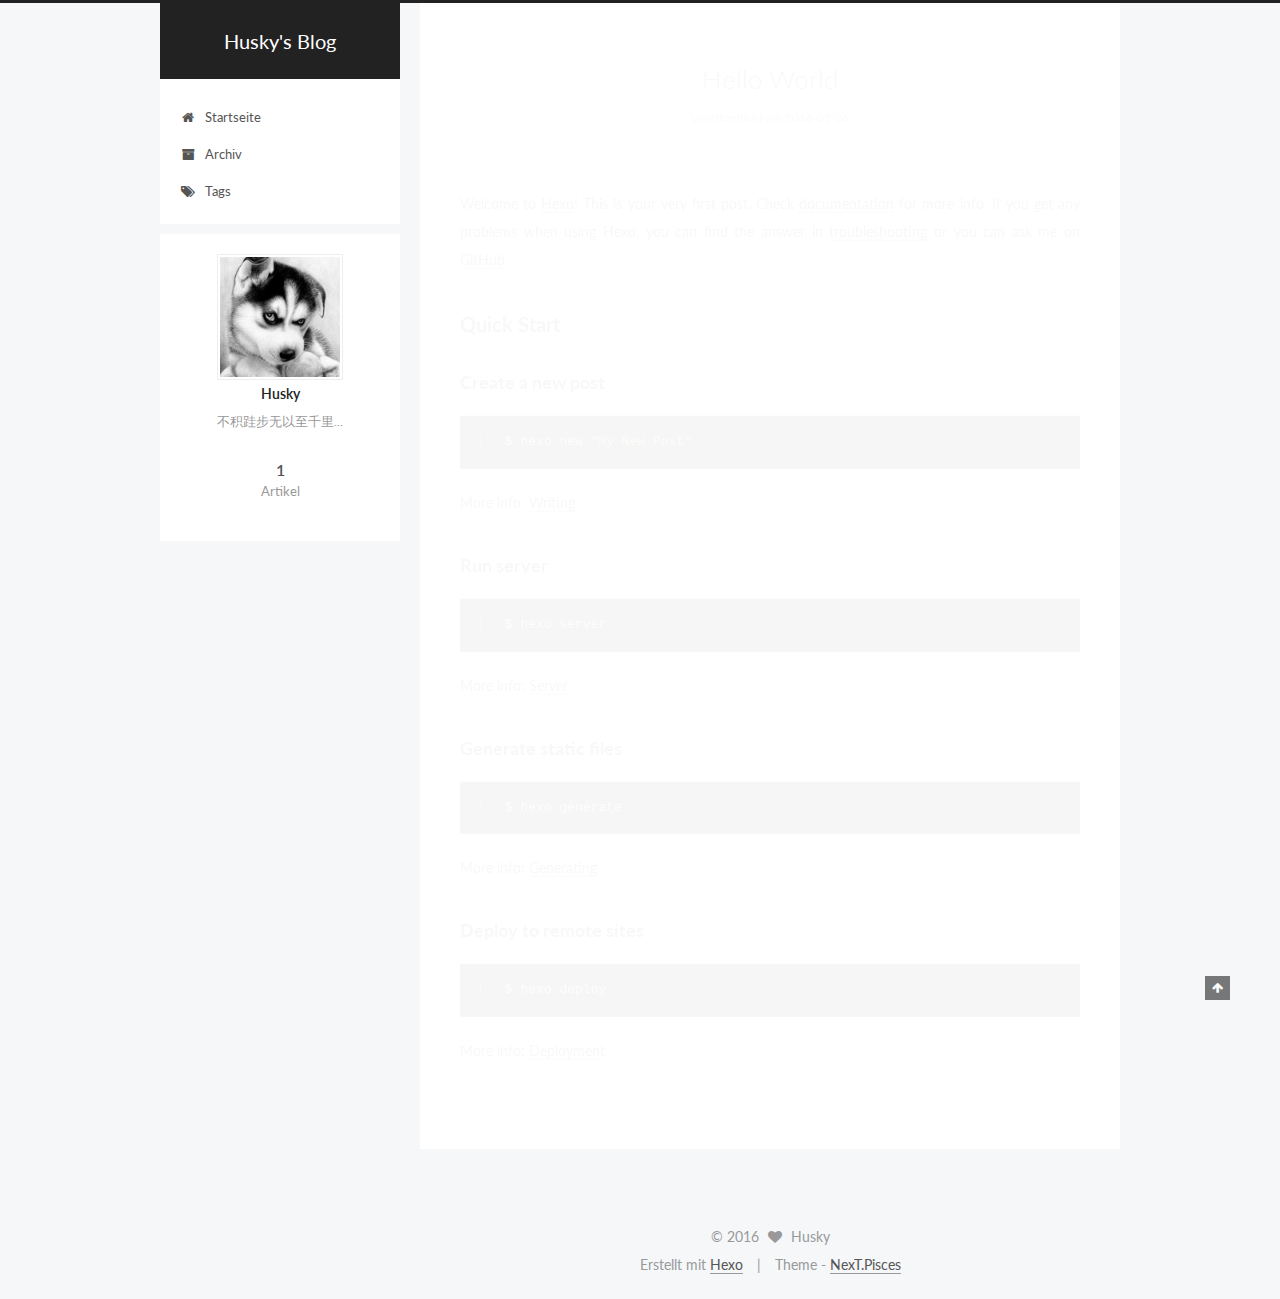
<file: index.html>
<!doctype html>



  


<html class="theme-next pisces use-motion">
<head>
  <meta charset="UTF-8"/>
<meta http-equiv="X-UA-Compatible" content="IE=edge,chrome=1" />
<meta name="viewport" content="width=device-width, initial-scale=1, maximum-scale=1"/>



<meta http-equiv="Cache-Control" content="no-transform" />
<meta http-equiv="Cache-Control" content="no-siteapp" />












  
  
  <link href="/vendors/fancybox/source/jquery.fancybox.css?v=2.1.5" rel="stylesheet" type="text/css" />




  
  
  
  

  
    
    
  

  

  

  

  

  
    
    
    <link href="//fonts.googleapis.com/css?family=Lato:300,300italic,400,400italic,700,700italic&subset=latin,latin-ext" rel="stylesheet" type="text/css">
  






<link href="/vendors/font-awesome/css/font-awesome.min.css?v=4.4.0" rel="stylesheet" type="text/css" />

<link href="/css/main.css?v=5.0.1" rel="stylesheet" type="text/css" />


  <meta name="keywords" content="Hexo, NexT" />








  <link rel="shortcut icon" type="image/x-icon" href="/favicon.ico?v=5.0.1" />






<meta name="description" content="不积跬步无以至千里...">
<meta property="og:type" content="website">
<meta property="og:title" content="Husky's Blog">
<meta property="og:url" content="http://yoursite.com/index.html">
<meta property="og:site_name" content="Husky's Blog">
<meta property="og:description" content="不积跬步无以至千里...">
<meta name="twitter:card" content="summary">
<meta name="twitter:title" content="Husky's Blog">
<meta name="twitter:description" content="不积跬步无以至千里...">



<script type="text/javascript" id="hexo.configuration">
  var NexT = window.NexT || {};
  var CONFIG = {
    scheme: 'Pisces',
    sidebar: {"position":"left","display":"post"},
    fancybox: true,
    motion: true,
    duoshuo: {
      userId: 0,
      author: 'Author'
    }
  };
</script>

  <title> Husky's Blog </title>
</head>

<body itemscope itemtype="http://schema.org/WebPage" lang="Chinese">

  










  
  
    
  

  <div class="container one-collumn sidebar-position-left 
   page-home 
 ">
    <div class="headband"></div>

    <header id="header" class="header" itemscope itemtype="http://schema.org/WPHeader">
      <div class="header-inner"><div class="site-meta ">
  

  <div class="custom-logo-site-title">
    <a href="/"  class="brand" rel="start">
      <span class="logo-line-before"><i></i></span>
      <span class="site-title">Husky's Blog</span>
      <span class="logo-line-after"><i></i></span>
    </a>
  </div>
  <p class="site-subtitle"></p>
</div>

<div class="site-nav-toggle">
  <button>
    <span class="btn-bar"></span>
    <span class="btn-bar"></span>
    <span class="btn-bar"></span>
  </button>
</div>

<nav class="site-nav">
  

  
    <ul id="menu" class="menu">
      
        
        <li class="menu-item menu-item-home">
          <a href="/" rel="section">
            
              <i class="menu-item-icon fa fa-fw fa-home"></i> <br />
            
            Startseite
          </a>
        </li>
      
        
        <li class="menu-item menu-item-archives">
          <a href="/archives" rel="section">
            
              <i class="menu-item-icon fa fa-fw fa-archive"></i> <br />
            
            Archiv
          </a>
        </li>
      
        
        <li class="menu-item menu-item-tags">
          <a href="/tags" rel="section">
            
              <i class="menu-item-icon fa fa-fw fa-tags"></i> <br />
            
            Tags
          </a>
        </li>
      

      
    </ul>
  

  
</nav>

 </div>
    </header>

    <main id="main" class="main">
      <div class="main-inner">
        <div class="content-wrap">
          <div id="content" class="content">
            
  <section id="posts" class="posts-expand">
    
      

  
  

  
  
  

  <article class="post post-type-normal " itemscope itemtype="http://schema.org/Article">

    
      <header class="post-header">

        
        
          <h1 class="post-title" itemprop="name headline">
            
            
              
                
                <a class="post-title-link" href="/2016/05/26/hello-world/" itemprop="url">
                  Hello World
                </a>
              
            
          </h1>
        

        <div class="post-meta">
          <span class="post-time">
            <span class="post-meta-item-icon">
              <i class="fa fa-calendar-o"></i>
            </span>
            <span class="post-meta-item-text">Veröffentlicht am</span>
            <time itemprop="dateCreated" datetime="2016-05-26T11:55:06+08:00" content="2016-05-26">
              2016-05-26
            </time>
          </span>

          

          
            
          

          

          
          

          
        </div>
      </header>
    


    <div class="post-body" itemprop="articleBody">

      
      

      
        
          
            <p>Welcome to <a href="https://hexo.io/" target="_blank" rel="external">Hexo</a>! This is your very first post. Check <a href="https://hexo.io/docs/" target="_blank" rel="external">documentation</a> for more info. If you get any problems when using Hexo, you can find the answer in <a href="https://hexo.io/docs/troubleshooting.html" target="_blank" rel="external">troubleshooting</a> or you can ask me on <a href="https://github.com/hexojs/hexo/issues" target="_blank" rel="external">GitHub</a>.</p>
<h2 id="Quick-Start"><a href="#Quick-Start" class="headerlink" title="Quick Start"></a>Quick Start</h2><h3 id="Create-a-new-post"><a href="#Create-a-new-post" class="headerlink" title="Create a new post"></a>Create a new post</h3><figure class="highlight bash"><table><tr><td class="gutter"><pre><span class="line">1</span><br></pre></td><td class="code"><pre><span class="line">$ hexo new <span class="string">"My New Post"</span></span><br></pre></td></tr></table></figure>
<p>More info: <a href="https://hexo.io/docs/writing.html" target="_blank" rel="external">Writing</a></p>
<h3 id="Run-server"><a href="#Run-server" class="headerlink" title="Run server"></a>Run server</h3><figure class="highlight bash"><table><tr><td class="gutter"><pre><span class="line">1</span><br></pre></td><td class="code"><pre><span class="line">$ hexo server</span><br></pre></td></tr></table></figure>
<p>More info: <a href="https://hexo.io/docs/server.html" target="_blank" rel="external">Server</a></p>
<h3 id="Generate-static-files"><a href="#Generate-static-files" class="headerlink" title="Generate static files"></a>Generate static files</h3><figure class="highlight bash"><table><tr><td class="gutter"><pre><span class="line">1</span><br></pre></td><td class="code"><pre><span class="line">$ hexo generate</span><br></pre></td></tr></table></figure>
<p>More info: <a href="https://hexo.io/docs/generating.html" target="_blank" rel="external">Generating</a></p>
<h3 id="Deploy-to-remote-sites"><a href="#Deploy-to-remote-sites" class="headerlink" title="Deploy to remote sites"></a>Deploy to remote sites</h3><figure class="highlight bash"><table><tr><td class="gutter"><pre><span class="line">1</span><br></pre></td><td class="code"><pre><span class="line">$ hexo deploy</span><br></pre></td></tr></table></figure>
<p>More info: <a href="https://hexo.io/docs/deployment.html" target="_blank" rel="external">Deployment</a></p>

          
        
      
    </div>

    <div>
      
    </div>

    <div>
      
    </div>

    <footer class="post-footer">
      

      

      
      
        <div class="post-eof"></div>
      
    </footer>
  </article>


    
  </section>

  


          </div>
          


          

        </div>
        
          
  
  <div class="sidebar-toggle">
    <div class="sidebar-toggle-line-wrap">
      <span class="sidebar-toggle-line sidebar-toggle-line-first"></span>
      <span class="sidebar-toggle-line sidebar-toggle-line-middle"></span>
      <span class="sidebar-toggle-line sidebar-toggle-line-last"></span>
    </div>
  </div>

  <aside id="sidebar" class="sidebar">
    <div class="sidebar-inner">

      

      

      <section class="site-overview sidebar-panel  sidebar-panel-active ">
        <div class="site-author motion-element" itemprop="author" itemscope itemtype="http://schema.org/Person">
          <img class="site-author-image" itemprop="image"
               src="/images/avatar.gif"
               alt="Husky" />
          <p class="site-author-name" itemprop="name">Husky</p>
          <p class="site-description motion-element" itemprop="description">不积跬步无以至千里...</p>
        </div>
        <nav class="site-state motion-element">
          <div class="site-state-item site-state-posts">
            <a href="/archives">
              <span class="site-state-item-count">1</span>
              <span class="site-state-item-name">Artikel</span>
            </a>
          </div>

          

          

        </nav>

        

        <div class="links-of-author motion-element">
          
        </div>

        
        

        
        

      </section>

      

    </div>
  </aside>


        
      </div>
    </main>

    <footer id="footer" class="footer">
      <div class="footer-inner">
        <div class="copyright" >
  
  &copy; 
  <span itemprop="copyrightYear">2016</span>
  <span class="with-love">
    <i class="fa fa-heart"></i>
  </span>
  <span class="author" itemprop="copyrightHolder">Husky</span>
</div>

<div class="powered-by">
  Erstellt mit  <a class="theme-link" href="http://hexo.io">Hexo</a>
</div>

<div class="theme-info">
  Theme -
  <a class="theme-link" href="https://github.com/iissnan/hexo-theme-next">
    NexT.Pisces
  </a>
</div>

        

        
      </div>
    </footer>

    <div class="back-to-top">
      <i class="fa fa-arrow-up"></i>
    </div>
  </div>

  

<script type="text/javascript">
  if (Object.prototype.toString.call(window.Promise) !== '[object Function]') {
    window.Promise = null;
  }
</script>









  



  
  <script type="text/javascript" src="/vendors/jquery/index.js?v=2.1.3"></script>

  
  <script type="text/javascript" src="/vendors/fastclick/lib/fastclick.min.js?v=1.0.6"></script>

  
  <script type="text/javascript" src="/vendors/jquery_lazyload/jquery.lazyload.js?v=1.9.7"></script>

  
  <script type="text/javascript" src="/vendors/velocity/velocity.min.js?v=1.2.1"></script>

  
  <script type="text/javascript" src="/vendors/velocity/velocity.ui.min.js?v=1.2.1"></script>

  
  <script type="text/javascript" src="/vendors/fancybox/source/jquery.fancybox.pack.js?v=2.1.5"></script>


  


  <script type="text/javascript" src="/js/src/utils.js?v=5.0.1"></script>

  <script type="text/javascript" src="/js/src/motion.js?v=5.0.1"></script>



  
  


  <script type="text/javascript" src="/js/src/affix.js?v=5.0.1"></script>

  <script type="text/javascript" src="/js/src/schemes/pisces.js?v=5.0.1"></script>



  

  


  <script type="text/javascript" src="/js/src/bootstrap.js?v=5.0.1"></script>



  



  



  
  
  

  

  

</body>
</html>
</file>
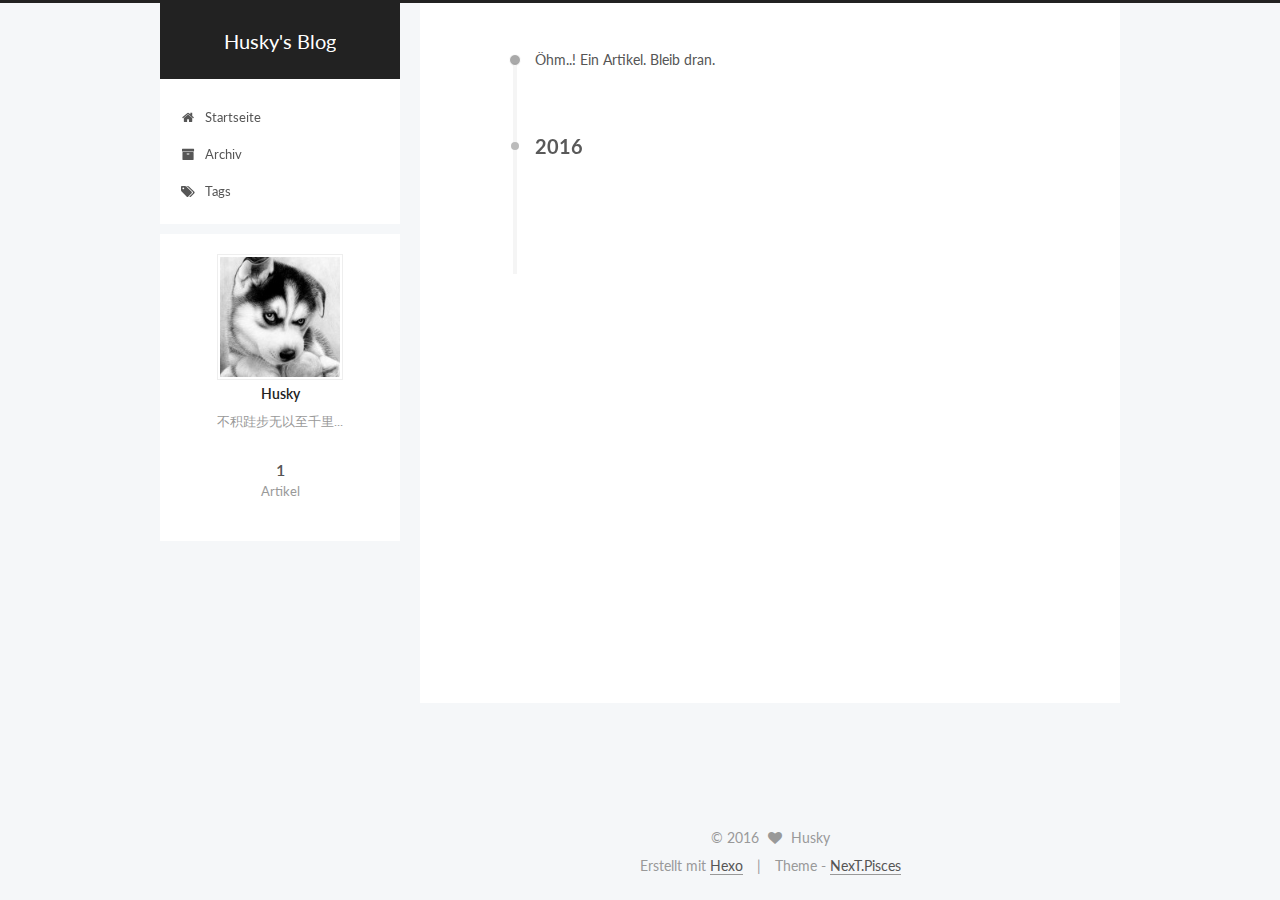
<file: archives/index.html>
<!doctype html>



  


<html class="theme-next pisces use-motion">
<head>
  <meta charset="UTF-8"/>
<meta http-equiv="X-UA-Compatible" content="IE=edge,chrome=1" />
<meta name="viewport" content="width=device-width, initial-scale=1, maximum-scale=1"/>



<meta http-equiv="Cache-Control" content="no-transform" />
<meta http-equiv="Cache-Control" content="no-siteapp" />












  
  
  <link href="/vendors/fancybox/source/jquery.fancybox.css?v=2.1.5" rel="stylesheet" type="text/css" />




  
  
  
  

  
    
    
  

  

  

  

  

  
    
    
    <link href="//fonts.googleapis.com/css?family=Lato:300,300italic,400,400italic,700,700italic&subset=latin,latin-ext" rel="stylesheet" type="text/css">
  






<link href="/vendors/font-awesome/css/font-awesome.min.css?v=4.4.0" rel="stylesheet" type="text/css" />

<link href="/css/main.css?v=5.0.1" rel="stylesheet" type="text/css" />


  <meta name="keywords" content="Hexo, NexT" />








  <link rel="shortcut icon" type="image/x-icon" href="/favicon.ico?v=5.0.1" />






<meta name="description" content="不积跬步无以至千里...">
<meta property="og:type" content="website">
<meta property="og:title" content="Husky's Blog">
<meta property="og:url" content="http://yoursite.com/archives/index.html">
<meta property="og:site_name" content="Husky's Blog">
<meta property="og:description" content="不积跬步无以至千里...">
<meta name="twitter:card" content="summary">
<meta name="twitter:title" content="Husky's Blog">
<meta name="twitter:description" content="不积跬步无以至千里...">



<script type="text/javascript" id="hexo.configuration">
  var NexT = window.NexT || {};
  var CONFIG = {
    scheme: 'Pisces',
    sidebar: {"position":"left","display":"post"},
    fancybox: true,
    motion: true,
    duoshuo: {
      userId: 0,
      author: 'Author'
    }
  };
</script>

  <title> Archiv | Husky's Blog </title>
</head>

<body itemscope itemtype="http://schema.org/WebPage" lang="Chinese">

  










  
  
    
  

  <div class="container one-collumn sidebar-position-left  page-archive  ">
    <div class="headband"></div>

    <header id="header" class="header" itemscope itemtype="http://schema.org/WPHeader">
      <div class="header-inner"><div class="site-meta ">
  

  <div class="custom-logo-site-title">
    <a href="/"  class="brand" rel="start">
      <span class="logo-line-before"><i></i></span>
      <span class="site-title">Husky's Blog</span>
      <span class="logo-line-after"><i></i></span>
    </a>
  </div>
  <p class="site-subtitle"></p>
</div>

<div class="site-nav-toggle">
  <button>
    <span class="btn-bar"></span>
    <span class="btn-bar"></span>
    <span class="btn-bar"></span>
  </button>
</div>

<nav class="site-nav">
  

  
    <ul id="menu" class="menu">
      
        
        <li class="menu-item menu-item-home">
          <a href="/" rel="section">
            
              <i class="menu-item-icon fa fa-fw fa-home"></i> <br />
            
            Startseite
          </a>
        </li>
      
        
        <li class="menu-item menu-item-archives">
          <a href="/archives" rel="section">
            
              <i class="menu-item-icon fa fa-fw fa-archive"></i> <br />
            
            Archiv
          </a>
        </li>
      
        
        <li class="menu-item menu-item-tags">
          <a href="/tags" rel="section">
            
              <i class="menu-item-icon fa fa-fw fa-tags"></i> <br />
            
            Tags
          </a>
        </li>
      

      
    </ul>
  

  
</nav>

 </div>
    </header>

    <main id="main" class="main">
      <div class="main-inner">
        <div class="content-wrap">
          <div id="content" class="content">
            

  <section id="posts" class="posts-collapse">
    <span class="archive-move-on"></span>

    <span class="archive-page-counter">
      
      
      
        
      
      Öhm..! Ein Artikel. Bleib dran.
    </span>

    

      
      
      

      
        
        <div class="collection-title">
          <h2 class="archive-year motion-element" id="archive-year-2016">2016</h2>
        </div>
      
      

      

  <article class="post post-type-normal" itemscope itemtype="http://schema.org/Article">
    <header class="post-header">

      <h1 class="post-title">
        
            <a class="post-title-link" href="/2016/05/26/hello-world/" itemprop="url">
              
                <span itemprop="name">Hello World</span>
              
            </a>
        
      </h1>

      <div class="post-meta">
        <time class="post-time" itemprop="dateCreated"
              datetime="2016-05-26T11:55:06+08:00"
              content="2016-05-26" >
          05-26
        </time>
      </div>

    </header>
  </article>



    

  </section>

  



          </div>
          


          

        </div>
        
          
  
  <div class="sidebar-toggle">
    <div class="sidebar-toggle-line-wrap">
      <span class="sidebar-toggle-line sidebar-toggle-line-first"></span>
      <span class="sidebar-toggle-line sidebar-toggle-line-middle"></span>
      <span class="sidebar-toggle-line sidebar-toggle-line-last"></span>
    </div>
  </div>

  <aside id="sidebar" class="sidebar">
    <div class="sidebar-inner">

      

      

      <section class="site-overview sidebar-panel  sidebar-panel-active ">
        <div class="site-author motion-element" itemprop="author" itemscope itemtype="http://schema.org/Person">
          <img class="site-author-image" itemprop="image"
               src="/images/avatar.gif"
               alt="Husky" />
          <p class="site-author-name" itemprop="name">Husky</p>
          <p class="site-description motion-element" itemprop="description">不积跬步无以至千里...</p>
        </div>
        <nav class="site-state motion-element">
          <div class="site-state-item site-state-posts">
            <a href="/archives">
              <span class="site-state-item-count">1</span>
              <span class="site-state-item-name">Artikel</span>
            </a>
          </div>

          

          

        </nav>

        

        <div class="links-of-author motion-element">
          
        </div>

        
        

        
        

      </section>

      

    </div>
  </aside>


        
      </div>
    </main>

    <footer id="footer" class="footer">
      <div class="footer-inner">
        <div class="copyright" >
  
  &copy; 
  <span itemprop="copyrightYear">2016</span>
  <span class="with-love">
    <i class="fa fa-heart"></i>
  </span>
  <span class="author" itemprop="copyrightHolder">Husky</span>
</div>

<div class="powered-by">
  Erstellt mit  <a class="theme-link" href="http://hexo.io">Hexo</a>
</div>

<div class="theme-info">
  Theme -
  <a class="theme-link" href="https://github.com/iissnan/hexo-theme-next">
    NexT.Pisces
  </a>
</div>

        

        
      </div>
    </footer>

    <div class="back-to-top">
      <i class="fa fa-arrow-up"></i>
    </div>
  </div>

  

<script type="text/javascript">
  if (Object.prototype.toString.call(window.Promise) !== '[object Function]') {
    window.Promise = null;
  }
</script>









  



  
  <script type="text/javascript" src="/vendors/jquery/index.js?v=2.1.3"></script>

  
  <script type="text/javascript" src="/vendors/fastclick/lib/fastclick.min.js?v=1.0.6"></script>

  
  <script type="text/javascript" src="/vendors/jquery_lazyload/jquery.lazyload.js?v=1.9.7"></script>

  
  <script type="text/javascript" src="/vendors/velocity/velocity.min.js?v=1.2.1"></script>

  
  <script type="text/javascript" src="/vendors/velocity/velocity.ui.min.js?v=1.2.1"></script>

  
  <script type="text/javascript" src="/vendors/fancybox/source/jquery.fancybox.pack.js?v=2.1.5"></script>


  


  <script type="text/javascript" src="/js/src/utils.js?v=5.0.1"></script>

  <script type="text/javascript" src="/js/src/motion.js?v=5.0.1"></script>



  
  


  <script type="text/javascript" src="/js/src/affix.js?v=5.0.1"></script>

  <script type="text/javascript" src="/js/src/schemes/pisces.js?v=5.0.1"></script>



  
  
    <script type="text/javascript" id="motion.page.archive">
      $('.archive-year').velocity('transition.slideLeftIn');
    </script>
  


  


  <script type="text/javascript" src="/js/src/bootstrap.js?v=5.0.1"></script>



  



  



  
  
  

  

  

</body>
</html>
</file>
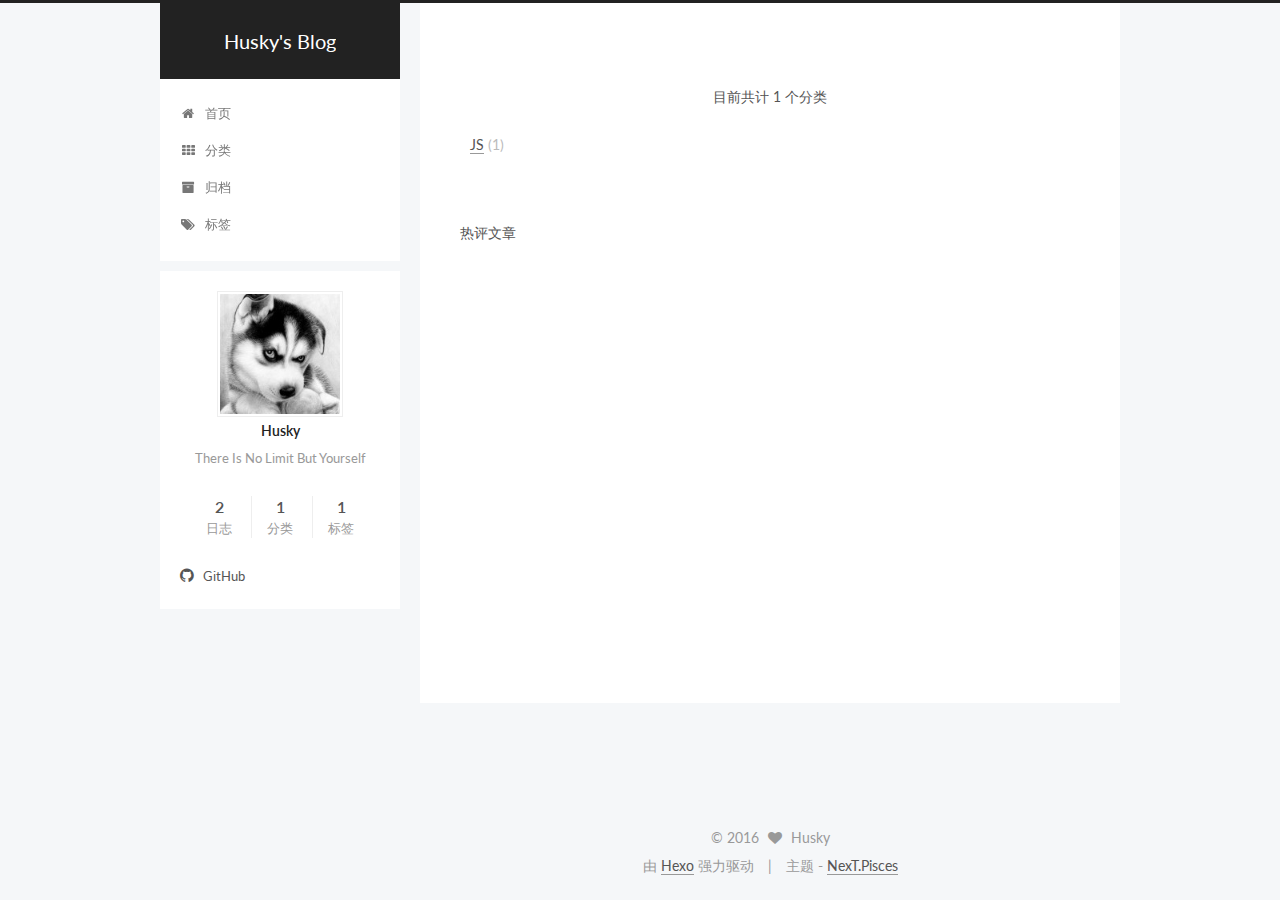
<file: categories/index.html>
<!doctype html>



  


<html class="theme-next pisces use-motion">
<head>
  <meta charset="UTF-8"/>
<meta http-equiv="X-UA-Compatible" content="IE=edge,chrome=1" />
<meta name="viewport" content="width=device-width, initial-scale=1, maximum-scale=1"/>



<meta http-equiv="Cache-Control" content="no-transform" />
<meta http-equiv="Cache-Control" content="no-siteapp" />












  
  
  <link href="/vendors/fancybox/source/jquery.fancybox.css?v=2.1.5" rel="stylesheet" type="text/css" />




  
  
  
  

  
    
    
  

  

  

  

  
    
      
    

    
  

  
    
    
    <link href="//fonts.googleapis.com/css?family=Lato:300,300italic,400,400italic,700,700italic|PT Mono:300,300italic,400,400italic,700,700italic&subset=latin,latin-ext" rel="stylesheet" type="text/css">
  






<link href="/vendors/font-awesome/css/font-awesome.min.css?v=4.4.0" rel="stylesheet" type="text/css" />

<link href="/css/main.css?v=5.0.1" rel="stylesheet" type="text/css" />


  <meta name="keywords" content="Hexo, NexT" />








  <link rel="shortcut icon" type="image/x-icon" href="/favicon.ico?v=5.0.1" />






<meta name="description" content="There Is No Limit But Yourself">
<meta property="og:type" content="website">
<meta property="og:title" content="categories">
<meta property="og:url" content="http://yoursite.com/categories/index.html">
<meta property="og:site_name" content="Husky's Blog">
<meta property="og:description" content="There Is No Limit But Yourself">
<meta property="og:updated_time" content="2016-11-02T07:36:59.000Z">
<meta name="twitter:card" content="summary">
<meta name="twitter:title" content="categories">
<meta name="twitter:description" content="There Is No Limit But Yourself">



<script type="text/javascript" id="hexo.configuration">
  var NexT = window.NexT || {};
  var CONFIG = {
    scheme: 'Pisces',
    sidebar: {"position":"left","display":"post"},
    fancybox: true,
    motion: true,
    duoshuo: {
      userId: 0,
      author: '博主'
    }
  };
</script>

  <title>
  

  
    分类 | Husky's Blog
  
</title>
</head>

<body itemscope itemtype="http://schema.org/WebPage" lang="zh-Hans">

  










  
  
    
  

  <div class="container one-collumn sidebar-position-left  ">
    <div class="headband"></div>

    <header id="header" class="header" itemscope itemtype="http://schema.org/WPHeader">
      <div class="header-inner"><div class="site-meta ">
  

  <div class="custom-logo-site-title">
    <a href="/"  class="brand" rel="start">
      <span class="logo-line-before"><i></i></span>
      <span class="site-title">Husky's Blog</span>
      <span class="logo-line-after"><i></i></span>
    </a>
  </div>
  <p class="site-subtitle"></p>
</div>

<div class="site-nav-toggle">
  <button>
    <span class="btn-bar"></span>
    <span class="btn-bar"></span>
    <span class="btn-bar"></span>
  </button>
</div>

<nav class="site-nav">
  

  
    <ul id="menu" class="menu">
      
        
        <li class="menu-item menu-item-home">
          <a href="/" rel="section">
            
              <i class="menu-item-icon fa fa-fw fa-home"></i> <br />
            
            首页
          </a>
        </li>
      
        
        <li class="menu-item menu-item-categories">
          <a href="/categories" rel="section">
            
              <i class="menu-item-icon fa fa-fw fa-th"></i> <br />
            
            分类
          </a>
        </li>
      
        
        <li class="menu-item menu-item-archives">
          <a href="/archives" rel="section">
            
              <i class="menu-item-icon fa fa-fw fa-archive"></i> <br />
            
            归档
          </a>
        </li>
      
        
        <li class="menu-item menu-item-tags">
          <a href="/tags" rel="section">
            
              <i class="menu-item-icon fa fa-fw fa-tags"></i> <br />
            
            标签
          </a>
        </li>
      

      
    </ul>
  

  
</nav>

 </div>
    </header>

    <main id="main" class="main">
      <div class="main-inner">
        <div class="content-wrap">
          <div id="content" class="content">
            

  <div id="posts" class="posts-expand">
    
    
      <div class="category-all-page">
        <div class="category-all-title">
            目前共计 1 个分类
        </div>
        <div class="category-all">
          <ul class="category-list"><li class="category-list-item"><a class="category-list-link" href="/categories/JS/">JS</a><span class="category-list-count">1</span></li></ul>
        </div>
      </div>
    
    
  <div class="comments" id="comments">
    
  </div>

  </div>


          </div>
          

  <p>热评文章</p>
  <div class="ds-top-threads" data-range="weekly" data-num-items="4"></div>


          
  <div class="comments" id="comments">
    
      <div class="ds-thread" data-thread-key="categories/index.html"
           data-title="categories" data-url="http://yoursite.com/categories/index.html">
      </div>
    
  </div>


        </div>
        
          
  
  <div class="sidebar-toggle">
    <div class="sidebar-toggle-line-wrap">
      <span class="sidebar-toggle-line sidebar-toggle-line-first"></span>
      <span class="sidebar-toggle-line sidebar-toggle-line-middle"></span>
      <span class="sidebar-toggle-line sidebar-toggle-line-last"></span>
    </div>
  </div>

  <aside id="sidebar" class="sidebar">
    <div class="sidebar-inner">

      

      

      <section class="site-overview sidebar-panel  sidebar-panel-active ">
        <div class="site-author motion-element" itemprop="author" itemscope itemtype="http://schema.org/Person">
          <img class="site-author-image" itemprop="image"
               src="/images/avatar.gif"
               alt="Husky" />
          <p class="site-author-name" itemprop="name">Husky</p>
          <p class="site-description motion-element" itemprop="description">There Is No Limit But Yourself</p>
        </div>
        <nav class="site-state motion-element">
          <div class="site-state-item site-state-posts">
            <a href="/archives">
              <span class="site-state-item-count">2</span>
              <span class="site-state-item-name">日志</span>
            </a>
          </div>

          
            <div class="site-state-item site-state-categories">
              <a href="/categories">
                <span class="site-state-item-count">1</span>
                <span class="site-state-item-name">分类</span>
              </a>
            </div>
          

          
            <div class="site-state-item site-state-tags">
              <a href="/tags">
                <span class="site-state-item-count">1</span>
                <span class="site-state-item-name">标签</span>
              </a>
            </div>
          

        </nav>

        

        <div class="links-of-author motion-element">
          
            
              <span class="links-of-author-item">
                <a href="https://github.com/LeeBlaze" target="_blank" title="GitHub">
                  
                    <i class="fa fa-fw fa-github"></i>
                  
                  GitHub
                </a>
              </span>
            
          
        </div>

        
        

        
        

      </section>

      

    </div>
  </aside>


        
      </div>
    </main>

    <footer id="footer" class="footer">
      <div class="footer-inner">
        <div class="copyright" >
  
  &copy; 
  <span itemprop="copyrightYear">2016</span>
  <span class="with-love">
    <i class="fa fa-heart"></i>
  </span>
  <span class="author" itemprop="copyrightHolder">Husky</span>
</div>

<div class="powered-by">
  由 <a class="theme-link" href="http://hexo.io">Hexo</a> 强力驱动
</div>

<div class="theme-info">
  主题 -
  <a class="theme-link" href="https://github.com/iissnan/hexo-theme-next">
    NexT.Pisces
  </a>
</div>

        

        
      </div>
    </footer>

    <div class="back-to-top">
      <i class="fa fa-arrow-up"></i>
    </div>
  </div>

  

<script type="text/javascript">
  if (Object.prototype.toString.call(window.Promise) !== '[object Function]') {
    window.Promise = null;
  }
</script>









  



  
  <script type="text/javascript" src="/vendors/jquery/index.js?v=2.1.3"></script>

  
  <script type="text/javascript" src="/vendors/fastclick/lib/fastclick.min.js?v=1.0.6"></script>

  
  <script type="text/javascript" src="/vendors/jquery_lazyload/jquery.lazyload.js?v=1.9.7"></script>

  
  <script type="text/javascript" src="/vendors/velocity/velocity.min.js?v=1.2.1"></script>

  
  <script type="text/javascript" src="/vendors/velocity/velocity.ui.min.js?v=1.2.1"></script>

  
  <script type="text/javascript" src="/vendors/fancybox/source/jquery.fancybox.pack.js?v=2.1.5"></script>


  


  <script type="text/javascript" src="/js/src/utils.js?v=5.0.1"></script>

  <script type="text/javascript" src="/js/src/motion.js?v=5.0.1"></script>



  
  


  <script type="text/javascript" src="/js/src/affix.js?v=5.0.1"></script>

  <script type="text/javascript" src="/js/src/schemes/pisces.js?v=5.0.1"></script>



  

  


  <script type="text/javascript" src="/js/src/bootstrap.js?v=5.0.1"></script>



  

  
    
  

  <script type="text/javascript">
    var duoshuoQuery = {short_name:"lineng"};
    (function() {
      var ds = document.createElement('script');
      ds.type = 'text/javascript';ds.async = true;
      ds.id = 'duoshuo-script';
      ds.src = (document.location.protocol == 'https:' ? 'https:' : 'http:') + '//static.duoshuo.com/embed.js';
      ds.charset = 'UTF-8';
      (document.getElementsByTagName('head')[0]
      || document.getElementsByTagName('body')[0]).appendChild(ds);
    })();
  </script>

  
    
  





  
  
  

  

  
  <script src="https://cdn1.lncld.net/static/js/av-core-mini-0.6.1.js"></script>
  <script>AV.initialize("eBrSGtwDtUDy7UKYsLIxw3lG-gzGzoHsz", "T8FepPC07rwtNmwEjmsiD56M");</script>
  <script>
    function showTime(Counter) {
      var query = new AV.Query(Counter);
      var entries = [];
      var $visitors = $(".leancloud_visitors");

      $visitors.each(function () {
        entries.push( $(this).attr("id").trim() );
      });

      query.containedIn('url', entries);
      query.find()
        .done(function (results) {
          var COUNT_CONTAINER_REF = '.leancloud-visitors-count';

          if (results.length === 0) {
            $visitors.find(COUNT_CONTAINER_REF).text(0);
            return;
          }

          for (var i = 0; i < results.length; i++) {
            var item = results[i];
            var url = item.get('url');
            var time = item.get('time');
            var element = document.getElementById(url);

            $(element).find(COUNT_CONTAINER_REF).text(time);
          }
        })
        .fail(function (object, error) {
          console.log("Error: " + error.code + " " + error.message);
        });
    }

    function addCount(Counter) {
      var $visitors = $(".leancloud_visitors");
      var url = $visitors.attr('id').trim();
      var title = $visitors.attr('data-flag-title').trim();
      var query = new AV.Query(Counter);

      query.equalTo("url", url);
      query.find({
        success: function(results) {
          if (results.length > 0) {
            var counter = results[0];
            counter.fetchWhenSave(true);
            counter.increment("time");
            counter.save(null, {
              success: function(counter) {
                var $element = $(document.getElementById(url));
                $element.find('.leancloud-visitors-count').text(counter.get('time'));
              },
              error: function(counter, error) {
                console.log('Failed to save Visitor num, with error message: ' + error.message);
              }
            });
          } else {
            var newcounter = new Counter();
            /* Set ACL */
            var acl = new AV.ACL();
            acl.setPublicReadAccess(true);
            acl.setPublicWriteAccess(true);
            newcounter.setACL(acl);
            /* End Set ACL */
            newcounter.set("title", title);
            newcounter.set("url", url);
            newcounter.set("time", 1);
            newcounter.save(null, {
              success: function(newcounter) {
                var $element = $(document.getElementById(url));
                $element.find('.leancloud-visitors-count').text(newcounter.get('time'));
              },
              error: function(newcounter, error) {
                console.log('Failed to create');
              }
            });
          }
        },
        error: function(error) {
          console.log('Error:' + error.code + " " + error.message);
        }
      });
    }

    $(function() {
      var Counter = AV.Object.extend("Counter");
      if ($('.leancloud_visitors').length == 1) {
        addCount(Counter);
      } else if ($('.post-title-link').length > 1) {
        showTime(Counter);
      }
    });
  </script>



  

</body>
</html>
</file>
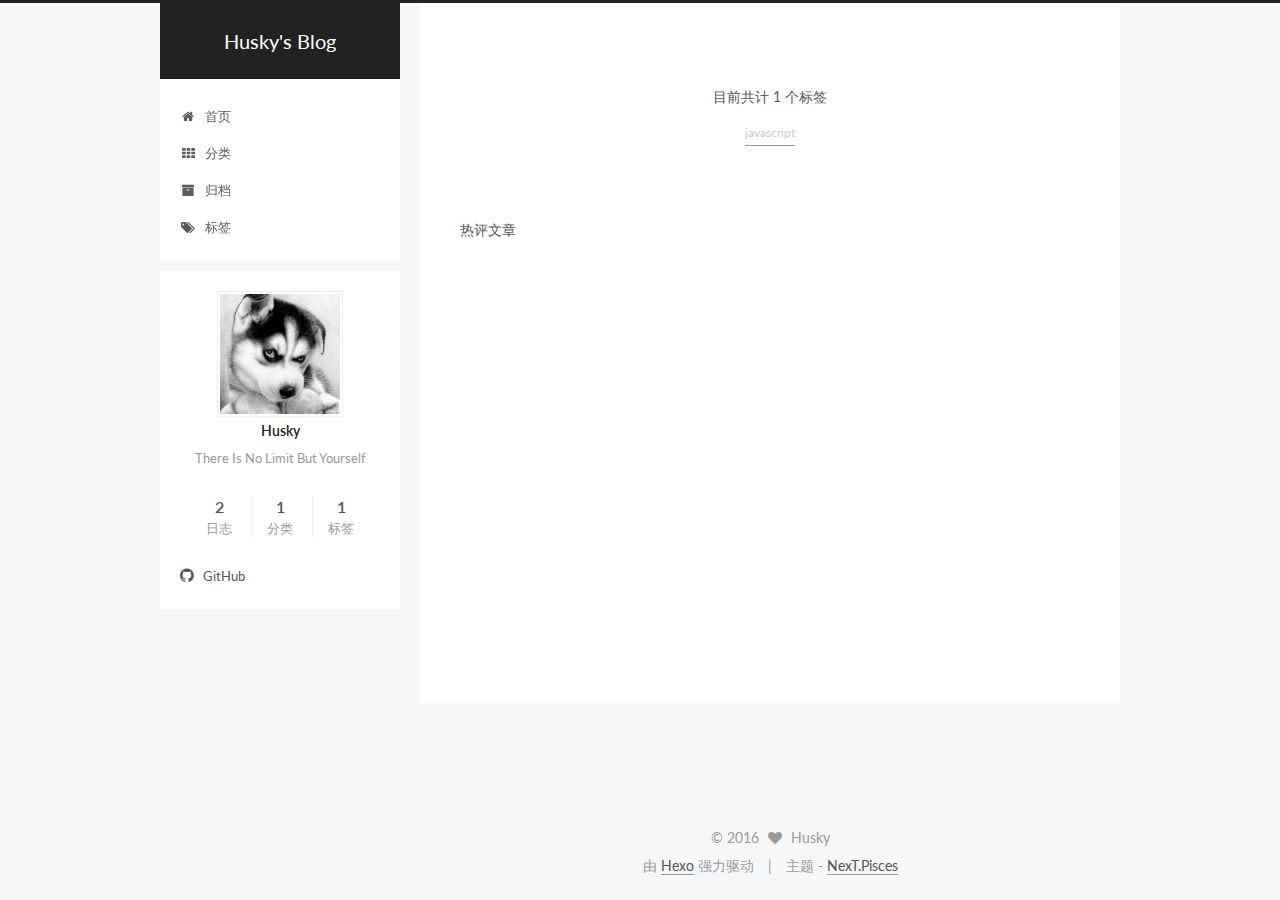
<file: tags/index.html>
<!doctype html>



  


<html class="theme-next pisces use-motion">
<head>
  <meta charset="UTF-8"/>
<meta http-equiv="X-UA-Compatible" content="IE=edge,chrome=1" />
<meta name="viewport" content="width=device-width, initial-scale=1, maximum-scale=1"/>



<meta http-equiv="Cache-Control" content="no-transform" />
<meta http-equiv="Cache-Control" content="no-siteapp" />












  
  
  <link href="/vendors/fancybox/source/jquery.fancybox.css?v=2.1.5" rel="stylesheet" type="text/css" />




  
  
  
  

  
    
    
  

  

  

  

  
    
      
    

    
  

  
    
    
    <link href="//fonts.googleapis.com/css?family=Lato:300,300italic,400,400italic,700,700italic|PT Mono:300,300italic,400,400italic,700,700italic&subset=latin,latin-ext" rel="stylesheet" type="text/css">
  






<link href="/vendors/font-awesome/css/font-awesome.min.css?v=4.4.0" rel="stylesheet" type="text/css" />

<link href="/css/main.css?v=5.0.1" rel="stylesheet" type="text/css" />


  <meta name="keywords" content="Hexo, NexT" />








  <link rel="shortcut icon" type="image/x-icon" href="/favicon.ico?v=5.0.1" />






<meta name="description" content="There Is No Limit But Yourself">
<meta property="og:type" content="website">
<meta property="og:title" content="tags">
<meta property="og:url" content="http://yoursite.com/tags/index.html">
<meta property="og:site_name" content="Husky's Blog">
<meta property="og:description" content="There Is No Limit But Yourself">
<meta property="og:updated_time" content="2016-11-02T07:36:44.000Z">
<meta name="twitter:card" content="summary">
<meta name="twitter:title" content="tags">
<meta name="twitter:description" content="There Is No Limit But Yourself">



<script type="text/javascript" id="hexo.configuration">
  var NexT = window.NexT || {};
  var CONFIG = {
    scheme: 'Pisces',
    sidebar: {"position":"left","display":"post"},
    fancybox: true,
    motion: true,
    duoshuo: {
      userId: 0,
      author: '博主'
    }
  };
</script>

  <title>
  

  
    标签 | Husky's Blog
  
</title>
</head>

<body itemscope itemtype="http://schema.org/WebPage" lang="zh-Hans">

  










  
  
    
  

  <div class="container one-collumn sidebar-position-left  ">
    <div class="headband"></div>

    <header id="header" class="header" itemscope itemtype="http://schema.org/WPHeader">
      <div class="header-inner"><div class="site-meta ">
  

  <div class="custom-logo-site-title">
    <a href="/"  class="brand" rel="start">
      <span class="logo-line-before"><i></i></span>
      <span class="site-title">Husky's Blog</span>
      <span class="logo-line-after"><i></i></span>
    </a>
  </div>
  <p class="site-subtitle"></p>
</div>

<div class="site-nav-toggle">
  <button>
    <span class="btn-bar"></span>
    <span class="btn-bar"></span>
    <span class="btn-bar"></span>
  </button>
</div>

<nav class="site-nav">
  

  
    <ul id="menu" class="menu">
      
        
        <li class="menu-item menu-item-home">
          <a href="/" rel="section">
            
              <i class="menu-item-icon fa fa-fw fa-home"></i> <br />
            
            首页
          </a>
        </li>
      
        
        <li class="menu-item menu-item-categories">
          <a href="/categories" rel="section">
            
              <i class="menu-item-icon fa fa-fw fa-th"></i> <br />
            
            分类
          </a>
        </li>
      
        
        <li class="menu-item menu-item-archives">
          <a href="/archives" rel="section">
            
              <i class="menu-item-icon fa fa-fw fa-archive"></i> <br />
            
            归档
          </a>
        </li>
      
        
        <li class="menu-item menu-item-tags">
          <a href="/tags" rel="section">
            
              <i class="menu-item-icon fa fa-fw fa-tags"></i> <br />
            
            标签
          </a>
        </li>
      

      
    </ul>
  

  
</nav>

 </div>
    </header>

    <main id="main" class="main">
      <div class="main-inner">
        <div class="content-wrap">
          <div id="content" class="content">
            

  <div id="posts" class="posts-expand">
    
    
      <div class="tag-cloud">
        <div class="tag-cloud-title">
            目前共计 1 个标签
        </div>
        <div class="tag-cloud-tags">
          <a href="/tags/javascript/" style="font-size: 12px; color: #ccc">javascript</a>
        </div>
      </div>
    
    
  <div class="comments" id="comments">
    
  </div>

  </div>


          </div>
          

  <p>热评文章</p>
  <div class="ds-top-threads" data-range="weekly" data-num-items="4"></div>


          
  <div class="comments" id="comments">
    
      <div class="ds-thread" data-thread-key="tags/index.html"
           data-title="tags" data-url="http://yoursite.com/tags/index.html">
      </div>
    
  </div>


        </div>
        
          
  
  <div class="sidebar-toggle">
    <div class="sidebar-toggle-line-wrap">
      <span class="sidebar-toggle-line sidebar-toggle-line-first"></span>
      <span class="sidebar-toggle-line sidebar-toggle-line-middle"></span>
      <span class="sidebar-toggle-line sidebar-toggle-line-last"></span>
    </div>
  </div>

  <aside id="sidebar" class="sidebar">
    <div class="sidebar-inner">

      

      

      <section class="site-overview sidebar-panel  sidebar-panel-active ">
        <div class="site-author motion-element" itemprop="author" itemscope itemtype="http://schema.org/Person">
          <img class="site-author-image" itemprop="image"
               src="/images/avatar.gif"
               alt="Husky" />
          <p class="site-author-name" itemprop="name">Husky</p>
          <p class="site-description motion-element" itemprop="description">There Is No Limit But Yourself</p>
        </div>
        <nav class="site-state motion-element">
          <div class="site-state-item site-state-posts">
            <a href="/archives">
              <span class="site-state-item-count">2</span>
              <span class="site-state-item-name">日志</span>
            </a>
          </div>

          
            <div class="site-state-item site-state-categories">
              <a href="/categories">
                <span class="site-state-item-count">1</span>
                <span class="site-state-item-name">分类</span>
              </a>
            </div>
          

          
            <div class="site-state-item site-state-tags">
              <a href="/tags">
                <span class="site-state-item-count">1</span>
                <span class="site-state-item-name">标签</span>
              </a>
            </div>
          

        </nav>

        

        <div class="links-of-author motion-element">
          
            
              <span class="links-of-author-item">
                <a href="https://github.com/LeeBlaze" target="_blank" title="GitHub">
                  
                    <i class="fa fa-fw fa-github"></i>
                  
                  GitHub
                </a>
              </span>
            
          
        </div>

        
        

        
        

      </section>

      

    </div>
  </aside>


        
      </div>
    </main>

    <footer id="footer" class="footer">
      <div class="footer-inner">
        <div class="copyright" >
  
  &copy; 
  <span itemprop="copyrightYear">2016</span>
  <span class="with-love">
    <i class="fa fa-heart"></i>
  </span>
  <span class="author" itemprop="copyrightHolder">Husky</span>
</div>

<div class="powered-by">
  由 <a class="theme-link" href="http://hexo.io">Hexo</a> 强力驱动
</div>

<div class="theme-info">
  主题 -
  <a class="theme-link" href="https://github.com/iissnan/hexo-theme-next">
    NexT.Pisces
  </a>
</div>

        

        
      </div>
    </footer>

    <div class="back-to-top">
      <i class="fa fa-arrow-up"></i>
    </div>
  </div>

  

<script type="text/javascript">
  if (Object.prototype.toString.call(window.Promise) !== '[object Function]') {
    window.Promise = null;
  }
</script>









  



  
  <script type="text/javascript" src="/vendors/jquery/index.js?v=2.1.3"></script>

  
  <script type="text/javascript" src="/vendors/fastclick/lib/fastclick.min.js?v=1.0.6"></script>

  
  <script type="text/javascript" src="/vendors/jquery_lazyload/jquery.lazyload.js?v=1.9.7"></script>

  
  <script type="text/javascript" src="/vendors/velocity/velocity.min.js?v=1.2.1"></script>

  
  <script type="text/javascript" src="/vendors/velocity/velocity.ui.min.js?v=1.2.1"></script>

  
  <script type="text/javascript" src="/vendors/fancybox/source/jquery.fancybox.pack.js?v=2.1.5"></script>


  


  <script type="text/javascript" src="/js/src/utils.js?v=5.0.1"></script>

  <script type="text/javascript" src="/js/src/motion.js?v=5.0.1"></script>



  
  


  <script type="text/javascript" src="/js/src/affix.js?v=5.0.1"></script>

  <script type="text/javascript" src="/js/src/schemes/pisces.js?v=5.0.1"></script>



  

  


  <script type="text/javascript" src="/js/src/bootstrap.js?v=5.0.1"></script>



  

  
    
  

  <script type="text/javascript">
    var duoshuoQuery = {short_name:"lineng"};
    (function() {
      var ds = document.createElement('script');
      ds.type = 'text/javascript';ds.async = true;
      ds.id = 'duoshuo-script';
      ds.src = (document.location.protocol == 'https:' ? 'https:' : 'http:') + '//static.duoshuo.com/embed.js';
      ds.charset = 'UTF-8';
      (document.getElementsByTagName('head')[0]
      || document.getElementsByTagName('body')[0]).appendChild(ds);
    })();
  </script>

  
    
  





  
  
  

  

  
  <script src="https://cdn1.lncld.net/static/js/av-core-mini-0.6.1.js"></script>
  <script>AV.initialize("eBrSGtwDtUDy7UKYsLIxw3lG-gzGzoHsz", "T8FepPC07rwtNmwEjmsiD56M");</script>
  <script>
    function showTime(Counter) {
      var query = new AV.Query(Counter);
      var entries = [];
      var $visitors = $(".leancloud_visitors");

      $visitors.each(function () {
        entries.push( $(this).attr("id").trim() );
      });

      query.containedIn('url', entries);
      query.find()
        .done(function (results) {
          var COUNT_CONTAINER_REF = '.leancloud-visitors-count';

          if (results.length === 0) {
            $visitors.find(COUNT_CONTAINER_REF).text(0);
            return;
          }

          for (var i = 0; i < results.length; i++) {
            var item = results[i];
            var url = item.get('url');
            var time = item.get('time');
            var element = document.getElementById(url);

            $(element).find(COUNT_CONTAINER_REF).text(time);
          }
        })
        .fail(function (object, error) {
          console.log("Error: " + error.code + " " + error.message);
        });
    }

    function addCount(Counter) {
      var $visitors = $(".leancloud_visitors");
      var url = $visitors.attr('id').trim();
      var title = $visitors.attr('data-flag-title').trim();
      var query = new AV.Query(Counter);

      query.equalTo("url", url);
      query.find({
        success: function(results) {
          if (results.length > 0) {
            var counter = results[0];
            counter.fetchWhenSave(true);
            counter.increment("time");
            counter.save(null, {
              success: function(counter) {
                var $element = $(document.getElementById(url));
                $element.find('.leancloud-visitors-count').text(counter.get('time'));
              },
              error: function(counter, error) {
                console.log('Failed to save Visitor num, with error message: ' + error.message);
              }
            });
          } else {
            var newcounter = new Counter();
            /* Set ACL */
            var acl = new AV.ACL();
            acl.setPublicReadAccess(true);
            acl.setPublicWriteAccess(true);
            newcounter.setACL(acl);
            /* End Set ACL */
            newcounter.set("title", title);
            newcounter.set("url", url);
            newcounter.set("time", 1);
            newcounter.save(null, {
              success: function(newcounter) {
                var $element = $(document.getElementById(url));
                $element.find('.leancloud-visitors-count').text(newcounter.get('time'));
              },
              error: function(newcounter, error) {
                console.log('Failed to create');
              }
            });
          }
        },
        error: function(error) {
          console.log('Error:' + error.code + " " + error.message);
        }
      });
    }

    $(function() {
      var Counter = AV.Object.extend("Counter");
      if ($('.leancloud_visitors').length == 1) {
        addCount(Counter);
      } else if ($('.post-title-link').length > 1) {
        showTime(Counter);
      }
    });
  </script>



  

</body>
</html>
</file>
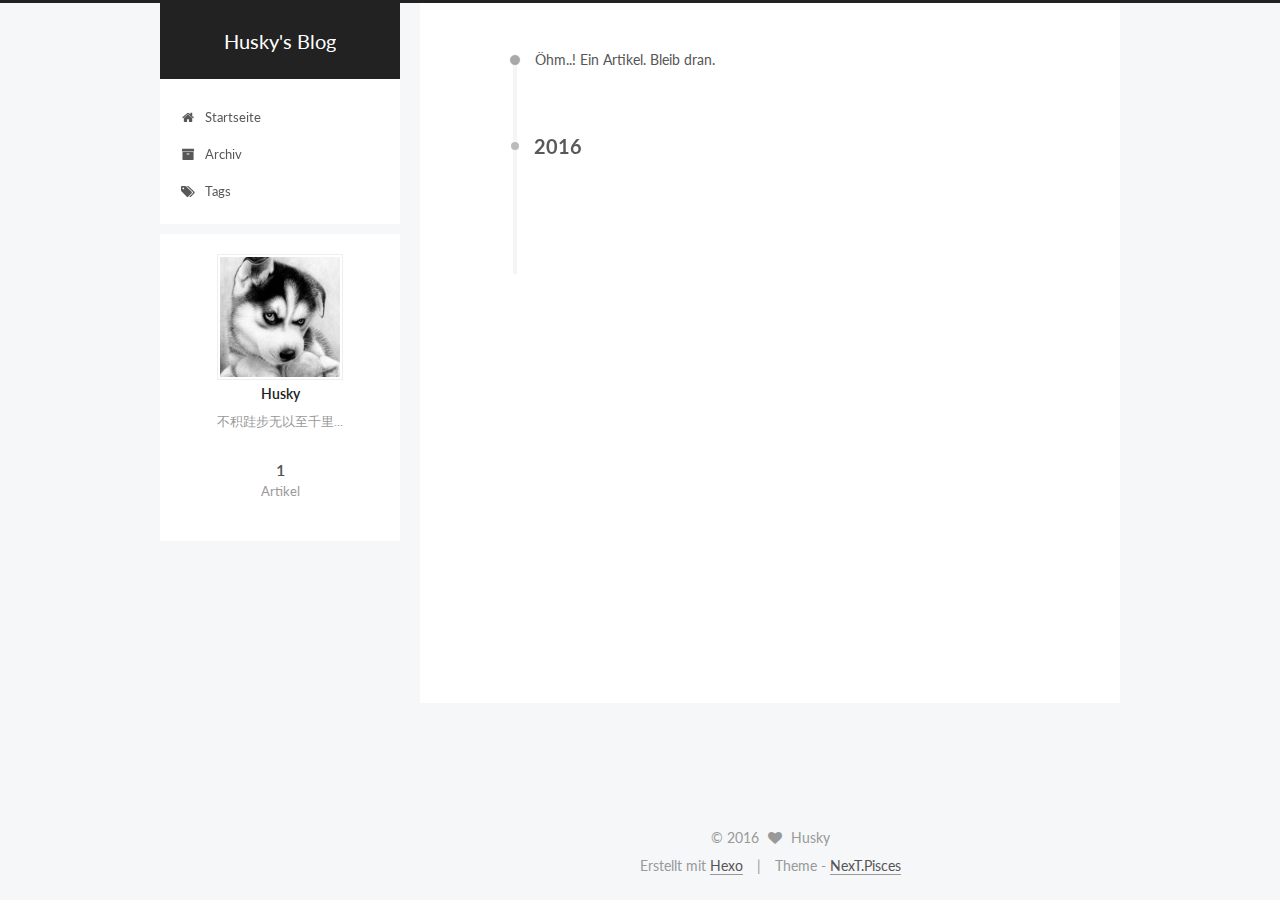
<file: archives/2016/index.html>
<!doctype html>



  


<html class="theme-next pisces use-motion">
<head>
  <meta charset="UTF-8"/>
<meta http-equiv="X-UA-Compatible" content="IE=edge,chrome=1" />
<meta name="viewport" content="width=device-width, initial-scale=1, maximum-scale=1"/>



<meta http-equiv="Cache-Control" content="no-transform" />
<meta http-equiv="Cache-Control" content="no-siteapp" />












  
  
  <link href="/vendors/fancybox/source/jquery.fancybox.css?v=2.1.5" rel="stylesheet" type="text/css" />




  
  
  
  

  
    
    
  

  

  

  

  

  
    
    
    <link href="//fonts.googleapis.com/css?family=Lato:300,300italic,400,400italic,700,700italic&subset=latin,latin-ext" rel="stylesheet" type="text/css">
  






<link href="/vendors/font-awesome/css/font-awesome.min.css?v=4.4.0" rel="stylesheet" type="text/css" />

<link href="/css/main.css?v=5.0.1" rel="stylesheet" type="text/css" />


  <meta name="keywords" content="Hexo, NexT" />








  <link rel="shortcut icon" type="image/x-icon" href="/favicon.ico?v=5.0.1" />






<meta name="description" content="不积跬步无以至千里...">
<meta property="og:type" content="website">
<meta property="og:title" content="Husky's Blog">
<meta property="og:url" content="http://yoursite.com/archives/2016/index.html">
<meta property="og:site_name" content="Husky's Blog">
<meta property="og:description" content="不积跬步无以至千里...">
<meta name="twitter:card" content="summary">
<meta name="twitter:title" content="Husky's Blog">
<meta name="twitter:description" content="不积跬步无以至千里...">



<script type="text/javascript" id="hexo.configuration">
  var NexT = window.NexT || {};
  var CONFIG = {
    scheme: 'Pisces',
    sidebar: {"position":"left","display":"post"},
    fancybox: true,
    motion: true,
    duoshuo: {
      userId: 0,
      author: 'Author'
    }
  };
</script>

  <title> Archiv | Husky's Blog </title>
</head>

<body itemscope itemtype="http://schema.org/WebPage" lang="Chinese">

  










  
  
    
  

  <div class="container one-collumn sidebar-position-left  page-archive  ">
    <div class="headband"></div>

    <header id="header" class="header" itemscope itemtype="http://schema.org/WPHeader">
      <div class="header-inner"><div class="site-meta ">
  

  <div class="custom-logo-site-title">
    <a href="/"  class="brand" rel="start">
      <span class="logo-line-before"><i></i></span>
      <span class="site-title">Husky's Blog</span>
      <span class="logo-line-after"><i></i></span>
    </a>
  </div>
  <p class="site-subtitle"></p>
</div>

<div class="site-nav-toggle">
  <button>
    <span class="btn-bar"></span>
    <span class="btn-bar"></span>
    <span class="btn-bar"></span>
  </button>
</div>

<nav class="site-nav">
  

  
    <ul id="menu" class="menu">
      
        
        <li class="menu-item menu-item-home">
          <a href="/" rel="section">
            
              <i class="menu-item-icon fa fa-fw fa-home"></i> <br />
            
            Startseite
          </a>
        </li>
      
        
        <li class="menu-item menu-item-archives">
          <a href="/archives" rel="section">
            
              <i class="menu-item-icon fa fa-fw fa-archive"></i> <br />
            
            Archiv
          </a>
        </li>
      
        
        <li class="menu-item menu-item-tags">
          <a href="/tags" rel="section">
            
              <i class="menu-item-icon fa fa-fw fa-tags"></i> <br />
            
            Tags
          </a>
        </li>
      

      
    </ul>
  

  
</nav>

 </div>
    </header>

    <main id="main" class="main">
      <div class="main-inner">
        <div class="content-wrap">
          <div id="content" class="content">
            

  <section id="posts" class="posts-collapse">
    <span class="archive-move-on"></span>

    <span class="archive-page-counter">
      
      
      
        
      
      Öhm..! Ein Artikel. Bleib dran.
    </span>

    

      
      
      

      
        
        <div class="collection-title">
          <h2 class="archive-year motion-element" id="archive-year-2016">2016</h2>
        </div>
      
      

      

  <article class="post post-type-normal" itemscope itemtype="http://schema.org/Article">
    <header class="post-header">

      <h1 class="post-title">
        
            <a class="post-title-link" href="/2016/05/26/hello-world/" itemprop="url">
              
                <span itemprop="name">Hello World</span>
              
            </a>
        
      </h1>

      <div class="post-meta">
        <time class="post-time" itemprop="dateCreated"
              datetime="2016-05-26T11:55:06+08:00"
              content="2016-05-26" >
          05-26
        </time>
      </div>

    </header>
  </article>



    

  </section>

  



          </div>
          


          

        </div>
        
          
  
  <div class="sidebar-toggle">
    <div class="sidebar-toggle-line-wrap">
      <span class="sidebar-toggle-line sidebar-toggle-line-first"></span>
      <span class="sidebar-toggle-line sidebar-toggle-line-middle"></span>
      <span class="sidebar-toggle-line sidebar-toggle-line-last"></span>
    </div>
  </div>

  <aside id="sidebar" class="sidebar">
    <div class="sidebar-inner">

      

      

      <section class="site-overview sidebar-panel  sidebar-panel-active ">
        <div class="site-author motion-element" itemprop="author" itemscope itemtype="http://schema.org/Person">
          <img class="site-author-image" itemprop="image"
               src="/images/avatar.gif"
               alt="Husky" />
          <p class="site-author-name" itemprop="name">Husky</p>
          <p class="site-description motion-element" itemprop="description">不积跬步无以至千里...</p>
        </div>
        <nav class="site-state motion-element">
          <div class="site-state-item site-state-posts">
            <a href="/archives">
              <span class="site-state-item-count">1</span>
              <span class="site-state-item-name">Artikel</span>
            </a>
          </div>

          

          

        </nav>

        

        <div class="links-of-author motion-element">
          
        </div>

        
        

        
        

      </section>

      

    </div>
  </aside>


        
      </div>
    </main>

    <footer id="footer" class="footer">
      <div class="footer-inner">
        <div class="copyright" >
  
  &copy; 
  <span itemprop="copyrightYear">2016</span>
  <span class="with-love">
    <i class="fa fa-heart"></i>
  </span>
  <span class="author" itemprop="copyrightHolder">Husky</span>
</div>

<div class="powered-by">
  Erstellt mit  <a class="theme-link" href="http://hexo.io">Hexo</a>
</div>

<div class="theme-info">
  Theme -
  <a class="theme-link" href="https://github.com/iissnan/hexo-theme-next">
    NexT.Pisces
  </a>
</div>

        

        
      </div>
    </footer>

    <div class="back-to-top">
      <i class="fa fa-arrow-up"></i>
    </div>
  </div>

  

<script type="text/javascript">
  if (Object.prototype.toString.call(window.Promise) !== '[object Function]') {
    window.Promise = null;
  }
</script>









  



  
  <script type="text/javascript" src="/vendors/jquery/index.js?v=2.1.3"></script>

  
  <script type="text/javascript" src="/vendors/fastclick/lib/fastclick.min.js?v=1.0.6"></script>

  
  <script type="text/javascript" src="/vendors/jquery_lazyload/jquery.lazyload.js?v=1.9.7"></script>

  
  <script type="text/javascript" src="/vendors/velocity/velocity.min.js?v=1.2.1"></script>

  
  <script type="text/javascript" src="/vendors/velocity/velocity.ui.min.js?v=1.2.1"></script>

  
  <script type="text/javascript" src="/vendors/fancybox/source/jquery.fancybox.pack.js?v=2.1.5"></script>


  


  <script type="text/javascript" src="/js/src/utils.js?v=5.0.1"></script>

  <script type="text/javascript" src="/js/src/motion.js?v=5.0.1"></script>



  
  


  <script type="text/javascript" src="/js/src/affix.js?v=5.0.1"></script>

  <script type="text/javascript" src="/js/src/schemes/pisces.js?v=5.0.1"></script>



  
  
    <script type="text/javascript" id="motion.page.archive">
      $('.archive-year').velocity('transition.slideLeftIn');
    </script>
  


  


  <script type="text/javascript" src="/js/src/bootstrap.js?v=5.0.1"></script>



  



  



  
  
  

  

  

</body>
</html>
</file>
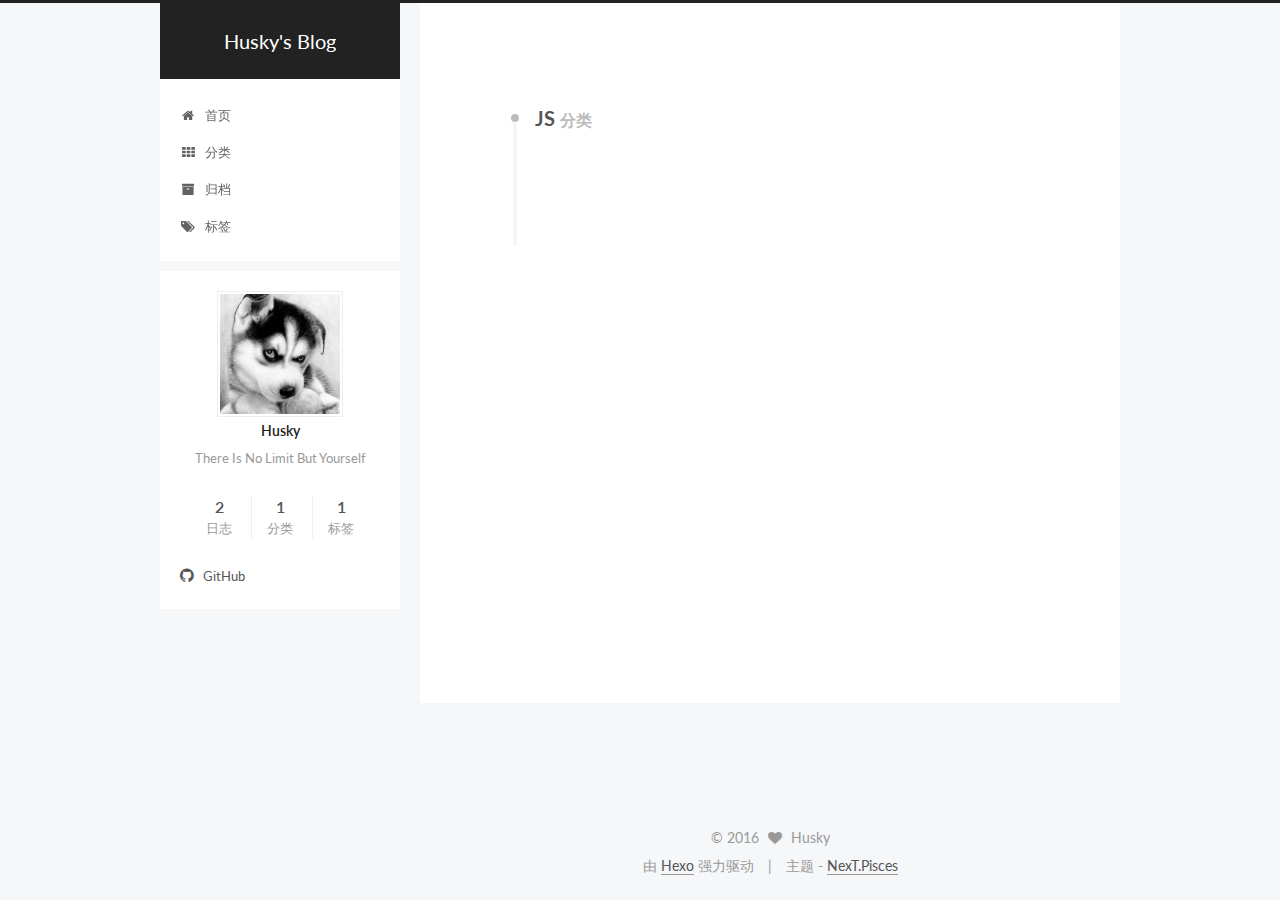
<file: categories/JS/index.html>
<!doctype html>



  


<html class="theme-next pisces use-motion">
<head>
  <meta charset="UTF-8"/>
<meta http-equiv="X-UA-Compatible" content="IE=edge,chrome=1" />
<meta name="viewport" content="width=device-width, initial-scale=1, maximum-scale=1"/>



<meta http-equiv="Cache-Control" content="no-transform" />
<meta http-equiv="Cache-Control" content="no-siteapp" />












  
  
  <link href="/vendors/fancybox/source/jquery.fancybox.css?v=2.1.5" rel="stylesheet" type="text/css" />




  
  
  
  

  
    
    
  

  

  

  

  
    
      
    

    
  

  
    
    
    <link href="//fonts.googleapis.com/css?family=Lato:300,300italic,400,400italic,700,700italic|PT Mono:300,300italic,400,400italic,700,700italic&subset=latin,latin-ext" rel="stylesheet" type="text/css">
  






<link href="/vendors/font-awesome/css/font-awesome.min.css?v=4.4.0" rel="stylesheet" type="text/css" />

<link href="/css/main.css?v=5.0.1" rel="stylesheet" type="text/css" />


  <meta name="keywords" content="Hexo, NexT" />








  <link rel="shortcut icon" type="image/x-icon" href="/favicon.ico?v=5.0.1" />






<meta name="description" content="There Is No Limit But Yourself">
<meta property="og:type" content="website">
<meta property="og:title" content="Husky's Blog">
<meta property="og:url" content="http://yoursite.com/categories/JS/index.html">
<meta property="og:site_name" content="Husky's Blog">
<meta property="og:description" content="There Is No Limit But Yourself">
<meta name="twitter:card" content="summary">
<meta name="twitter:title" content="Husky's Blog">
<meta name="twitter:description" content="There Is No Limit But Yourself">



<script type="text/javascript" id="hexo.configuration">
  var NexT = window.NexT || {};
  var CONFIG = {
    scheme: 'Pisces',
    sidebar: {"position":"left","display":"post"},
    fancybox: true,
    motion: true,
    duoshuo: {
      userId: 0,
      author: '博主'
    }
  };
</script>

  <title> 分类: JS | Husky's Blog </title>
</head>

<body itemscope itemtype="http://schema.org/WebPage" lang="zh-Hans">

  










  
  
    
  

  <div class="container one-collumn sidebar-position-left  ">
    <div class="headband"></div>

    <header id="header" class="header" itemscope itemtype="http://schema.org/WPHeader">
      <div class="header-inner"><div class="site-meta ">
  

  <div class="custom-logo-site-title">
    <a href="/"  class="brand" rel="start">
      <span class="logo-line-before"><i></i></span>
      <span class="site-title">Husky's Blog</span>
      <span class="logo-line-after"><i></i></span>
    </a>
  </div>
  <p class="site-subtitle"></p>
</div>

<div class="site-nav-toggle">
  <button>
    <span class="btn-bar"></span>
    <span class="btn-bar"></span>
    <span class="btn-bar"></span>
  </button>
</div>

<nav class="site-nav">
  

  
    <ul id="menu" class="menu">
      
        
        <li class="menu-item menu-item-home">
          <a href="/" rel="section">
            
              <i class="menu-item-icon fa fa-fw fa-home"></i> <br />
            
            首页
          </a>
        </li>
      
        
        <li class="menu-item menu-item-categories">
          <a href="/categories" rel="section">
            
              <i class="menu-item-icon fa fa-fw fa-th"></i> <br />
            
            分类
          </a>
        </li>
      
        
        <li class="menu-item menu-item-archives">
          <a href="/archives" rel="section">
            
              <i class="menu-item-icon fa fa-fw fa-archive"></i> <br />
            
            归档
          </a>
        </li>
      
        
        <li class="menu-item menu-item-tags">
          <a href="/tags" rel="section">
            
              <i class="menu-item-icon fa fa-fw fa-tags"></i> <br />
            
            标签
          </a>
        </li>
      

      
    </ul>
  

  
</nav>

 </div>
    </header>

    <main id="main" class="main">
      <div class="main-inner">
        <div class="content-wrap">
          <div id="content" class="content">
            

  <section id="posts" class="posts-collapse">
    <div class="collection-title">
      <h2 >
        JS
        <small>分类</small>
      </h2>
    </div>

    
      

  <article class="post post-type-normal" itemscope itemtype="http://schema.org/Article">
    <header class="post-header">

      <h1 class="post-title">
        
            <a class="post-title-link" href="/2016/11/02/form表单下button的自动提交/" itemprop="url">
              
                <span itemprop="name">form表单下button的自动提交</span>
              
            </a>
        
      </h1>

      <div class="post-meta">
        <time class="post-time" itemprop="dateCreated"
              datetime="2016-11-02T15:44:33+08:00"
              content="2016-11-02" >
          11-02
        </time>
      </div>

    </header>
  </article>


    
  </section>

  



          </div>
          


          

        </div>
        
          
  
  <div class="sidebar-toggle">
    <div class="sidebar-toggle-line-wrap">
      <span class="sidebar-toggle-line sidebar-toggle-line-first"></span>
      <span class="sidebar-toggle-line sidebar-toggle-line-middle"></span>
      <span class="sidebar-toggle-line sidebar-toggle-line-last"></span>
    </div>
  </div>

  <aside id="sidebar" class="sidebar">
    <div class="sidebar-inner">

      

      

      <section class="site-overview sidebar-panel  sidebar-panel-active ">
        <div class="site-author motion-element" itemprop="author" itemscope itemtype="http://schema.org/Person">
          <img class="site-author-image" itemprop="image"
               src="/images/avatar.gif"
               alt="Husky" />
          <p class="site-author-name" itemprop="name">Husky</p>
          <p class="site-description motion-element" itemprop="description">There Is No Limit But Yourself</p>
        </div>
        <nav class="site-state motion-element">
          <div class="site-state-item site-state-posts">
            <a href="/archives">
              <span class="site-state-item-count">2</span>
              <span class="site-state-item-name">日志</span>
            </a>
          </div>

          
            <div class="site-state-item site-state-categories">
              <a href="/categories">
                <span class="site-state-item-count">1</span>
                <span class="site-state-item-name">分类</span>
              </a>
            </div>
          

          
            <div class="site-state-item site-state-tags">
              <a href="/tags">
                <span class="site-state-item-count">1</span>
                <span class="site-state-item-name">标签</span>
              </a>
            </div>
          

        </nav>

        

        <div class="links-of-author motion-element">
          
            
              <span class="links-of-author-item">
                <a href="https://github.com/LeeBlaze" target="_blank" title="GitHub">
                  
                    <i class="fa fa-fw fa-github"></i>
                  
                  GitHub
                </a>
              </span>
            
          
        </div>

        
        

        
        

      </section>

      

    </div>
  </aside>


        
      </div>
    </main>

    <footer id="footer" class="footer">
      <div class="footer-inner">
        <div class="copyright" >
  
  &copy; 
  <span itemprop="copyrightYear">2016</span>
  <span class="with-love">
    <i class="fa fa-heart"></i>
  </span>
  <span class="author" itemprop="copyrightHolder">Husky</span>
</div>

<div class="powered-by">
  由 <a class="theme-link" href="http://hexo.io">Hexo</a> 强力驱动
</div>

<div class="theme-info">
  主题 -
  <a class="theme-link" href="https://github.com/iissnan/hexo-theme-next">
    NexT.Pisces
  </a>
</div>

        

        
      </div>
    </footer>

    <div class="back-to-top">
      <i class="fa fa-arrow-up"></i>
    </div>
  </div>

  

<script type="text/javascript">
  if (Object.prototype.toString.call(window.Promise) !== '[object Function]') {
    window.Promise = null;
  }
</script>









  



  
  <script type="text/javascript" src="/vendors/jquery/index.js?v=2.1.3"></script>

  
  <script type="text/javascript" src="/vendors/fastclick/lib/fastclick.min.js?v=1.0.6"></script>

  
  <script type="text/javascript" src="/vendors/jquery_lazyload/jquery.lazyload.js?v=1.9.7"></script>

  
  <script type="text/javascript" src="/vendors/velocity/velocity.min.js?v=1.2.1"></script>

  
  <script type="text/javascript" src="/vendors/velocity/velocity.ui.min.js?v=1.2.1"></script>

  
  <script type="text/javascript" src="/vendors/fancybox/source/jquery.fancybox.pack.js?v=2.1.5"></script>


  


  <script type="text/javascript" src="/js/src/utils.js?v=5.0.1"></script>

  <script type="text/javascript" src="/js/src/motion.js?v=5.0.1"></script>



  
  


  <script type="text/javascript" src="/js/src/affix.js?v=5.0.1"></script>

  <script type="text/javascript" src="/js/src/schemes/pisces.js?v=5.0.1"></script>



  

  


  <script type="text/javascript" src="/js/src/bootstrap.js?v=5.0.1"></script>



  

  
    
  

  <script type="text/javascript">
    var duoshuoQuery = {short_name:"lineng"};
    (function() {
      var ds = document.createElement('script');
      ds.type = 'text/javascript';ds.async = true;
      ds.id = 'duoshuo-script';
      ds.src = (document.location.protocol == 'https:' ? 'https:' : 'http:') + '//static.duoshuo.com/embed.js';
      ds.charset = 'UTF-8';
      (document.getElementsByTagName('head')[0]
      || document.getElementsByTagName('body')[0]).appendChild(ds);
    })();
  </script>

  
    
  





  
  
  

  

  
  <script src="https://cdn1.lncld.net/static/js/av-core-mini-0.6.1.js"></script>
  <script>AV.initialize("eBrSGtwDtUDy7UKYsLIxw3lG-gzGzoHsz", "T8FepPC07rwtNmwEjmsiD56M");</script>
  <script>
    function showTime(Counter) {
      var query = new AV.Query(Counter);
      var entries = [];
      var $visitors = $(".leancloud_visitors");

      $visitors.each(function () {
        entries.push( $(this).attr("id").trim() );
      });

      query.containedIn('url', entries);
      query.find()
        .done(function (results) {
          var COUNT_CONTAINER_REF = '.leancloud-visitors-count';

          if (results.length === 0) {
            $visitors.find(COUNT_CONTAINER_REF).text(0);
            return;
          }

          for (var i = 0; i < results.length; i++) {
            var item = results[i];
            var url = item.get('url');
            var time = item.get('time');
            var element = document.getElementById(url);

            $(element).find(COUNT_CONTAINER_REF).text(time);
          }
        })
        .fail(function (object, error) {
          console.log("Error: " + error.code + " " + error.message);
        });
    }

    function addCount(Counter) {
      var $visitors = $(".leancloud_visitors");
      var url = $visitors.attr('id').trim();
      var title = $visitors.attr('data-flag-title').trim();
      var query = new AV.Query(Counter);

      query.equalTo("url", url);
      query.find({
        success: function(results) {
          if (results.length > 0) {
            var counter = results[0];
            counter.fetchWhenSave(true);
            counter.increment("time");
            counter.save(null, {
              success: function(counter) {
                var $element = $(document.getElementById(url));
                $element.find('.leancloud-visitors-count').text(counter.get('time'));
              },
              error: function(counter, error) {
                console.log('Failed to save Visitor num, with error message: ' + error.message);
              }
            });
          } else {
            var newcounter = new Counter();
            /* Set ACL */
            var acl = new AV.ACL();
            acl.setPublicReadAccess(true);
            acl.setPublicWriteAccess(true);
            newcounter.setACL(acl);
            /* End Set ACL */
            newcounter.set("title", title);
            newcounter.set("url", url);
            newcounter.set("time", 1);
            newcounter.save(null, {
              success: function(newcounter) {
                var $element = $(document.getElementById(url));
                $element.find('.leancloud-visitors-count').text(newcounter.get('time'));
              },
              error: function(newcounter, error) {
                console.log('Failed to create');
              }
            });
          }
        },
        error: function(error) {
          console.log('Error:' + error.code + " " + error.message);
        }
      });
    }

    $(function() {
      var Counter = AV.Object.extend("Counter");
      if ($('.leancloud_visitors').length == 1) {
        addCount(Counter);
      } else if ($('.post-title-link').length > 1) {
        showTime(Counter);
      }
    });
  </script>



  

</body>
</html>
</file>
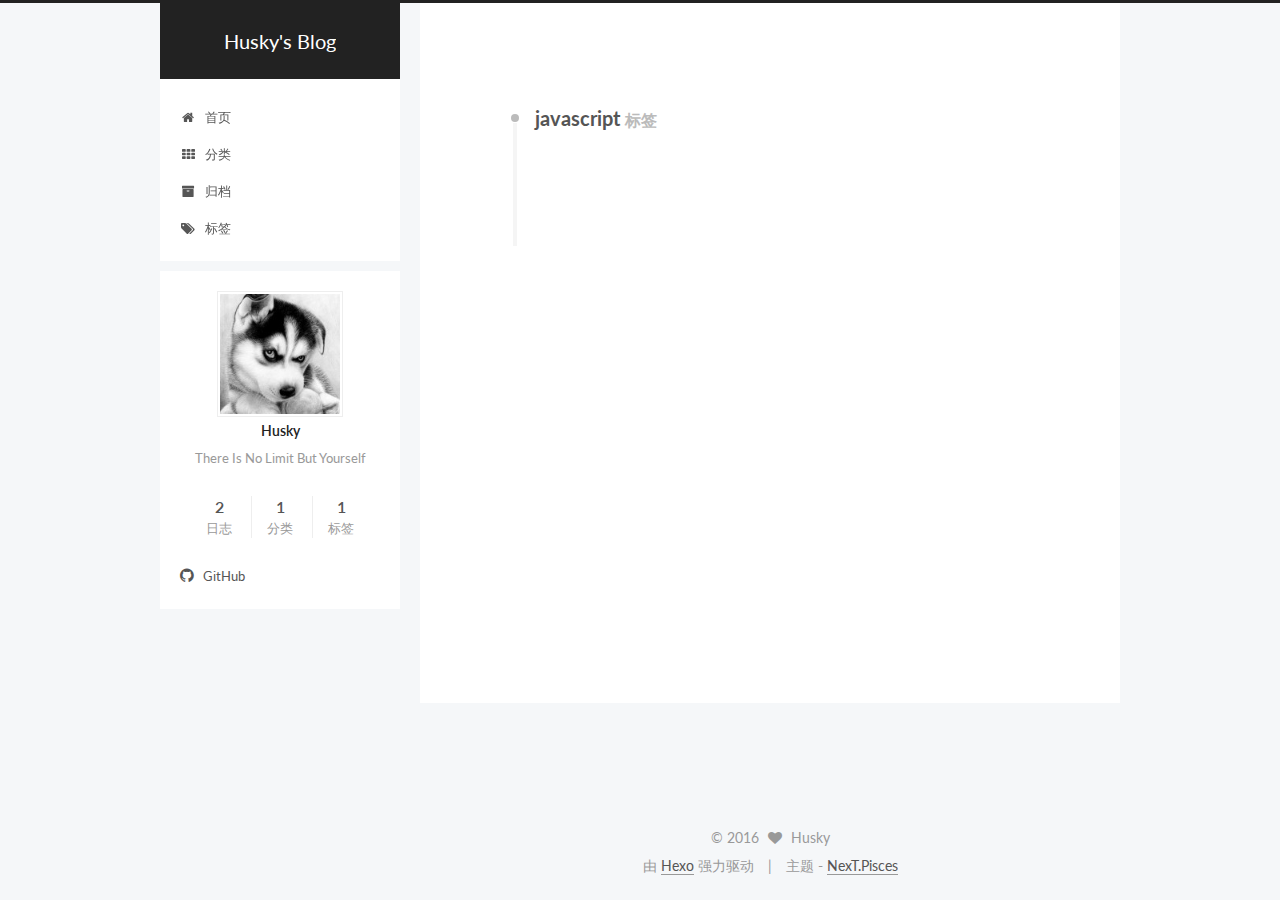
<file: tags/javascript/index.html>
<!doctype html>



  


<html class="theme-next pisces use-motion">
<head>
  <meta charset="UTF-8"/>
<meta http-equiv="X-UA-Compatible" content="IE=edge,chrome=1" />
<meta name="viewport" content="width=device-width, initial-scale=1, maximum-scale=1"/>



<meta http-equiv="Cache-Control" content="no-transform" />
<meta http-equiv="Cache-Control" content="no-siteapp" />












  
  
  <link href="/vendors/fancybox/source/jquery.fancybox.css?v=2.1.5" rel="stylesheet" type="text/css" />




  
  
  
  

  
    
    
  

  

  

  

  
    
      
    

    
  

  
    
    
    <link href="//fonts.googleapis.com/css?family=Lato:300,300italic,400,400italic,700,700italic|PT Mono:300,300italic,400,400italic,700,700italic&subset=latin,latin-ext" rel="stylesheet" type="text/css">
  






<link href="/vendors/font-awesome/css/font-awesome.min.css?v=4.4.0" rel="stylesheet" type="text/css" />

<link href="/css/main.css?v=5.0.1" rel="stylesheet" type="text/css" />


  <meta name="keywords" content="Hexo, NexT" />








  <link rel="shortcut icon" type="image/x-icon" href="/favicon.ico?v=5.0.1" />






<meta name="description" content="There Is No Limit But Yourself">
<meta property="og:type" content="website">
<meta property="og:title" content="Husky's Blog">
<meta property="og:url" content="http://yoursite.com/tags/javascript/index.html">
<meta property="og:site_name" content="Husky's Blog">
<meta property="og:description" content="There Is No Limit But Yourself">
<meta name="twitter:card" content="summary">
<meta name="twitter:title" content="Husky's Blog">
<meta name="twitter:description" content="There Is No Limit But Yourself">



<script type="text/javascript" id="hexo.configuration">
  var NexT = window.NexT || {};
  var CONFIG = {
    scheme: 'Pisces',
    sidebar: {"position":"left","display":"post"},
    fancybox: true,
    motion: true,
    duoshuo: {
      userId: 0,
      author: '博主'
    }
  };
</script>

  <title> 标签: javascript | Husky's Blog </title>
</head>

<body itemscope itemtype="http://schema.org/WebPage" lang="zh-Hans">

  










  
  
    
  

  <div class="container one-collumn sidebar-position-left  ">
    <div class="headband"></div>

    <header id="header" class="header" itemscope itemtype="http://schema.org/WPHeader">
      <div class="header-inner"><div class="site-meta ">
  

  <div class="custom-logo-site-title">
    <a href="/"  class="brand" rel="start">
      <span class="logo-line-before"><i></i></span>
      <span class="site-title">Husky's Blog</span>
      <span class="logo-line-after"><i></i></span>
    </a>
  </div>
  <p class="site-subtitle"></p>
</div>

<div class="site-nav-toggle">
  <button>
    <span class="btn-bar"></span>
    <span class="btn-bar"></span>
    <span class="btn-bar"></span>
  </button>
</div>

<nav class="site-nav">
  

  
    <ul id="menu" class="menu">
      
        
        <li class="menu-item menu-item-home">
          <a href="/" rel="section">
            
              <i class="menu-item-icon fa fa-fw fa-home"></i> <br />
            
            首页
          </a>
        </li>
      
        
        <li class="menu-item menu-item-categories">
          <a href="/categories" rel="section">
            
              <i class="menu-item-icon fa fa-fw fa-th"></i> <br />
            
            分类
          </a>
        </li>
      
        
        <li class="menu-item menu-item-archives">
          <a href="/archives" rel="section">
            
              <i class="menu-item-icon fa fa-fw fa-archive"></i> <br />
            
            归档
          </a>
        </li>
      
        
        <li class="menu-item menu-item-tags">
          <a href="/tags" rel="section">
            
              <i class="menu-item-icon fa fa-fw fa-tags"></i> <br />
            
            标签
          </a>
        </li>
      

      
    </ul>
  

  
</nav>

 </div>
    </header>

    <main id="main" class="main">
      <div class="main-inner">
        <div class="content-wrap">
          <div id="content" class="content">
            

  <div id="posts" class="posts-collapse">
    <div class="collection-title">
      <h2 >
        javascript
        <small>标签</small>
      </h2>
    </div>

    
      

  <article class="post post-type-normal" itemscope itemtype="http://schema.org/Article">
    <header class="post-header">

      <h1 class="post-title">
        
            <a class="post-title-link" href="/2016/11/02/form表单下button的自动提交/" itemprop="url">
              
                <span itemprop="name">form表单下button的自动提交</span>
              
            </a>
        
      </h1>

      <div class="post-meta">
        <time class="post-time" itemprop="dateCreated"
              datetime="2016-11-02T15:44:33+08:00"
              content="2016-11-02" >
          11-02
        </time>
      </div>

    </header>
  </article>


    
  </div>

  


          </div>
          


          

        </div>
        
          
  
  <div class="sidebar-toggle">
    <div class="sidebar-toggle-line-wrap">
      <span class="sidebar-toggle-line sidebar-toggle-line-first"></span>
      <span class="sidebar-toggle-line sidebar-toggle-line-middle"></span>
      <span class="sidebar-toggle-line sidebar-toggle-line-last"></span>
    </div>
  </div>

  <aside id="sidebar" class="sidebar">
    <div class="sidebar-inner">

      

      

      <section class="site-overview sidebar-panel  sidebar-panel-active ">
        <div class="site-author motion-element" itemprop="author" itemscope itemtype="http://schema.org/Person">
          <img class="site-author-image" itemprop="image"
               src="/images/avatar.gif"
               alt="Husky" />
          <p class="site-author-name" itemprop="name">Husky</p>
          <p class="site-description motion-element" itemprop="description">There Is No Limit But Yourself</p>
        </div>
        <nav class="site-state motion-element">
          <div class="site-state-item site-state-posts">
            <a href="/archives">
              <span class="site-state-item-count">2</span>
              <span class="site-state-item-name">日志</span>
            </a>
          </div>

          
            <div class="site-state-item site-state-categories">
              <a href="/categories">
                <span class="site-state-item-count">1</span>
                <span class="site-state-item-name">分类</span>
              </a>
            </div>
          

          
            <div class="site-state-item site-state-tags">
              <a href="/tags">
                <span class="site-state-item-count">1</span>
                <span class="site-state-item-name">标签</span>
              </a>
            </div>
          

        </nav>

        

        <div class="links-of-author motion-element">
          
            
              <span class="links-of-author-item">
                <a href="https://github.com/LeeBlaze" target="_blank" title="GitHub">
                  
                    <i class="fa fa-fw fa-github"></i>
                  
                  GitHub
                </a>
              </span>
            
          
        </div>

        
        

        
        

      </section>

      

    </div>
  </aside>


        
      </div>
    </main>

    <footer id="footer" class="footer">
      <div class="footer-inner">
        <div class="copyright" >
  
  &copy; 
  <span itemprop="copyrightYear">2016</span>
  <span class="with-love">
    <i class="fa fa-heart"></i>
  </span>
  <span class="author" itemprop="copyrightHolder">Husky</span>
</div>

<div class="powered-by">
  由 <a class="theme-link" href="http://hexo.io">Hexo</a> 强力驱动
</div>

<div class="theme-info">
  主题 -
  <a class="theme-link" href="https://github.com/iissnan/hexo-theme-next">
    NexT.Pisces
  </a>
</div>

        

        
      </div>
    </footer>

    <div class="back-to-top">
      <i class="fa fa-arrow-up"></i>
    </div>
  </div>

  

<script type="text/javascript">
  if (Object.prototype.toString.call(window.Promise) !== '[object Function]') {
    window.Promise = null;
  }
</script>









  



  
  <script type="text/javascript" src="/vendors/jquery/index.js?v=2.1.3"></script>

  
  <script type="text/javascript" src="/vendors/fastclick/lib/fastclick.min.js?v=1.0.6"></script>

  
  <script type="text/javascript" src="/vendors/jquery_lazyload/jquery.lazyload.js?v=1.9.7"></script>

  
  <script type="text/javascript" src="/vendors/velocity/velocity.min.js?v=1.2.1"></script>

  
  <script type="text/javascript" src="/vendors/velocity/velocity.ui.min.js?v=1.2.1"></script>

  
  <script type="text/javascript" src="/vendors/fancybox/source/jquery.fancybox.pack.js?v=2.1.5"></script>


  


  <script type="text/javascript" src="/js/src/utils.js?v=5.0.1"></script>

  <script type="text/javascript" src="/js/src/motion.js?v=5.0.1"></script>



  
  


  <script type="text/javascript" src="/js/src/affix.js?v=5.0.1"></script>

  <script type="text/javascript" src="/js/src/schemes/pisces.js?v=5.0.1"></script>



  

  


  <script type="text/javascript" src="/js/src/bootstrap.js?v=5.0.1"></script>



  

  
    
  

  <script type="text/javascript">
    var duoshuoQuery = {short_name:"lineng"};
    (function() {
      var ds = document.createElement('script');
      ds.type = 'text/javascript';ds.async = true;
      ds.id = 'duoshuo-script';
      ds.src = (document.location.protocol == 'https:' ? 'https:' : 'http:') + '//static.duoshuo.com/embed.js';
      ds.charset = 'UTF-8';
      (document.getElementsByTagName('head')[0]
      || document.getElementsByTagName('body')[0]).appendChild(ds);
    })();
  </script>

  
    
  





  
  
  

  

  
  <script src="https://cdn1.lncld.net/static/js/av-core-mini-0.6.1.js"></script>
  <script>AV.initialize("eBrSGtwDtUDy7UKYsLIxw3lG-gzGzoHsz", "T8FepPC07rwtNmwEjmsiD56M");</script>
  <script>
    function showTime(Counter) {
      var query = new AV.Query(Counter);
      var entries = [];
      var $visitors = $(".leancloud_visitors");

      $visitors.each(function () {
        entries.push( $(this).attr("id").trim() );
      });

      query.containedIn('url', entries);
      query.find()
        .done(function (results) {
          var COUNT_CONTAINER_REF = '.leancloud-visitors-count';

          if (results.length === 0) {
            $visitors.find(COUNT_CONTAINER_REF).text(0);
            return;
          }

          for (var i = 0; i < results.length; i++) {
            var item = results[i];
            var url = item.get('url');
            var time = item.get('time');
            var element = document.getElementById(url);

            $(element).find(COUNT_CONTAINER_REF).text(time);
          }
        })
        .fail(function (object, error) {
          console.log("Error: " + error.code + " " + error.message);
        });
    }

    function addCount(Counter) {
      var $visitors = $(".leancloud_visitors");
      var url = $visitors.attr('id').trim();
      var title = $visitors.attr('data-flag-title').trim();
      var query = new AV.Query(Counter);

      query.equalTo("url", url);
      query.find({
        success: function(results) {
          if (results.length > 0) {
            var counter = results[0];
            counter.fetchWhenSave(true);
            counter.increment("time");
            counter.save(null, {
              success: function(counter) {
                var $element = $(document.getElementById(url));
                $element.find('.leancloud-visitors-count').text(counter.get('time'));
              },
              error: function(counter, error) {
                console.log('Failed to save Visitor num, with error message: ' + error.message);
              }
            });
          } else {
            var newcounter = new Counter();
            /* Set ACL */
            var acl = new AV.ACL();
            acl.setPublicReadAccess(true);
            acl.setPublicWriteAccess(true);
            newcounter.setACL(acl);
            /* End Set ACL */
            newcounter.set("title", title);
            newcounter.set("url", url);
            newcounter.set("time", 1);
            newcounter.save(null, {
              success: function(newcounter) {
                var $element = $(document.getElementById(url));
                $element.find('.leancloud-visitors-count').text(newcounter.get('time'));
              },
              error: function(newcounter, error) {
                console.log('Failed to create');
              }
            });
          }
        },
        error: function(error) {
          console.log('Error:' + error.code + " " + error.message);
        }
      });
    }

    $(function() {
      var Counter = AV.Object.extend("Counter");
      if ($('.leancloud_visitors').length == 1) {
        addCount(Counter);
      } else if ($('.post-title-link').length > 1) {
        showTime(Counter);
      }
    });
  </script>



  

</body>
</html>
</file>
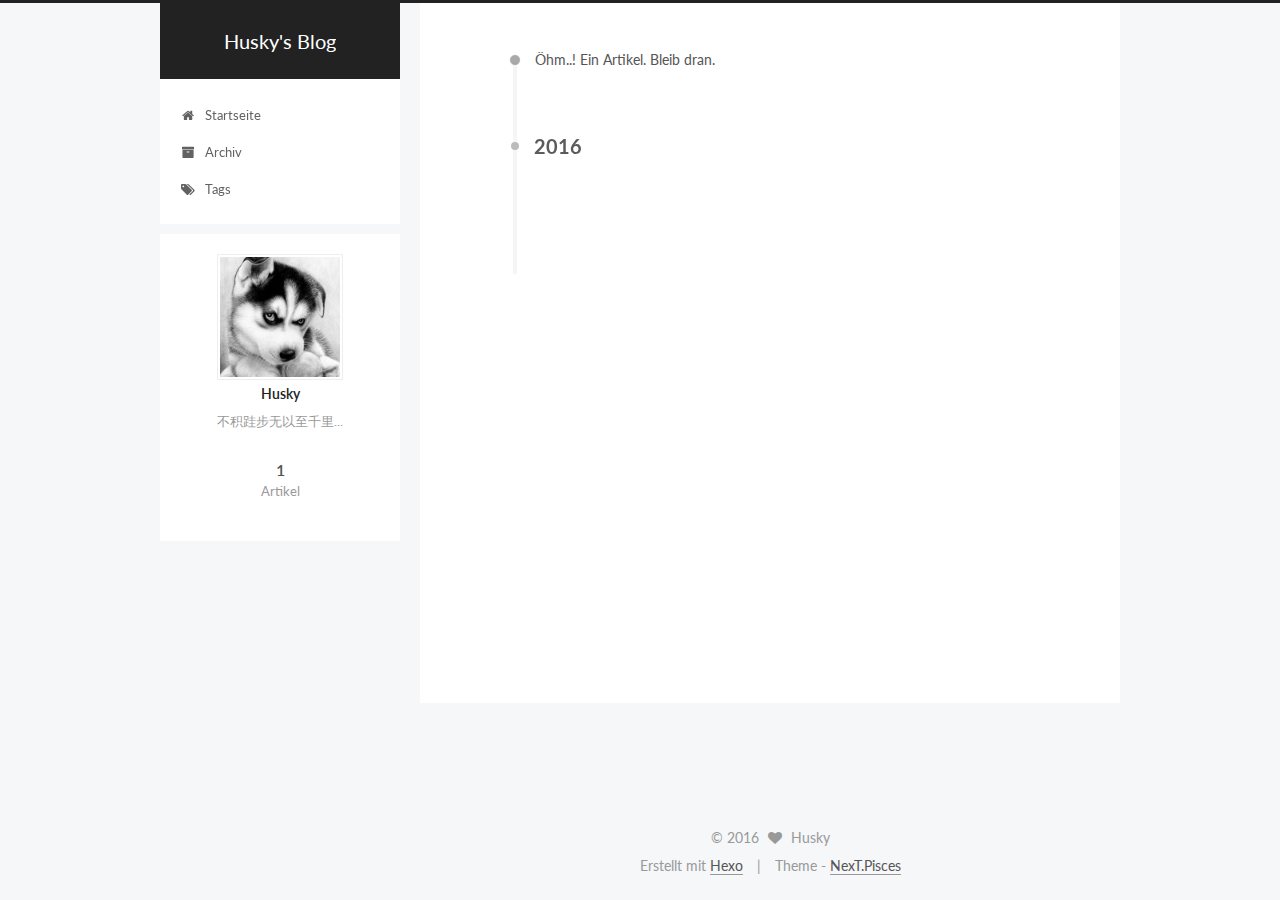
<file: archives/2016/05/index.html>
<!doctype html>



  


<html class="theme-next pisces use-motion">
<head>
  <meta charset="UTF-8"/>
<meta http-equiv="X-UA-Compatible" content="IE=edge,chrome=1" />
<meta name="viewport" content="width=device-width, initial-scale=1, maximum-scale=1"/>



<meta http-equiv="Cache-Control" content="no-transform" />
<meta http-equiv="Cache-Control" content="no-siteapp" />












  
  
  <link href="/vendors/fancybox/source/jquery.fancybox.css?v=2.1.5" rel="stylesheet" type="text/css" />




  
  
  
  

  
    
    
  

  

  

  

  

  
    
    
    <link href="//fonts.googleapis.com/css?family=Lato:300,300italic,400,400italic,700,700italic&subset=latin,latin-ext" rel="stylesheet" type="text/css">
  






<link href="/vendors/font-awesome/css/font-awesome.min.css?v=4.4.0" rel="stylesheet" type="text/css" />

<link href="/css/main.css?v=5.0.1" rel="stylesheet" type="text/css" />


  <meta name="keywords" content="Hexo, NexT" />








  <link rel="shortcut icon" type="image/x-icon" href="/favicon.ico?v=5.0.1" />






<meta name="description" content="不积跬步无以至千里...">
<meta property="og:type" content="website">
<meta property="og:title" content="Husky's Blog">
<meta property="og:url" content="http://yoursite.com/archives/2016/05/index.html">
<meta property="og:site_name" content="Husky's Blog">
<meta property="og:description" content="不积跬步无以至千里...">
<meta name="twitter:card" content="summary">
<meta name="twitter:title" content="Husky's Blog">
<meta name="twitter:description" content="不积跬步无以至千里...">



<script type="text/javascript" id="hexo.configuration">
  var NexT = window.NexT || {};
  var CONFIG = {
    scheme: 'Pisces',
    sidebar: {"position":"left","display":"post"},
    fancybox: true,
    motion: true,
    duoshuo: {
      userId: 0,
      author: 'Author'
    }
  };
</script>

  <title> Archiv | Husky's Blog </title>
</head>

<body itemscope itemtype="http://schema.org/WebPage" lang="Chinese">

  










  
  
    
  

  <div class="container one-collumn sidebar-position-left  page-archive  ">
    <div class="headband"></div>

    <header id="header" class="header" itemscope itemtype="http://schema.org/WPHeader">
      <div class="header-inner"><div class="site-meta ">
  

  <div class="custom-logo-site-title">
    <a href="/"  class="brand" rel="start">
      <span class="logo-line-before"><i></i></span>
      <span class="site-title">Husky's Blog</span>
      <span class="logo-line-after"><i></i></span>
    </a>
  </div>
  <p class="site-subtitle"></p>
</div>

<div class="site-nav-toggle">
  <button>
    <span class="btn-bar"></span>
    <span class="btn-bar"></span>
    <span class="btn-bar"></span>
  </button>
</div>

<nav class="site-nav">
  

  
    <ul id="menu" class="menu">
      
        
        <li class="menu-item menu-item-home">
          <a href="/" rel="section">
            
              <i class="menu-item-icon fa fa-fw fa-home"></i> <br />
            
            Startseite
          </a>
        </li>
      
        
        <li class="menu-item menu-item-archives">
          <a href="/archives" rel="section">
            
              <i class="menu-item-icon fa fa-fw fa-archive"></i> <br />
            
            Archiv
          </a>
        </li>
      
        
        <li class="menu-item menu-item-tags">
          <a href="/tags" rel="section">
            
              <i class="menu-item-icon fa fa-fw fa-tags"></i> <br />
            
            Tags
          </a>
        </li>
      

      
    </ul>
  

  
</nav>

 </div>
    </header>

    <main id="main" class="main">
      <div class="main-inner">
        <div class="content-wrap">
          <div id="content" class="content">
            

  <section id="posts" class="posts-collapse">
    <span class="archive-move-on"></span>

    <span class="archive-page-counter">
      
      
      
        
      
      Öhm..! Ein Artikel. Bleib dran.
    </span>

    

      
      
      

      
        
        <div class="collection-title">
          <h2 class="archive-year motion-element" id="archive-year-2016">2016</h2>
        </div>
      
      

      

  <article class="post post-type-normal" itemscope itemtype="http://schema.org/Article">
    <header class="post-header">

      <h1 class="post-title">
        
            <a class="post-title-link" href="/2016/05/26/hello-world/" itemprop="url">
              
                <span itemprop="name">Hello World</span>
              
            </a>
        
      </h1>

      <div class="post-meta">
        <time class="post-time" itemprop="dateCreated"
              datetime="2016-05-26T11:55:06+08:00"
              content="2016-05-26" >
          05-26
        </time>
      </div>

    </header>
  </article>



    

  </section>

  



          </div>
          


          

        </div>
        
          
  
  <div class="sidebar-toggle">
    <div class="sidebar-toggle-line-wrap">
      <span class="sidebar-toggle-line sidebar-toggle-line-first"></span>
      <span class="sidebar-toggle-line sidebar-toggle-line-middle"></span>
      <span class="sidebar-toggle-line sidebar-toggle-line-last"></span>
    </div>
  </div>

  <aside id="sidebar" class="sidebar">
    <div class="sidebar-inner">

      

      

      <section class="site-overview sidebar-panel  sidebar-panel-active ">
        <div class="site-author motion-element" itemprop="author" itemscope itemtype="http://schema.org/Person">
          <img class="site-author-image" itemprop="image"
               src="/images/avatar.gif"
               alt="Husky" />
          <p class="site-author-name" itemprop="name">Husky</p>
          <p class="site-description motion-element" itemprop="description">不积跬步无以至千里...</p>
        </div>
        <nav class="site-state motion-element">
          <div class="site-state-item site-state-posts">
            <a href="/archives">
              <span class="site-state-item-count">1</span>
              <span class="site-state-item-name">Artikel</span>
            </a>
          </div>

          

          

        </nav>

        

        <div class="links-of-author motion-element">
          
        </div>

        
        

        
        

      </section>

      

    </div>
  </aside>


        
      </div>
    </main>

    <footer id="footer" class="footer">
      <div class="footer-inner">
        <div class="copyright" >
  
  &copy; 
  <span itemprop="copyrightYear">2016</span>
  <span class="with-love">
    <i class="fa fa-heart"></i>
  </span>
  <span class="author" itemprop="copyrightHolder">Husky</span>
</div>

<div class="powered-by">
  Erstellt mit  <a class="theme-link" href="http://hexo.io">Hexo</a>
</div>

<div class="theme-info">
  Theme -
  <a class="theme-link" href="https://github.com/iissnan/hexo-theme-next">
    NexT.Pisces
  </a>
</div>

        

        
      </div>
    </footer>

    <div class="back-to-top">
      <i class="fa fa-arrow-up"></i>
    </div>
  </div>

  

<script type="text/javascript">
  if (Object.prototype.toString.call(window.Promise) !== '[object Function]') {
    window.Promise = null;
  }
</script>









  



  
  <script type="text/javascript" src="/vendors/jquery/index.js?v=2.1.3"></script>

  
  <script type="text/javascript" src="/vendors/fastclick/lib/fastclick.min.js?v=1.0.6"></script>

  
  <script type="text/javascript" src="/vendors/jquery_lazyload/jquery.lazyload.js?v=1.9.7"></script>

  
  <script type="text/javascript" src="/vendors/velocity/velocity.min.js?v=1.2.1"></script>

  
  <script type="text/javascript" src="/vendors/velocity/velocity.ui.min.js?v=1.2.1"></script>

  
  <script type="text/javascript" src="/vendors/fancybox/source/jquery.fancybox.pack.js?v=2.1.5"></script>


  


  <script type="text/javascript" src="/js/src/utils.js?v=5.0.1"></script>

  <script type="text/javascript" src="/js/src/motion.js?v=5.0.1"></script>



  
  


  <script type="text/javascript" src="/js/src/affix.js?v=5.0.1"></script>

  <script type="text/javascript" src="/js/src/schemes/pisces.js?v=5.0.1"></script>



  
  
    <script type="text/javascript" id="motion.page.archive">
      $('.archive-year').velocity('transition.slideLeftIn');
    </script>
  


  


  <script type="text/javascript" src="/js/src/bootstrap.js?v=5.0.1"></script>



  



  



  
  
  

  

  

</body>
</html>
</file>
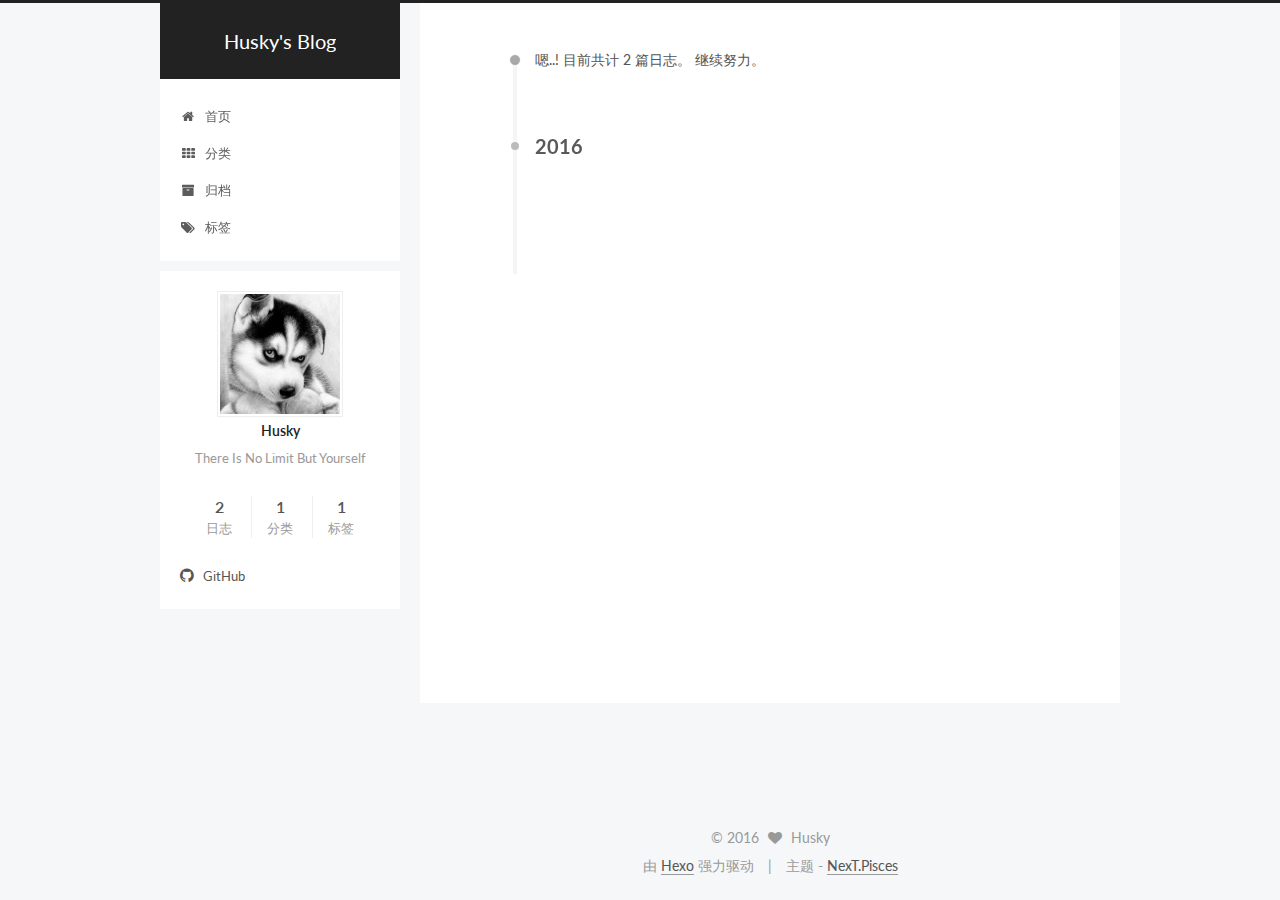
<file: archives/2016/06/index.html>
<!doctype html>



  


<html class="theme-next pisces use-motion">
<head>
  <meta charset="UTF-8"/>
<meta http-equiv="X-UA-Compatible" content="IE=edge,chrome=1" />
<meta name="viewport" content="width=device-width, initial-scale=1, maximum-scale=1"/>



<meta http-equiv="Cache-Control" content="no-transform" />
<meta http-equiv="Cache-Control" content="no-siteapp" />












  
  
  <link href="/vendors/fancybox/source/jquery.fancybox.css?v=2.1.5" rel="stylesheet" type="text/css" />




  
  
  
  

  
    
    
  

  

  

  

  
    
      
    

    
  

  
    
    
    <link href="//fonts.googleapis.com/css?family=Lato:300,300italic,400,400italic,700,700italic|PT Mono:300,300italic,400,400italic,700,700italic&subset=latin,latin-ext" rel="stylesheet" type="text/css">
  






<link href="/vendors/font-awesome/css/font-awesome.min.css?v=4.4.0" rel="stylesheet" type="text/css" />

<link href="/css/main.css?v=5.0.1" rel="stylesheet" type="text/css" />


  <meta name="keywords" content="Hexo, NexT" />








  <link rel="shortcut icon" type="image/x-icon" href="/favicon.ico?v=5.0.1" />






<meta name="description" content="There Is No Limit But Yourself">
<meta property="og:type" content="website">
<meta property="og:title" content="Husky's Blog">
<meta property="og:url" content="http://yoursite.com/archives/2016/06/index.html">
<meta property="og:site_name" content="Husky's Blog">
<meta property="og:description" content="There Is No Limit But Yourself">
<meta name="twitter:card" content="summary">
<meta name="twitter:title" content="Husky's Blog">
<meta name="twitter:description" content="There Is No Limit But Yourself">



<script type="text/javascript" id="hexo.configuration">
  var NexT = window.NexT || {};
  var CONFIG = {
    scheme: 'Pisces',
    sidebar: {"position":"left","display":"post"},
    fancybox: true,
    motion: true,
    duoshuo: {
      userId: 0,
      author: '博主'
    }
  };
</script>

  <title> 归档 | Husky's Blog </title>
</head>

<body itemscope itemtype="http://schema.org/WebPage" lang="zh-Hans">

  










  
  
    
  

  <div class="container one-collumn sidebar-position-left  page-archive  ">
    <div class="headband"></div>

    <header id="header" class="header" itemscope itemtype="http://schema.org/WPHeader">
      <div class="header-inner"><div class="site-meta ">
  

  <div class="custom-logo-site-title">
    <a href="/"  class="brand" rel="start">
      <span class="logo-line-before"><i></i></span>
      <span class="site-title">Husky's Blog</span>
      <span class="logo-line-after"><i></i></span>
    </a>
  </div>
  <p class="site-subtitle"></p>
</div>

<div class="site-nav-toggle">
  <button>
    <span class="btn-bar"></span>
    <span class="btn-bar"></span>
    <span class="btn-bar"></span>
  </button>
</div>

<nav class="site-nav">
  

  
    <ul id="menu" class="menu">
      
        
        <li class="menu-item menu-item-home">
          <a href="/" rel="section">
            
              <i class="menu-item-icon fa fa-fw fa-home"></i> <br />
            
            首页
          </a>
        </li>
      
        
        <li class="menu-item menu-item-categories">
          <a href="/categories" rel="section">
            
              <i class="menu-item-icon fa fa-fw fa-th"></i> <br />
            
            分类
          </a>
        </li>
      
        
        <li class="menu-item menu-item-archives">
          <a href="/archives" rel="section">
            
              <i class="menu-item-icon fa fa-fw fa-archive"></i> <br />
            
            归档
          </a>
        </li>
      
        
        <li class="menu-item menu-item-tags">
          <a href="/tags" rel="section">
            
              <i class="menu-item-icon fa fa-fw fa-tags"></i> <br />
            
            标签
          </a>
        </li>
      

      
    </ul>
  

  
</nav>

 </div>
    </header>

    <main id="main" class="main">
      <div class="main-inner">
        <div class="content-wrap">
          <div id="content" class="content">
            

  <section id="posts" class="posts-collapse">
    <span class="archive-move-on"></span>

    <span class="archive-page-counter">
      
      
      
        
      
      嗯..! 目前共计 2 篇日志。 继续努力。
    </span>

    

      
      
      

      
        
        <div class="collection-title">
          <h2 class="archive-year motion-element" id="archive-year-2016">2016</h2>
        </div>
      
      

      

  <article class="post post-type-normal" itemscope itemtype="http://schema.org/Article">
    <header class="post-header">

      <h1 class="post-title">
        
            <a class="post-title-link" href="/2016/06/01/test/" itemprop="url">
              
                <span itemprop="name">开始在Hexo上写博客了</span>
              
            </a>
        
      </h1>

      <div class="post-meta">
        <time class="post-time" itemprop="dateCreated"
              datetime="2016-06-01T11:45:08+08:00"
              content="2016-06-01" >
          06-01
        </time>
      </div>

    </header>
  </article>



    

  </section>

  



          </div>
          


          

        </div>
        
          
  
  <div class="sidebar-toggle">
    <div class="sidebar-toggle-line-wrap">
      <span class="sidebar-toggle-line sidebar-toggle-line-first"></span>
      <span class="sidebar-toggle-line sidebar-toggle-line-middle"></span>
      <span class="sidebar-toggle-line sidebar-toggle-line-last"></span>
    </div>
  </div>

  <aside id="sidebar" class="sidebar">
    <div class="sidebar-inner">

      

      

      <section class="site-overview sidebar-panel  sidebar-panel-active ">
        <div class="site-author motion-element" itemprop="author" itemscope itemtype="http://schema.org/Person">
          <img class="site-author-image" itemprop="image"
               src="/images/avatar.gif"
               alt="Husky" />
          <p class="site-author-name" itemprop="name">Husky</p>
          <p class="site-description motion-element" itemprop="description">There Is No Limit But Yourself</p>
        </div>
        <nav class="site-state motion-element">
          <div class="site-state-item site-state-posts">
            <a href="/archives">
              <span class="site-state-item-count">2</span>
              <span class="site-state-item-name">日志</span>
            </a>
          </div>

          
            <div class="site-state-item site-state-categories">
              <a href="/categories">
                <span class="site-state-item-count">1</span>
                <span class="site-state-item-name">分类</span>
              </a>
            </div>
          

          
            <div class="site-state-item site-state-tags">
              <a href="/tags">
                <span class="site-state-item-count">1</span>
                <span class="site-state-item-name">标签</span>
              </a>
            </div>
          

        </nav>

        

        <div class="links-of-author motion-element">
          
            
              <span class="links-of-author-item">
                <a href="https://github.com/LeeBlaze" target="_blank" title="GitHub">
                  
                    <i class="fa fa-fw fa-github"></i>
                  
                  GitHub
                </a>
              </span>
            
          
        </div>

        
        

        
        

      </section>

      

    </div>
  </aside>


        
      </div>
    </main>

    <footer id="footer" class="footer">
      <div class="footer-inner">
        <div class="copyright" >
  
  &copy; 
  <span itemprop="copyrightYear">2016</span>
  <span class="with-love">
    <i class="fa fa-heart"></i>
  </span>
  <span class="author" itemprop="copyrightHolder">Husky</span>
</div>

<div class="powered-by">
  由 <a class="theme-link" href="http://hexo.io">Hexo</a> 强力驱动
</div>

<div class="theme-info">
  主题 -
  <a class="theme-link" href="https://github.com/iissnan/hexo-theme-next">
    NexT.Pisces
  </a>
</div>

        

        
      </div>
    </footer>

    <div class="back-to-top">
      <i class="fa fa-arrow-up"></i>
    </div>
  </div>

  

<script type="text/javascript">
  if (Object.prototype.toString.call(window.Promise) !== '[object Function]') {
    window.Promise = null;
  }
</script>









  



  
  <script type="text/javascript" src="/vendors/jquery/index.js?v=2.1.3"></script>

  
  <script type="text/javascript" src="/vendors/fastclick/lib/fastclick.min.js?v=1.0.6"></script>

  
  <script type="text/javascript" src="/vendors/jquery_lazyload/jquery.lazyload.js?v=1.9.7"></script>

  
  <script type="text/javascript" src="/vendors/velocity/velocity.min.js?v=1.2.1"></script>

  
  <script type="text/javascript" src="/vendors/velocity/velocity.ui.min.js?v=1.2.1"></script>

  
  <script type="text/javascript" src="/vendors/fancybox/source/jquery.fancybox.pack.js?v=2.1.5"></script>


  


  <script type="text/javascript" src="/js/src/utils.js?v=5.0.1"></script>

  <script type="text/javascript" src="/js/src/motion.js?v=5.0.1"></script>



  
  


  <script type="text/javascript" src="/js/src/affix.js?v=5.0.1"></script>

  <script type="text/javascript" src="/js/src/schemes/pisces.js?v=5.0.1"></script>



  
  
    <script type="text/javascript" id="motion.page.archive">
      $('.archive-year').velocity('transition.slideLeftIn');
    </script>
  


  


  <script type="text/javascript" src="/js/src/bootstrap.js?v=5.0.1"></script>



  

  
    
  

  <script type="text/javascript">
    var duoshuoQuery = {short_name:"lineng"};
    (function() {
      var ds = document.createElement('script');
      ds.type = 'text/javascript';ds.async = true;
      ds.id = 'duoshuo-script';
      ds.src = (document.location.protocol == 'https:' ? 'https:' : 'http:') + '//static.duoshuo.com/embed.js';
      ds.charset = 'UTF-8';
      (document.getElementsByTagName('head')[0]
      || document.getElementsByTagName('body')[0]).appendChild(ds);
    })();
  </script>

  
    
  





  
  
  

  

  
  <script src="https://cdn1.lncld.net/static/js/av-core-mini-0.6.1.js"></script>
  <script>AV.initialize("eBrSGtwDtUDy7UKYsLIxw3lG-gzGzoHsz", "T8FepPC07rwtNmwEjmsiD56M");</script>
  <script>
    function showTime(Counter) {
      var query = new AV.Query(Counter);
      var entries = [];
      var $visitors = $(".leancloud_visitors");

      $visitors.each(function () {
        entries.push( $(this).attr("id").trim() );
      });

      query.containedIn('url', entries);
      query.find()
        .done(function (results) {
          var COUNT_CONTAINER_REF = '.leancloud-visitors-count';

          if (results.length === 0) {
            $visitors.find(COUNT_CONTAINER_REF).text(0);
            return;
          }

          for (var i = 0; i < results.length; i++) {
            var item = results[i];
            var url = item.get('url');
            var time = item.get('time');
            var element = document.getElementById(url);

            $(element).find(COUNT_CONTAINER_REF).text(time);
          }
        })
        .fail(function (object, error) {
          console.log("Error: " + error.code + " " + error.message);
        });
    }

    function addCount(Counter) {
      var $visitors = $(".leancloud_visitors");
      var url = $visitors.attr('id').trim();
      var title = $visitors.attr('data-flag-title').trim();
      var query = new AV.Query(Counter);

      query.equalTo("url", url);
      query.find({
        success: function(results) {
          if (results.length > 0) {
            var counter = results[0];
            counter.fetchWhenSave(true);
            counter.increment("time");
            counter.save(null, {
              success: function(counter) {
                var $element = $(document.getElementById(url));
                $element.find('.leancloud-visitors-count').text(counter.get('time'));
              },
              error: function(counter, error) {
                console.log('Failed to save Visitor num, with error message: ' + error.message);
              }
            });
          } else {
            var newcounter = new Counter();
            /* Set ACL */
            var acl = new AV.ACL();
            acl.setPublicReadAccess(true);
            acl.setPublicWriteAccess(true);
            newcounter.setACL(acl);
            /* End Set ACL */
            newcounter.set("title", title);
            newcounter.set("url", url);
            newcounter.set("time", 1);
            newcounter.save(null, {
              success: function(newcounter) {
                var $element = $(document.getElementById(url));
                $element.find('.leancloud-visitors-count').text(newcounter.get('time'));
              },
              error: function(newcounter, error) {
                console.log('Failed to create');
              }
            });
          }
        },
        error: function(error) {
          console.log('Error:' + error.code + " " + error.message);
        }
      });
    }

    $(function() {
      var Counter = AV.Object.extend("Counter");
      if ($('.leancloud_visitors').length == 1) {
        addCount(Counter);
      } else if ($('.post-title-link').length > 1) {
        showTime(Counter);
      }
    });
  </script>



  

</body>
</html>
</file>
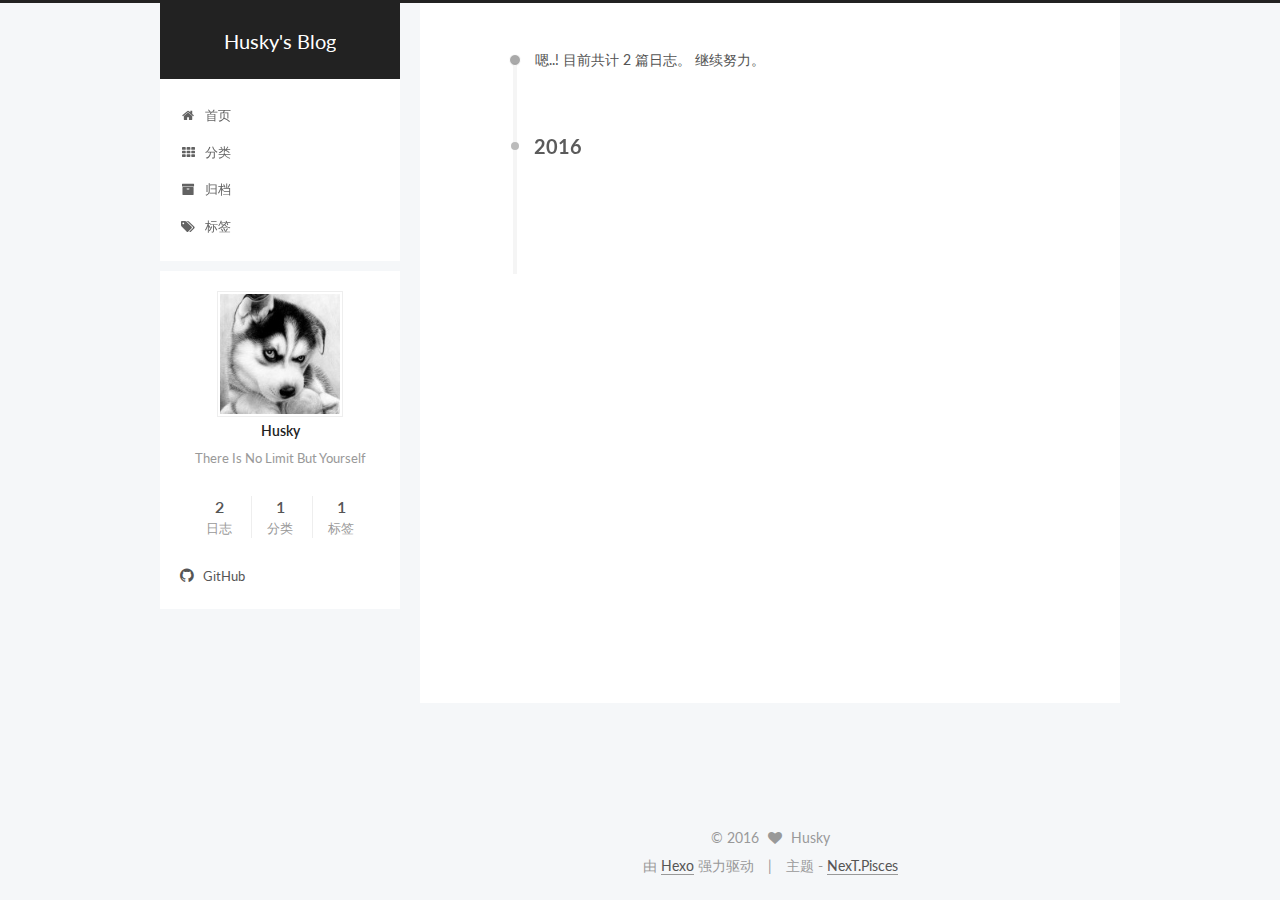
<file: archives/2016/11/index.html>
<!doctype html>



  


<html class="theme-next pisces use-motion">
<head>
  <meta charset="UTF-8"/>
<meta http-equiv="X-UA-Compatible" content="IE=edge,chrome=1" />
<meta name="viewport" content="width=device-width, initial-scale=1, maximum-scale=1"/>



<meta http-equiv="Cache-Control" content="no-transform" />
<meta http-equiv="Cache-Control" content="no-siteapp" />












  
  
  <link href="/vendors/fancybox/source/jquery.fancybox.css?v=2.1.5" rel="stylesheet" type="text/css" />




  
  
  
  

  
    
    
  

  

  

  

  
    
      
    

    
  

  
    
    
    <link href="//fonts.googleapis.com/css?family=Lato:300,300italic,400,400italic,700,700italic|PT Mono:300,300italic,400,400italic,700,700italic&subset=latin,latin-ext" rel="stylesheet" type="text/css">
  






<link href="/vendors/font-awesome/css/font-awesome.min.css?v=4.4.0" rel="stylesheet" type="text/css" />

<link href="/css/main.css?v=5.0.1" rel="stylesheet" type="text/css" />


  <meta name="keywords" content="Hexo, NexT" />








  <link rel="shortcut icon" type="image/x-icon" href="/favicon.ico?v=5.0.1" />






<meta name="description" content="There Is No Limit But Yourself">
<meta property="og:type" content="website">
<meta property="og:title" content="Husky's Blog">
<meta property="og:url" content="http://yoursite.com/archives/2016/11/index.html">
<meta property="og:site_name" content="Husky's Blog">
<meta property="og:description" content="There Is No Limit But Yourself">
<meta name="twitter:card" content="summary">
<meta name="twitter:title" content="Husky's Blog">
<meta name="twitter:description" content="There Is No Limit But Yourself">



<script type="text/javascript" id="hexo.configuration">
  var NexT = window.NexT || {};
  var CONFIG = {
    scheme: 'Pisces',
    sidebar: {"position":"left","display":"post"},
    fancybox: true,
    motion: true,
    duoshuo: {
      userId: 0,
      author: '博主'
    }
  };
</script>

  <title> 归档 | Husky's Blog </title>
</head>

<body itemscope itemtype="http://schema.org/WebPage" lang="zh-Hans">

  










  
  
    
  

  <div class="container one-collumn sidebar-position-left  page-archive  ">
    <div class="headband"></div>

    <header id="header" class="header" itemscope itemtype="http://schema.org/WPHeader">
      <div class="header-inner"><div class="site-meta ">
  

  <div class="custom-logo-site-title">
    <a href="/"  class="brand" rel="start">
      <span class="logo-line-before"><i></i></span>
      <span class="site-title">Husky's Blog</span>
      <span class="logo-line-after"><i></i></span>
    </a>
  </div>
  <p class="site-subtitle"></p>
</div>

<div class="site-nav-toggle">
  <button>
    <span class="btn-bar"></span>
    <span class="btn-bar"></span>
    <span class="btn-bar"></span>
  </button>
</div>

<nav class="site-nav">
  

  
    <ul id="menu" class="menu">
      
        
        <li class="menu-item menu-item-home">
          <a href="/" rel="section">
            
              <i class="menu-item-icon fa fa-fw fa-home"></i> <br />
            
            首页
          </a>
        </li>
      
        
        <li class="menu-item menu-item-categories">
          <a href="/categories" rel="section">
            
              <i class="menu-item-icon fa fa-fw fa-th"></i> <br />
            
            分类
          </a>
        </li>
      
        
        <li class="menu-item menu-item-archives">
          <a href="/archives" rel="section">
            
              <i class="menu-item-icon fa fa-fw fa-archive"></i> <br />
            
            归档
          </a>
        </li>
      
        
        <li class="menu-item menu-item-tags">
          <a href="/tags" rel="section">
            
              <i class="menu-item-icon fa fa-fw fa-tags"></i> <br />
            
            标签
          </a>
        </li>
      

      
    </ul>
  

  
</nav>

 </div>
    </header>

    <main id="main" class="main">
      <div class="main-inner">
        <div class="content-wrap">
          <div id="content" class="content">
            

  <section id="posts" class="posts-collapse">
    <span class="archive-move-on"></span>

    <span class="archive-page-counter">
      
      
      
        
      
      嗯..! 目前共计 2 篇日志。 继续努力。
    </span>

    

      
      
      

      
        
        <div class="collection-title">
          <h2 class="archive-year motion-element" id="archive-year-2016">2016</h2>
        </div>
      
      

      

  <article class="post post-type-normal" itemscope itemtype="http://schema.org/Article">
    <header class="post-header">

      <h1 class="post-title">
        
            <a class="post-title-link" href="/2016/11/02/form表单下button的自动提交/" itemprop="url">
              
                <span itemprop="name">form表单下button的自动提交</span>
              
            </a>
        
      </h1>

      <div class="post-meta">
        <time class="post-time" itemprop="dateCreated"
              datetime="2016-11-02T15:44:33+08:00"
              content="2016-11-02" >
          11-02
        </time>
      </div>

    </header>
  </article>



    

  </section>

  



          </div>
          


          

        </div>
        
          
  
  <div class="sidebar-toggle">
    <div class="sidebar-toggle-line-wrap">
      <span class="sidebar-toggle-line sidebar-toggle-line-first"></span>
      <span class="sidebar-toggle-line sidebar-toggle-line-middle"></span>
      <span class="sidebar-toggle-line sidebar-toggle-line-last"></span>
    </div>
  </div>

  <aside id="sidebar" class="sidebar">
    <div class="sidebar-inner">

      

      

      <section class="site-overview sidebar-panel  sidebar-panel-active ">
        <div class="site-author motion-element" itemprop="author" itemscope itemtype="http://schema.org/Person">
          <img class="site-author-image" itemprop="image"
               src="/images/avatar.gif"
               alt="Husky" />
          <p class="site-author-name" itemprop="name">Husky</p>
          <p class="site-description motion-element" itemprop="description">There Is No Limit But Yourself</p>
        </div>
        <nav class="site-state motion-element">
          <div class="site-state-item site-state-posts">
            <a href="/archives">
              <span class="site-state-item-count">2</span>
              <span class="site-state-item-name">日志</span>
            </a>
          </div>

          
            <div class="site-state-item site-state-categories">
              <a href="/categories">
                <span class="site-state-item-count">1</span>
                <span class="site-state-item-name">分类</span>
              </a>
            </div>
          

          
            <div class="site-state-item site-state-tags">
              <a href="/tags">
                <span class="site-state-item-count">1</span>
                <span class="site-state-item-name">标签</span>
              </a>
            </div>
          

        </nav>

        

        <div class="links-of-author motion-element">
          
            
              <span class="links-of-author-item">
                <a href="https://github.com/LeeBlaze" target="_blank" title="GitHub">
                  
                    <i class="fa fa-fw fa-github"></i>
                  
                  GitHub
                </a>
              </span>
            
          
        </div>

        
        

        
        

      </section>

      

    </div>
  </aside>


        
      </div>
    </main>

    <footer id="footer" class="footer">
      <div class="footer-inner">
        <div class="copyright" >
  
  &copy; 
  <span itemprop="copyrightYear">2016</span>
  <span class="with-love">
    <i class="fa fa-heart"></i>
  </span>
  <span class="author" itemprop="copyrightHolder">Husky</span>
</div>

<div class="powered-by">
  由 <a class="theme-link" href="http://hexo.io">Hexo</a> 强力驱动
</div>

<div class="theme-info">
  主题 -
  <a class="theme-link" href="https://github.com/iissnan/hexo-theme-next">
    NexT.Pisces
  </a>
</div>

        

        
      </div>
    </footer>

    <div class="back-to-top">
      <i class="fa fa-arrow-up"></i>
    </div>
  </div>

  

<script type="text/javascript">
  if (Object.prototype.toString.call(window.Promise) !== '[object Function]') {
    window.Promise = null;
  }
</script>









  



  
  <script type="text/javascript" src="/vendors/jquery/index.js?v=2.1.3"></script>

  
  <script type="text/javascript" src="/vendors/fastclick/lib/fastclick.min.js?v=1.0.6"></script>

  
  <script type="text/javascript" src="/vendors/jquery_lazyload/jquery.lazyload.js?v=1.9.7"></script>

  
  <script type="text/javascript" src="/vendors/velocity/velocity.min.js?v=1.2.1"></script>

  
  <script type="text/javascript" src="/vendors/velocity/velocity.ui.min.js?v=1.2.1"></script>

  
  <script type="text/javascript" src="/vendors/fancybox/source/jquery.fancybox.pack.js?v=2.1.5"></script>


  


  <script type="text/javascript" src="/js/src/utils.js?v=5.0.1"></script>

  <script type="text/javascript" src="/js/src/motion.js?v=5.0.1"></script>



  
  


  <script type="text/javascript" src="/js/src/affix.js?v=5.0.1"></script>

  <script type="text/javascript" src="/js/src/schemes/pisces.js?v=5.0.1"></script>



  
  
    <script type="text/javascript" id="motion.page.archive">
      $('.archive-year').velocity('transition.slideLeftIn');
    </script>
  


  


  <script type="text/javascript" src="/js/src/bootstrap.js?v=5.0.1"></script>



  

  
    
  

  <script type="text/javascript">
    var duoshuoQuery = {short_name:"lineng"};
    (function() {
      var ds = document.createElement('script');
      ds.type = 'text/javascript';ds.async = true;
      ds.id = 'duoshuo-script';
      ds.src = (document.location.protocol == 'https:' ? 'https:' : 'http:') + '//static.duoshuo.com/embed.js';
      ds.charset = 'UTF-8';
      (document.getElementsByTagName('head')[0]
      || document.getElementsByTagName('body')[0]).appendChild(ds);
    })();
  </script>

  
    
  





  
  
  

  

  
  <script src="https://cdn1.lncld.net/static/js/av-core-mini-0.6.1.js"></script>
  <script>AV.initialize("eBrSGtwDtUDy7UKYsLIxw3lG-gzGzoHsz", "T8FepPC07rwtNmwEjmsiD56M");</script>
  <script>
    function showTime(Counter) {
      var query = new AV.Query(Counter);
      var entries = [];
      var $visitors = $(".leancloud_visitors");

      $visitors.each(function () {
        entries.push( $(this).attr("id").trim() );
      });

      query.containedIn('url', entries);
      query.find()
        .done(function (results) {
          var COUNT_CONTAINER_REF = '.leancloud-visitors-count';

          if (results.length === 0) {
            $visitors.find(COUNT_CONTAINER_REF).text(0);
            return;
          }

          for (var i = 0; i < results.length; i++) {
            var item = results[i];
            var url = item.get('url');
            var time = item.get('time');
            var element = document.getElementById(url);

            $(element).find(COUNT_CONTAINER_REF).text(time);
          }
        })
        .fail(function (object, error) {
          console.log("Error: " + error.code + " " + error.message);
        });
    }

    function addCount(Counter) {
      var $visitors = $(".leancloud_visitors");
      var url = $visitors.attr('id').trim();
      var title = $visitors.attr('data-flag-title').trim();
      var query = new AV.Query(Counter);

      query.equalTo("url", url);
      query.find({
        success: function(results) {
          if (results.length > 0) {
            var counter = results[0];
            counter.fetchWhenSave(true);
            counter.increment("time");
            counter.save(null, {
              success: function(counter) {
                var $element = $(document.getElementById(url));
                $element.find('.leancloud-visitors-count').text(counter.get('time'));
              },
              error: function(counter, error) {
                console.log('Failed to save Visitor num, with error message: ' + error.message);
              }
            });
          } else {
            var newcounter = new Counter();
            /* Set ACL */
            var acl = new AV.ACL();
            acl.setPublicReadAccess(true);
            acl.setPublicWriteAccess(true);
            newcounter.setACL(acl);
            /* End Set ACL */
            newcounter.set("title", title);
            newcounter.set("url", url);
            newcounter.set("time", 1);
            newcounter.save(null, {
              success: function(newcounter) {
                var $element = $(document.getElementById(url));
                $element.find('.leancloud-visitors-count').text(newcounter.get('time'));
              },
              error: function(newcounter, error) {
                console.log('Failed to create');
              }
            });
          }
        },
        error: function(error) {
          console.log('Error:' + error.code + " " + error.message);
        }
      });
    }

    $(function() {
      var Counter = AV.Object.extend("Counter");
      if ($('.leancloud_visitors').length == 1) {
        addCount(Counter);
      } else if ($('.post-title-link').length > 1) {
        showTime(Counter);
      }
    });
  </script>



  

</body>
</html>
</file>
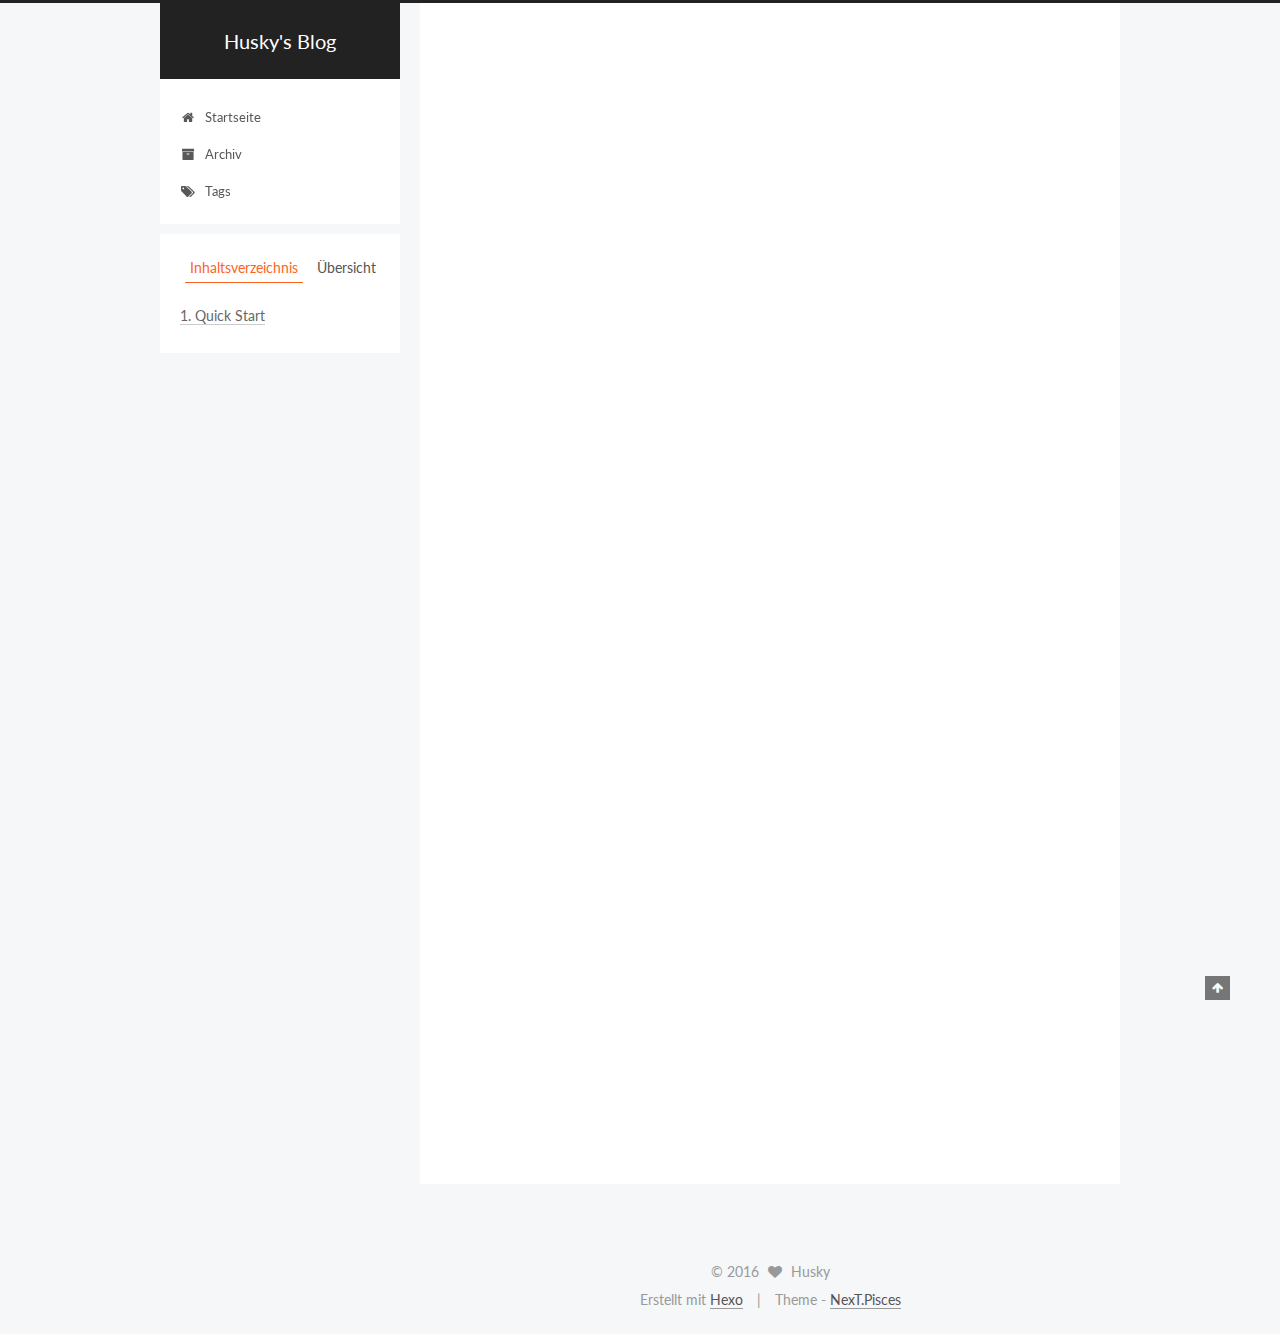
<file: 2016/05/26/hello-world/index.html>
<!doctype html>



  


<html class="theme-next pisces use-motion">
<head>
  <meta charset="UTF-8"/>
<meta http-equiv="X-UA-Compatible" content="IE=edge,chrome=1" />
<meta name="viewport" content="width=device-width, initial-scale=1, maximum-scale=1"/>



<meta http-equiv="Cache-Control" content="no-transform" />
<meta http-equiv="Cache-Control" content="no-siteapp" />












  
  
  <link href="/vendors/fancybox/source/jquery.fancybox.css?v=2.1.5" rel="stylesheet" type="text/css" />




  
  
  
  

  
    
    
  

  

  

  

  

  
    
    
    <link href="//fonts.googleapis.com/css?family=Lato:300,300italic,400,400italic,700,700italic&subset=latin,latin-ext" rel="stylesheet" type="text/css">
  






<link href="/vendors/font-awesome/css/font-awesome.min.css?v=4.4.0" rel="stylesheet" type="text/css" />

<link href="/css/main.css?v=5.0.1" rel="stylesheet" type="text/css" />


  <meta name="keywords" content="Hexo, NexT" />








  <link rel="shortcut icon" type="image/x-icon" href="/favicon.ico?v=5.0.1" />






<meta name="description" content="Welcome to Hexo! This is your very first post. Check documentation for more info. If you get any problems when using Hexo, you can find the answer in troubleshooting or you can ask me on GitHub.
Quick">
<meta property="og:type" content="article">
<meta property="og:title" content="Hello World">
<meta property="og:url" content="http://yoursite.com/2016/05/26/hello-world/index.html">
<meta property="og:site_name" content="Husky's Blog">
<meta property="og:description" content="Welcome to Hexo! This is your very first post. Check documentation for more info. If you get any problems when using Hexo, you can find the answer in troubleshooting or you can ask me on GitHub.
Quick">
<meta property="og:updated_time" content="2016-05-26T03:55:06.000Z">
<meta name="twitter:card" content="summary">
<meta name="twitter:title" content="Hello World">
<meta name="twitter:description" content="Welcome to Hexo! This is your very first post. Check documentation for more info. If you get any problems when using Hexo, you can find the answer in troubleshooting or you can ask me on GitHub.
Quick">



<script type="text/javascript" id="hexo.configuration">
  var NexT = window.NexT || {};
  var CONFIG = {
    scheme: 'Pisces',
    sidebar: {"position":"left","display":"post"},
    fancybox: true,
    motion: true,
    duoshuo: {
      userId: 0,
      author: 'Author'
    }
  };
</script>

  <title> Hello World | Husky's Blog </title>
</head>

<body itemscope itemtype="http://schema.org/WebPage" lang="Chinese">

  










  
  
    
  

  <div class="container one-collumn sidebar-position-left page-post-detail ">
    <div class="headband"></div>

    <header id="header" class="header" itemscope itemtype="http://schema.org/WPHeader">
      <div class="header-inner"><div class="site-meta ">
  

  <div class="custom-logo-site-title">
    <a href="/"  class="brand" rel="start">
      <span class="logo-line-before"><i></i></span>
      <span class="site-title">Husky's Blog</span>
      <span class="logo-line-after"><i></i></span>
    </a>
  </div>
  <p class="site-subtitle"></p>
</div>

<div class="site-nav-toggle">
  <button>
    <span class="btn-bar"></span>
    <span class="btn-bar"></span>
    <span class="btn-bar"></span>
  </button>
</div>

<nav class="site-nav">
  

  
    <ul id="menu" class="menu">
      
        
        <li class="menu-item menu-item-home">
          <a href="/" rel="section">
            
              <i class="menu-item-icon fa fa-fw fa-home"></i> <br />
            
            Startseite
          </a>
        </li>
      
        
        <li class="menu-item menu-item-archives">
          <a href="/archives" rel="section">
            
              <i class="menu-item-icon fa fa-fw fa-archive"></i> <br />
            
            Archiv
          </a>
        </li>
      
        
        <li class="menu-item menu-item-tags">
          <a href="/tags" rel="section">
            
              <i class="menu-item-icon fa fa-fw fa-tags"></i> <br />
            
            Tags
          </a>
        </li>
      

      
    </ul>
  

  
</nav>

 </div>
    </header>

    <main id="main" class="main">
      <div class="main-inner">
        <div class="content-wrap">
          <div id="content" class="content">
            

  <div id="posts" class="posts-expand">
    

  
  

  
  
  

  <article class="post post-type-normal " itemscope itemtype="http://schema.org/Article">

    
      <header class="post-header">

        
        
          <h1 class="post-title" itemprop="name headline">
            
            
              
                Hello World
              
            
          </h1>
        

        <div class="post-meta">
          <span class="post-time">
            <span class="post-meta-item-icon">
              <i class="fa fa-calendar-o"></i>
            </span>
            <span class="post-meta-item-text">Veröffentlicht am</span>
            <time itemprop="dateCreated" datetime="2016-05-26T11:55:06+08:00" content="2016-05-26">
              2016-05-26
            </time>
          </span>

          

          
            
          

          

          
          

          
        </div>
      </header>
    


    <div class="post-body" itemprop="articleBody">

      
      

      
        <p>Welcome to <a href="https://hexo.io/" target="_blank" rel="external">Hexo</a>! This is your very first post. Check <a href="https://hexo.io/docs/" target="_blank" rel="external">documentation</a> for more info. If you get any problems when using Hexo, you can find the answer in <a href="https://hexo.io/docs/troubleshooting.html" target="_blank" rel="external">troubleshooting</a> or you can ask me on <a href="https://github.com/hexojs/hexo/issues" target="_blank" rel="external">GitHub</a>.</p>
<h2 id="Quick-Start"><a href="#Quick-Start" class="headerlink" title="Quick Start"></a>Quick Start</h2><h3 id="Create-a-new-post"><a href="#Create-a-new-post" class="headerlink" title="Create a new post"></a>Create a new post</h3><figure class="highlight bash"><table><tr><td class="gutter"><pre><span class="line">1</span><br></pre></td><td class="code"><pre><span class="line">$ hexo new <span class="string">"My New Post"</span></span><br></pre></td></tr></table></figure>
<p>More info: <a href="https://hexo.io/docs/writing.html" target="_blank" rel="external">Writing</a></p>
<h3 id="Run-server"><a href="#Run-server" class="headerlink" title="Run server"></a>Run server</h3><figure class="highlight bash"><table><tr><td class="gutter"><pre><span class="line">1</span><br></pre></td><td class="code"><pre><span class="line">$ hexo server</span><br></pre></td></tr></table></figure>
<p>More info: <a href="https://hexo.io/docs/server.html" target="_blank" rel="external">Server</a></p>
<h3 id="Generate-static-files"><a href="#Generate-static-files" class="headerlink" title="Generate static files"></a>Generate static files</h3><figure class="highlight bash"><table><tr><td class="gutter"><pre><span class="line">1</span><br></pre></td><td class="code"><pre><span class="line">$ hexo generate</span><br></pre></td></tr></table></figure>
<p>More info: <a href="https://hexo.io/docs/generating.html" target="_blank" rel="external">Generating</a></p>
<h3 id="Deploy-to-remote-sites"><a href="#Deploy-to-remote-sites" class="headerlink" title="Deploy to remote sites"></a>Deploy to remote sites</h3><figure class="highlight bash"><table><tr><td class="gutter"><pre><span class="line">1</span><br></pre></td><td class="code"><pre><span class="line">$ hexo deploy</span><br></pre></td></tr></table></figure>
<p>More info: <a href="https://hexo.io/docs/deployment.html" target="_blank" rel="external">Deployment</a></p>

      
    </div>

    <div>
      
        
      
    </div>

    <div>
      
        

      
    </div>

    <footer class="post-footer">
      

      

      
      
    </footer>
  </article>



    <div class="post-spread">
      
    </div>
  </div>


          </div>
          


          
  <div class="comments" id="comments">
    
  </div>


        </div>
        
          
  
  <div class="sidebar-toggle">
    <div class="sidebar-toggle-line-wrap">
      <span class="sidebar-toggle-line sidebar-toggle-line-first"></span>
      <span class="sidebar-toggle-line sidebar-toggle-line-middle"></span>
      <span class="sidebar-toggle-line sidebar-toggle-line-last"></span>
    </div>
  </div>

  <aside id="sidebar" class="sidebar">
    <div class="sidebar-inner">

      

      
        <ul class="sidebar-nav motion-element">
          <li class="sidebar-nav-toc sidebar-nav-active" data-target="post-toc-wrap" >
            Inhaltsverzeichnis
          </li>
          <li class="sidebar-nav-overview" data-target="site-overview">
            Übersicht
          </li>
        </ul>
      

      <section class="site-overview sidebar-panel ">
        <div class="site-author motion-element" itemprop="author" itemscope itemtype="http://schema.org/Person">
          <img class="site-author-image" itemprop="image"
               src="/images/avatar.gif"
               alt="Husky" />
          <p class="site-author-name" itemprop="name">Husky</p>
          <p class="site-description motion-element" itemprop="description">不积跬步无以至千里...</p>
        </div>
        <nav class="site-state motion-element">
          <div class="site-state-item site-state-posts">
            <a href="/archives">
              <span class="site-state-item-count">1</span>
              <span class="site-state-item-name">Artikel</span>
            </a>
          </div>

          

          

        </nav>

        

        <div class="links-of-author motion-element">
          
        </div>

        
        

        
        

      </section>

      
        <section class="post-toc-wrap motion-element sidebar-panel sidebar-panel-active">
          <div class="post-toc">
            
              
            
            
              <div class="post-toc-content"><ol class="nav"><li class="nav-item nav-level-2"><a class="nav-link" href="#Quick-Start"><span class="nav-number">1.</span> <span class="nav-text">Quick Start</span></a><ol class="nav-child"><li class="nav-item nav-level-3"><a class="nav-link" href="#Create-a-new-post"><span class="nav-number">1.1.</span> <span class="nav-text">Create a new post</span></a></li><li class="nav-item nav-level-3"><a class="nav-link" href="#Run-server"><span class="nav-number">1.2.</span> <span class="nav-text">Run server</span></a></li><li class="nav-item nav-level-3"><a class="nav-link" href="#Generate-static-files"><span class="nav-number">1.3.</span> <span class="nav-text">Generate static files</span></a></li><li class="nav-item nav-level-3"><a class="nav-link" href="#Deploy-to-remote-sites"><span class="nav-number">1.4.</span> <span class="nav-text">Deploy to remote sites</span></a></li></ol></li></ol></div>
            
          </div>
        </section>
      

    </div>
  </aside>


        
      </div>
    </main>

    <footer id="footer" class="footer">
      <div class="footer-inner">
        <div class="copyright" >
  
  &copy; 
  <span itemprop="copyrightYear">2016</span>
  <span class="with-love">
    <i class="fa fa-heart"></i>
  </span>
  <span class="author" itemprop="copyrightHolder">Husky</span>
</div>

<div class="powered-by">
  Erstellt mit  <a class="theme-link" href="http://hexo.io">Hexo</a>
</div>

<div class="theme-info">
  Theme -
  <a class="theme-link" href="https://github.com/iissnan/hexo-theme-next">
    NexT.Pisces
  </a>
</div>

        

        
      </div>
    </footer>

    <div class="back-to-top">
      <i class="fa fa-arrow-up"></i>
    </div>
  </div>

  

<script type="text/javascript">
  if (Object.prototype.toString.call(window.Promise) !== '[object Function]') {
    window.Promise = null;
  }
</script>









  



  
  <script type="text/javascript" src="/vendors/jquery/index.js?v=2.1.3"></script>

  
  <script type="text/javascript" src="/vendors/fastclick/lib/fastclick.min.js?v=1.0.6"></script>

  
  <script type="text/javascript" src="/vendors/jquery_lazyload/jquery.lazyload.js?v=1.9.7"></script>

  
  <script type="text/javascript" src="/vendors/velocity/velocity.min.js?v=1.2.1"></script>

  
  <script type="text/javascript" src="/vendors/velocity/velocity.ui.min.js?v=1.2.1"></script>

  
  <script type="text/javascript" src="/vendors/fancybox/source/jquery.fancybox.pack.js?v=2.1.5"></script>


  


  <script type="text/javascript" src="/js/src/utils.js?v=5.0.1"></script>

  <script type="text/javascript" src="/js/src/motion.js?v=5.0.1"></script>



  
  


  <script type="text/javascript" src="/js/src/affix.js?v=5.0.1"></script>

  <script type="text/javascript" src="/js/src/schemes/pisces.js?v=5.0.1"></script>



  
  <script type="text/javascript" src="/js/src/scrollspy.js?v=5.0.1"></script>
<script type="text/javascript" src="/js/src/post-details.js?v=5.0.1"></script>



  


  <script type="text/javascript" src="/js/src/bootstrap.js?v=5.0.1"></script>



  



  



  
  
  

  

  

</body>
</html>
</file>
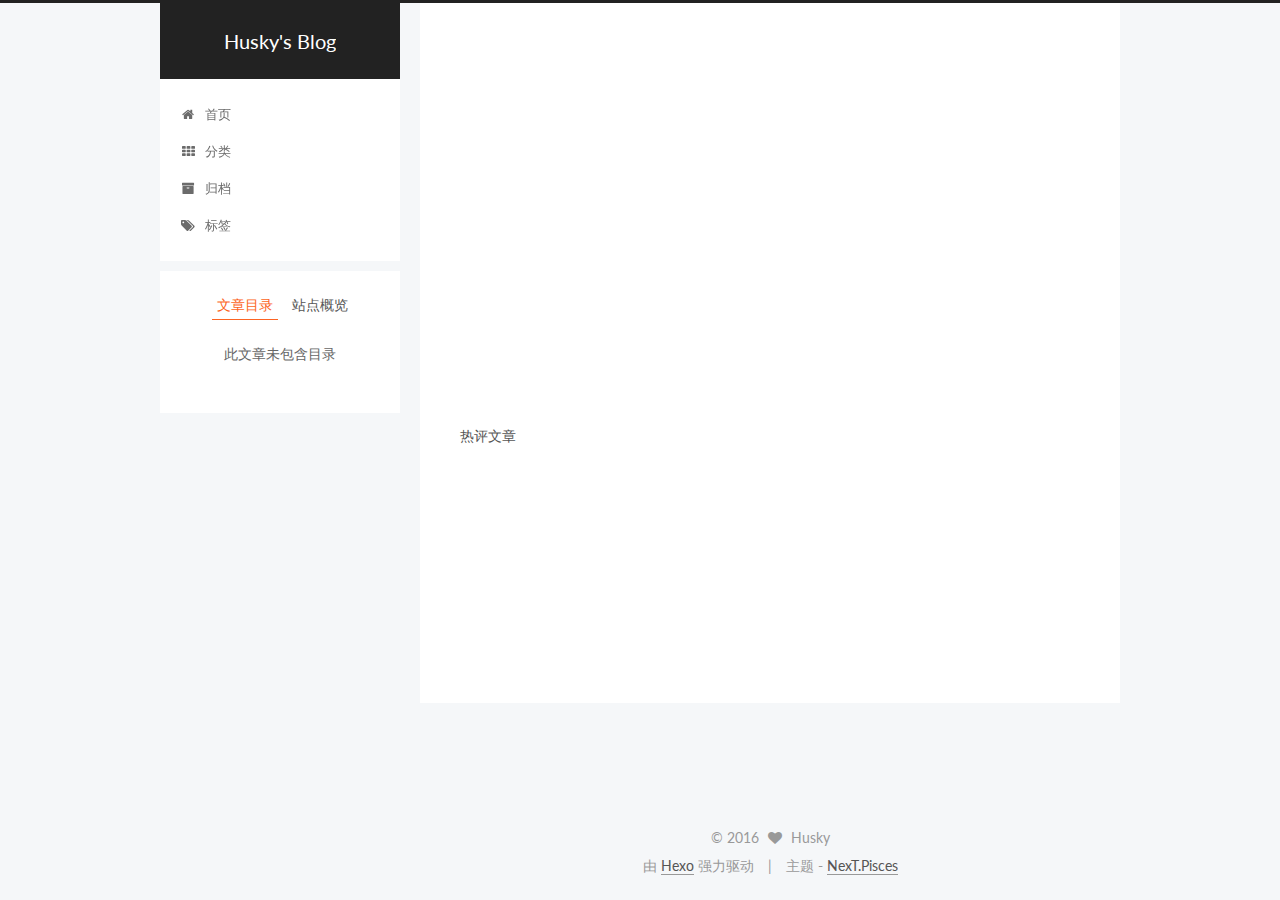
<file: 2016/06/01/test/index.html>
<!doctype html>



  


<html class="theme-next pisces use-motion">
<head>
  <meta charset="UTF-8"/>
<meta http-equiv="X-UA-Compatible" content="IE=edge,chrome=1" />
<meta name="viewport" content="width=device-width, initial-scale=1, maximum-scale=1"/>



<meta http-equiv="Cache-Control" content="no-transform" />
<meta http-equiv="Cache-Control" content="no-siteapp" />












  
  
  <link href="/vendors/fancybox/source/jquery.fancybox.css?v=2.1.5" rel="stylesheet" type="text/css" />




  
  
  
  

  
    
    
  

  

  

  

  
    
      
    

    
  

  
    
    
    <link href="//fonts.googleapis.com/css?family=Lato:300,300italic,400,400italic,700,700italic|PT Mono:300,300italic,400,400italic,700,700italic&subset=latin,latin-ext" rel="stylesheet" type="text/css">
  






<link href="/vendors/font-awesome/css/font-awesome.min.css?v=4.4.0" rel="stylesheet" type="text/css" />

<link href="/css/main.css?v=5.0.1" rel="stylesheet" type="text/css" />


  <meta name="keywords" content="Hexo, NexT" />








  <link rel="shortcut icon" type="image/x-icon" href="/favicon.ico?v=5.0.1" />






<meta name="description" content="做开发也有段时间了，感觉每天接触的东西十分杂乱，去年开始学习swift和JavaScript，以前在博客园,简书和有道云笔记上做一些积累写写心得什么的，没有好好的对技术做个总的积累和沉淀。于是决定搞个hexo+githubPages开始自己的博客之路吧！给自己加油！">
<meta property="og:type" content="article">
<meta property="og:title" content="开始在Hexo上写博客了">
<meta property="og:url" content="http://yoursite.com/2016/06/01/test/index.html">
<meta property="og:site_name" content="Husky's Blog">
<meta property="og:description" content="做开发也有段时间了，感觉每天接触的东西十分杂乱，去年开始学习swift和JavaScript，以前在博客园,简书和有道云笔记上做一些积累写写心得什么的，没有好好的对技术做个总的积累和沉淀。于是决定搞个hexo+githubPages开始自己的博客之路吧！给自己加油！">
<meta property="og:updated_time" content="2016-06-02T01:20:57.000Z">
<meta name="twitter:card" content="summary">
<meta name="twitter:title" content="开始在Hexo上写博客了">
<meta name="twitter:description" content="做开发也有段时间了，感觉每天接触的东西十分杂乱，去年开始学习swift和JavaScript，以前在博客园,简书和有道云笔记上做一些积累写写心得什么的，没有好好的对技术做个总的积累和沉淀。于是决定搞个hexo+githubPages开始自己的博客之路吧！给自己加油！">



<script type="text/javascript" id="hexo.configuration">
  var NexT = window.NexT || {};
  var CONFIG = {
    scheme: 'Pisces',
    sidebar: {"position":"left","display":"post"},
    fancybox: true,
    motion: true,
    duoshuo: {
      userId: 0,
      author: '博主'
    }
  };
</script>

  <title> 开始在Hexo上写博客了 | Husky's Blog </title>
</head>

<body itemscope itemtype="http://schema.org/WebPage" lang="zh-Hans">

  










  
  
    
  

  <div class="container one-collumn sidebar-position-left page-post-detail ">
    <div class="headband"></div>

    <header id="header" class="header" itemscope itemtype="http://schema.org/WPHeader">
      <div class="header-inner"><div class="site-meta ">
  

  <div class="custom-logo-site-title">
    <a href="/"  class="brand" rel="start">
      <span class="logo-line-before"><i></i></span>
      <span class="site-title">Husky's Blog</span>
      <span class="logo-line-after"><i></i></span>
    </a>
  </div>
  <p class="site-subtitle"></p>
</div>

<div class="site-nav-toggle">
  <button>
    <span class="btn-bar"></span>
    <span class="btn-bar"></span>
    <span class="btn-bar"></span>
  </button>
</div>

<nav class="site-nav">
  

  
    <ul id="menu" class="menu">
      
        
        <li class="menu-item menu-item-home">
          <a href="/" rel="section">
            
              <i class="menu-item-icon fa fa-fw fa-home"></i> <br />
            
            首页
          </a>
        </li>
      
        
        <li class="menu-item menu-item-categories">
          <a href="/categories" rel="section">
            
              <i class="menu-item-icon fa fa-fw fa-th"></i> <br />
            
            分类
          </a>
        </li>
      
        
        <li class="menu-item menu-item-archives">
          <a href="/archives" rel="section">
            
              <i class="menu-item-icon fa fa-fw fa-archive"></i> <br />
            
            归档
          </a>
        </li>
      
        
        <li class="menu-item menu-item-tags">
          <a href="/tags" rel="section">
            
              <i class="menu-item-icon fa fa-fw fa-tags"></i> <br />
            
            标签
          </a>
        </li>
      

      
    </ul>
  

  
</nav>

 </div>
    </header>

    <main id="main" class="main">
      <div class="main-inner">
        <div class="content-wrap">
          <div id="content" class="content">
            

  <div id="posts" class="posts-expand">
    

  
  

  
  
  

  <article class="post post-type-normal " itemscope itemtype="http://schema.org/Article">

    
      <header class="post-header">

        
        
          <h1 class="post-title" itemprop="name headline">
            
            
              
                开始在Hexo上写博客了
              
            
          </h1>
        

        <div class="post-meta">
          <span class="post-time">
            <span class="post-meta-item-icon">
              <i class="fa fa-calendar-o"></i>
            </span>
            <span class="post-meta-item-text">发表于</span>
            <time itemprop="dateCreated" datetime="2016-06-01T11:45:08+08:00" content="2016-06-01">
              2016-06-01
            </time>
          </span>

          

          
            
              <span class="post-comments-count">
                &nbsp; | &nbsp;
                <a href="/2016/06/01/test/#comments" itemprop="discussionUrl">
                  <span class="post-comments-count ds-thread-count" data-thread-key="2016/06/01/test/" itemprop="commentsCount"></span>
                </a>
              </span>
            
          

          

          
          
             <span id="/2016/06/01/test/" class="leancloud_visitors" data-flag-title="开始在Hexo上写博客了">
               &nbsp; | &nbsp;
               <span class="post-meta-item-icon">
                 <i class="fa fa-eye"></i>
               </span>
               <span class="post-meta-item-text">阅读次数 </span>
               <span class="leancloud-visitors-count"></span>
              </span>
          

          
        </div>
      </header>
    


    <div class="post-body" itemprop="articleBody">

      
      

      
        <p>做开发也有段时间了，感觉每天接触的东西十分杂乱，去年开始学习swift和JavaScript，以前在博客园,简书和有道云笔记上做一些积累写写心得什么的，没有好好的对技术做个总的积累和沉淀。于是决定搞个hexo+githubPages开始自己的博客之路吧！给自己加油！</p>

      
    </div>

    <div>
      
        
      
    </div>

    <div>
      
        

      
    </div>

    <footer class="post-footer">
      

      
        <div class="post-nav">
          <div class="post-nav-next post-nav-item">
            
          </div>

          <div class="post-nav-prev post-nav-item">
            
              <a href="/2016/11/02/form表单下button的自动提交/" rel="prev" title="form表单下button的自动提交">
                form表单下button的自动提交 <i class="fa fa-chevron-right"></i>
              </a>
            
          </div>
        </div>
      

      
      
    </footer>
  </article>



    <div class="post-spread">
      
    </div>
  </div>


          </div>
          

  <p>热评文章</p>
  <div class="ds-top-threads" data-range="weekly" data-num-items="4"></div>


          
  <div class="comments" id="comments">
    
      <div class="ds-thread" data-thread-key="2016/06/01/test/"
           data-title="开始在Hexo上写博客了" data-url="http://yoursite.com/2016/06/01/test/">
      </div>
    
  </div>


        </div>
        
          
  
  <div class="sidebar-toggle">
    <div class="sidebar-toggle-line-wrap">
      <span class="sidebar-toggle-line sidebar-toggle-line-first"></span>
      <span class="sidebar-toggle-line sidebar-toggle-line-middle"></span>
      <span class="sidebar-toggle-line sidebar-toggle-line-last"></span>
    </div>
  </div>

  <aside id="sidebar" class="sidebar">
    <div class="sidebar-inner">

      

      
        <ul class="sidebar-nav motion-element">
          <li class="sidebar-nav-toc sidebar-nav-active" data-target="post-toc-wrap" >
            文章目录
          </li>
          <li class="sidebar-nav-overview" data-target="site-overview">
            站点概览
          </li>
        </ul>
      

      <section class="site-overview sidebar-panel ">
        <div class="site-author motion-element" itemprop="author" itemscope itemtype="http://schema.org/Person">
          <img class="site-author-image" itemprop="image"
               src="/images/avatar.gif"
               alt="Husky" />
          <p class="site-author-name" itemprop="name">Husky</p>
          <p class="site-description motion-element" itemprop="description">There Is No Limit But Yourself</p>
        </div>
        <nav class="site-state motion-element">
          <div class="site-state-item site-state-posts">
            <a href="/archives">
              <span class="site-state-item-count">2</span>
              <span class="site-state-item-name">日志</span>
            </a>
          </div>

          
            <div class="site-state-item site-state-categories">
              <a href="/categories">
                <span class="site-state-item-count">1</span>
                <span class="site-state-item-name">分类</span>
              </a>
            </div>
          

          
            <div class="site-state-item site-state-tags">
              <a href="/tags">
                <span class="site-state-item-count">1</span>
                <span class="site-state-item-name">标签</span>
              </a>
            </div>
          

        </nav>

        

        <div class="links-of-author motion-element">
          
            
              <span class="links-of-author-item">
                <a href="https://github.com/LeeBlaze" target="_blank" title="GitHub">
                  
                    <i class="fa fa-fw fa-github"></i>
                  
                  GitHub
                </a>
              </span>
            
          
        </div>

        
        

        
        

      </section>

      
        <section class="post-toc-wrap motion-element sidebar-panel sidebar-panel-active">
          <div class="post-toc">
            
              
            
            
              <p class="post-toc-empty">此文章未包含目录</p>
            
          </div>
        </section>
      

    </div>
  </aside>


        
      </div>
    </main>

    <footer id="footer" class="footer">
      <div class="footer-inner">
        <div class="copyright" >
  
  &copy; 
  <span itemprop="copyrightYear">2016</span>
  <span class="with-love">
    <i class="fa fa-heart"></i>
  </span>
  <span class="author" itemprop="copyrightHolder">Husky</span>
</div>

<div class="powered-by">
  由 <a class="theme-link" href="http://hexo.io">Hexo</a> 强力驱动
</div>

<div class="theme-info">
  主题 -
  <a class="theme-link" href="https://github.com/iissnan/hexo-theme-next">
    NexT.Pisces
  </a>
</div>

        

        
      </div>
    </footer>

    <div class="back-to-top">
      <i class="fa fa-arrow-up"></i>
    </div>
  </div>

  

<script type="text/javascript">
  if (Object.prototype.toString.call(window.Promise) !== '[object Function]') {
    window.Promise = null;
  }
</script>









  



  
  <script type="text/javascript" src="/vendors/jquery/index.js?v=2.1.3"></script>

  
  <script type="text/javascript" src="/vendors/fastclick/lib/fastclick.min.js?v=1.0.6"></script>

  
  <script type="text/javascript" src="/vendors/jquery_lazyload/jquery.lazyload.js?v=1.9.7"></script>

  
  <script type="text/javascript" src="/vendors/velocity/velocity.min.js?v=1.2.1"></script>

  
  <script type="text/javascript" src="/vendors/velocity/velocity.ui.min.js?v=1.2.1"></script>

  
  <script type="text/javascript" src="/vendors/fancybox/source/jquery.fancybox.pack.js?v=2.1.5"></script>


  


  <script type="text/javascript" src="/js/src/utils.js?v=5.0.1"></script>

  <script type="text/javascript" src="/js/src/motion.js?v=5.0.1"></script>



  
  


  <script type="text/javascript" src="/js/src/affix.js?v=5.0.1"></script>

  <script type="text/javascript" src="/js/src/schemes/pisces.js?v=5.0.1"></script>



  
  <script type="text/javascript" src="/js/src/scrollspy.js?v=5.0.1"></script>
<script type="text/javascript" src="/js/src/post-details.js?v=5.0.1"></script>



  


  <script type="text/javascript" src="/js/src/bootstrap.js?v=5.0.1"></script>



  

  
    
  

  <script type="text/javascript">
    var duoshuoQuery = {short_name:"lineng"};
    (function() {
      var ds = document.createElement('script');
      ds.type = 'text/javascript';ds.async = true;
      ds.id = 'duoshuo-script';
      ds.src = (document.location.protocol == 'https:' ? 'https:' : 'http:') + '//static.duoshuo.com/embed.js';
      ds.charset = 'UTF-8';
      (document.getElementsByTagName('head')[0]
      || document.getElementsByTagName('body')[0]).appendChild(ds);
    })();
  </script>

  
    
  





  
  
  

  

  
  <script src="https://cdn1.lncld.net/static/js/av-core-mini-0.6.1.js"></script>
  <script>AV.initialize("eBrSGtwDtUDy7UKYsLIxw3lG-gzGzoHsz", "T8FepPC07rwtNmwEjmsiD56M");</script>
  <script>
    function showTime(Counter) {
      var query = new AV.Query(Counter);
      var entries = [];
      var $visitors = $(".leancloud_visitors");

      $visitors.each(function () {
        entries.push( $(this).attr("id").trim() );
      });

      query.containedIn('url', entries);
      query.find()
        .done(function (results) {
          var COUNT_CONTAINER_REF = '.leancloud-visitors-count';

          if (results.length === 0) {
            $visitors.find(COUNT_CONTAINER_REF).text(0);
            return;
          }

          for (var i = 0; i < results.length; i++) {
            var item = results[i];
            var url = item.get('url');
            var time = item.get('time');
            var element = document.getElementById(url);

            $(element).find(COUNT_CONTAINER_REF).text(time);
          }
        })
        .fail(function (object, error) {
          console.log("Error: " + error.code + " " + error.message);
        });
    }

    function addCount(Counter) {
      var $visitors = $(".leancloud_visitors");
      var url = $visitors.attr('id').trim();
      var title = $visitors.attr('data-flag-title').trim();
      var query = new AV.Query(Counter);

      query.equalTo("url", url);
      query.find({
        success: function(results) {
          if (results.length > 0) {
            var counter = results[0];
            counter.fetchWhenSave(true);
            counter.increment("time");
            counter.save(null, {
              success: function(counter) {
                var $element = $(document.getElementById(url));
                $element.find('.leancloud-visitors-count').text(counter.get('time'));
              },
              error: function(counter, error) {
                console.log('Failed to save Visitor num, with error message: ' + error.message);
              }
            });
          } else {
            var newcounter = new Counter();
            /* Set ACL */
            var acl = new AV.ACL();
            acl.setPublicReadAccess(true);
            acl.setPublicWriteAccess(true);
            newcounter.setACL(acl);
            /* End Set ACL */
            newcounter.set("title", title);
            newcounter.set("url", url);
            newcounter.set("time", 1);
            newcounter.save(null, {
              success: function(newcounter) {
                var $element = $(document.getElementById(url));
                $element.find('.leancloud-visitors-count').text(newcounter.get('time'));
              },
              error: function(newcounter, error) {
                console.log('Failed to create');
              }
            });
          }
        },
        error: function(error) {
          console.log('Error:' + error.code + " " + error.message);
        }
      });
    }

    $(function() {
      var Counter = AV.Object.extend("Counter");
      if ($('.leancloud_visitors').length == 1) {
        addCount(Counter);
      } else if ($('.post-title-link').length > 1) {
        showTime(Counter);
      }
    });
  </script>



  

</body>
</html>
</file>
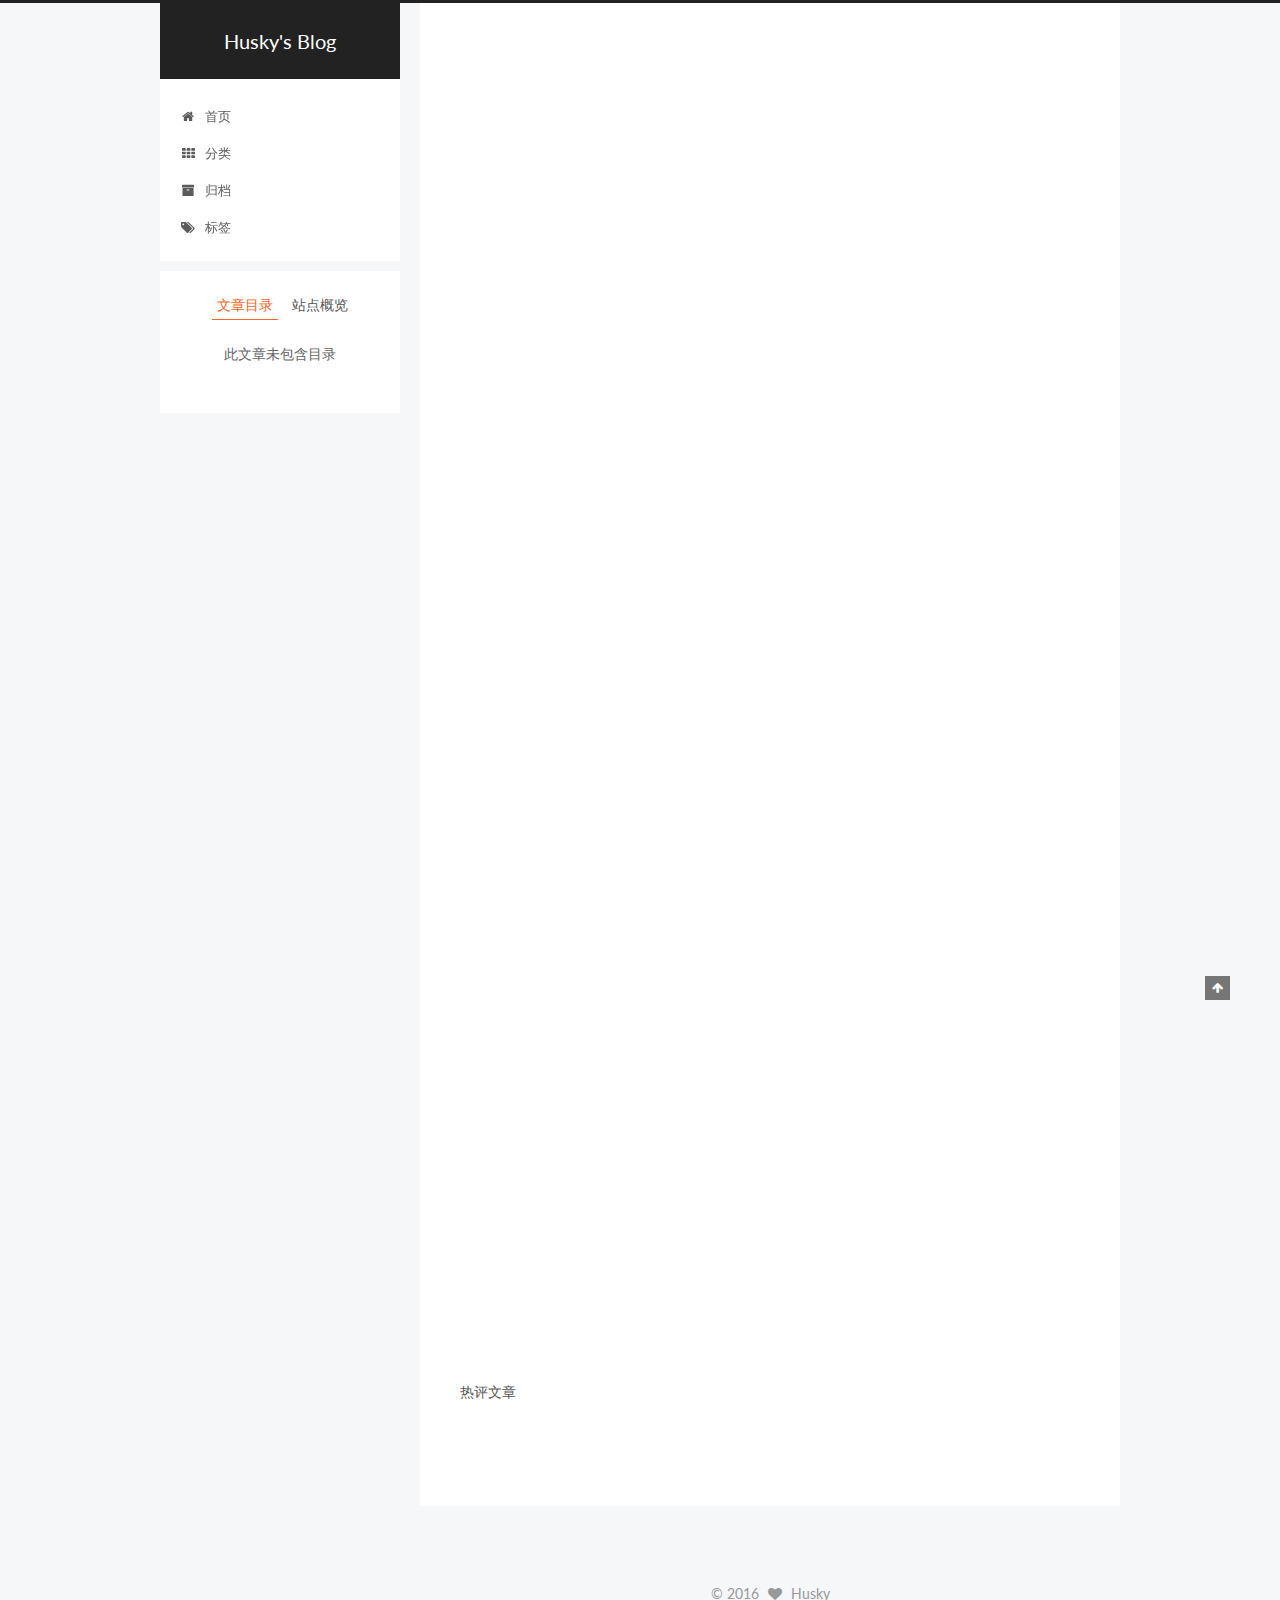
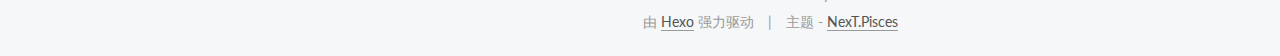
<file: 2016/11/02/form表单下button的自动提交/index.html>
<!doctype html>



  


<html class="theme-next pisces use-motion">
<head>
  <meta charset="UTF-8"/>
<meta http-equiv="X-UA-Compatible" content="IE=edge,chrome=1" />
<meta name="viewport" content="width=device-width, initial-scale=1, maximum-scale=1"/>



<meta http-equiv="Cache-Control" content="no-transform" />
<meta http-equiv="Cache-Control" content="no-siteapp" />












  
  
  <link href="/vendors/fancybox/source/jquery.fancybox.css?v=2.1.5" rel="stylesheet" type="text/css" />




  
  
  
  

  
    
    
  

  

  

  

  
    
      
    

    
  

  
    
    
    <link href="//fonts.googleapis.com/css?family=Lato:300,300italic,400,400italic,700,700italic|PT Mono:300,300italic,400,400italic,700,700italic&subset=latin,latin-ext" rel="stylesheet" type="text/css">
  






<link href="/vendors/font-awesome/css/font-awesome.min.css?v=4.4.0" rel="stylesheet" type="text/css" />

<link href="/css/main.css?v=5.0.1" rel="stylesheet" type="text/css" />


  <meta name="keywords" content="javascript," />








  <link rel="shortcut icon" type="image/x-icon" href="/favicon.ico?v=5.0.1" />






<meta name="description" content="今天写表单的时候碰到一个奇怪的问题，因为是写个验证功能，我点击form下的一个button的时候弹出一个验证结果的alert，即使是失败了点完确认之后发现页面刷新了，查了下发现是表单自动被提交了…先看案例：
1234&amp;lt;form action=&amp;quot;http://blog.linengs.com&amp;quot; target=_blank&amp;gt;	&amp;lt;input type = &amp;quot">
<meta property="og:type" content="article">
<meta property="og:title" content="form表单下button的自动提交">
<meta property="og:url" content="http://yoursite.com/2016/11/02/form表单下button的自动提交/index.html">
<meta property="og:site_name" content="Husky's Blog">
<meta property="og:description" content="今天写表单的时候碰到一个奇怪的问题，因为是写个验证功能，我点击form下的一个button的时候弹出一个验证结果的alert，即使是失败了点完确认之后发现页面刷新了，查了下发现是表单自动被提交了…先看案例：
1234&amp;lt;form action=&amp;quot;http://blog.linengs.com&amp;quot; target=_blank&amp;gt;	&amp;lt;input type = &amp;quot">
<meta property="og:updated_time" content="2016-11-03T02:34:05.000Z">
<meta name="twitter:card" content="summary">
<meta name="twitter:title" content="form表单下button的自动提交">
<meta name="twitter:description" content="今天写表单的时候碰到一个奇怪的问题，因为是写个验证功能，我点击form下的一个button的时候弹出一个验证结果的alert，即使是失败了点完确认之后发现页面刷新了，查了下发现是表单自动被提交了…先看案例：
1234&amp;lt;form action=&amp;quot;http://blog.linengs.com&amp;quot; target=_blank&amp;gt;	&amp;lt;input type = &amp;quot">



<script type="text/javascript" id="hexo.configuration">
  var NexT = window.NexT || {};
  var CONFIG = {
    scheme: 'Pisces',
    sidebar: {"position":"left","display":"post"},
    fancybox: true,
    motion: true,
    duoshuo: {
      userId: 0,
      author: '博主'
    }
  };
</script>

  <title> form表单下button的自动提交 | Husky's Blog </title>
</head>

<body itemscope itemtype="http://schema.org/WebPage" lang="zh-Hans">

  










  
  
    
  

  <div class="container one-collumn sidebar-position-left page-post-detail ">
    <div class="headband"></div>

    <header id="header" class="header" itemscope itemtype="http://schema.org/WPHeader">
      <div class="header-inner"><div class="site-meta ">
  

  <div class="custom-logo-site-title">
    <a href="/"  class="brand" rel="start">
      <span class="logo-line-before"><i></i></span>
      <span class="site-title">Husky's Blog</span>
      <span class="logo-line-after"><i></i></span>
    </a>
  </div>
  <p class="site-subtitle"></p>
</div>

<div class="site-nav-toggle">
  <button>
    <span class="btn-bar"></span>
    <span class="btn-bar"></span>
    <span class="btn-bar"></span>
  </button>
</div>

<nav class="site-nav">
  

  
    <ul id="menu" class="menu">
      
        
        <li class="menu-item menu-item-home">
          <a href="/" rel="section">
            
              <i class="menu-item-icon fa fa-fw fa-home"></i> <br />
            
            首页
          </a>
        </li>
      
        
        <li class="menu-item menu-item-categories">
          <a href="/categories" rel="section">
            
              <i class="menu-item-icon fa fa-fw fa-th"></i> <br />
            
            分类
          </a>
        </li>
      
        
        <li class="menu-item menu-item-archives">
          <a href="/archives" rel="section">
            
              <i class="menu-item-icon fa fa-fw fa-archive"></i> <br />
            
            归档
          </a>
        </li>
      
        
        <li class="menu-item menu-item-tags">
          <a href="/tags" rel="section">
            
              <i class="menu-item-icon fa fa-fw fa-tags"></i> <br />
            
            标签
          </a>
        </li>
      

      
    </ul>
  

  
</nav>

 </div>
    </header>

    <main id="main" class="main">
      <div class="main-inner">
        <div class="content-wrap">
          <div id="content" class="content">
            

  <div id="posts" class="posts-expand">
    

  
  

  
  
  

  <article class="post post-type-normal " itemscope itemtype="http://schema.org/Article">

    
      <header class="post-header">

        
        
          <h1 class="post-title" itemprop="name headline">
            
            
              
                form表单下button的自动提交
              
            
          </h1>
        

        <div class="post-meta">
          <span class="post-time">
            <span class="post-meta-item-icon">
              <i class="fa fa-calendar-o"></i>
            </span>
            <span class="post-meta-item-text">发表于</span>
            <time itemprop="dateCreated" datetime="2016-11-02T15:44:33+08:00" content="2016-11-02">
              2016-11-02
            </time>
          </span>

          
            <span class="post-category" >
              &nbsp; | &nbsp;
              <span class="post-meta-item-icon">
                <i class="fa fa-folder-o"></i>
              </span>
              <span class="post-meta-item-text">分类于</span>
              
                <span itemprop="about" itemscope itemtype="https://schema.org/Thing">
                  <a href="/categories/JS/" itemprop="url" rel="index">
                    <span itemprop="name">JS</span>
                  </a>
                </span>

                
                

              
            </span>
          

          
            
              <span class="post-comments-count">
                &nbsp; | &nbsp;
                <a href="/2016/11/02/form表单下button的自动提交/#comments" itemprop="discussionUrl">
                  <span class="post-comments-count ds-thread-count" data-thread-key="2016/11/02/form表单下button的自动提交/" itemprop="commentsCount"></span>
                </a>
              </span>
            
          

          

          
          
             <span id="/2016/11/02/form表单下button的自动提交/" class="leancloud_visitors" data-flag-title="form表单下button的自动提交">
               &nbsp; | &nbsp;
               <span class="post-meta-item-icon">
                 <i class="fa fa-eye"></i>
               </span>
               <span class="post-meta-item-text">阅读次数 </span>
               <span class="leancloud-visitors-count"></span>
              </span>
          

          
        </div>
      </header>
    


    <div class="post-body" itemprop="articleBody">

      
      

      
        <p>今天写表单的时候碰到一个奇怪的问题，因为是写个验证功能，我点击form下的一个button的时候弹出一个验证结果的alert，即使是失败了点完确认之后发现页面刷新了，查了下发现是表单自动被提交了…先看案例：</p>
<figure class="highlight plain"><table><tr><td class="gutter"><pre><div class="line">1</div><div class="line">2</div><div class="line">3</div><div class="line">4</div></pre></td><td class="code"><pre><div class="line">&lt;form action=&quot;http://blog.linengs.com&quot; target=_blank&gt;</div><div class="line">	&lt;input type = &quot;text&quot;&gt;</div><div class="line">	&lt;button&gt;submit&lt;/button&gt;</div><div class="line">&lt;/form&gt;</div></pre></td></tr></table></figure>
<p>此时，只含button元素或者一个或多个input，type不等于button的时候，点击button会跳转到我的blog.</p>
<figure class="highlight plain"><table><tr><td class="gutter"><pre><div class="line">1</div><div class="line">2</div><div class="line">3</div></pre></td><td class="code"><pre><div class="line">&lt;form action=&quot;http://blog.linengs.com&quot; target=_blank&gt;</div><div class="line">	&lt;input type = &quot;text&quot;&gt;</div><div class="line">&lt;/form&gt;</div></pre></td></tr></table></figure>
<p>上列中当form元素只有一个input时，点击输入框直接回车也能跳转到blog,而有多个input 的时候则不会触发自动提交，下面这种情况除外：</p>
<figure class="highlight plain"><table><tr><td class="gutter"><pre><div class="line">1</div><div class="line">2</div><div class="line">3</div><div class="line">4</div></pre></td><td class="code"><pre><div class="line">&lt;form action=&quot;http://blog.linengs.com&quot; target=_blank&gt;</div><div class="line">	&lt;input type = &quot;text&quot;&gt;</div><div class="line">	&lt;input type = &quot;hidden&quot; &gt;</div><div class="line">&lt;/form&gt;</div></pre></td></tr></table></figure>
<p>此外当含有&lt;input type=”submit” value=”提交”&gt;时表单也是会自动提交。来看下面这个列子</p>
<figure class="highlight plain"><table><tr><td class="gutter"><pre><div class="line">1</div><div class="line">2</div><div class="line">3</div><div class="line">4</div></pre></td><td class="code"><pre><div class="line">&lt;form action=&quot;http://blog.linengs.com&quot; target=_blank&gt;</div><div class="line">		&lt;input type = &quot;text&quot;&gt;</div><div class="line">		&lt;input type = &quot;button&quot; value=&quot;提交&quot;&gt;</div><div class="line">&lt;/form&gt;</div></pre></td></tr></table></figure>
<p>这个时候发现是不能提交的，看来type=button时是不能提交表单的，那么对于button元素来说type=button是不是一样就不能自动提交了呢，答案是肯定的。<br>其实防止表单的自动提交我们还可以通过onsubmit = “false”,禁用回车键防止表单的自动提交，实际开发几乎所有的表单都是需要验证的，可以在提交的时候onsubmit=”return check()”在check方法中写我们的验证代码就OK啦~~</p>

      
    </div>

    <div>
      
        
      
    </div>

    <div>
      
        

      
    </div>

    <footer class="post-footer">
      
        <div class="post-tags">
          
            <a href="/tags/javascript/" rel="tag">#javascript</a>
          
        </div>
      

      
        <div class="post-nav">
          <div class="post-nav-next post-nav-item">
            
              <a href="/2016/06/01/test/" rel="next" title="开始在Hexo上写博客了">
                <i class="fa fa-chevron-left"></i> 开始在Hexo上写博客了
              </a>
            
          </div>

          <div class="post-nav-prev post-nav-item">
            
          </div>
        </div>
      

      
      
    </footer>
  </article>



    <div class="post-spread">
      
    </div>
  </div>


          </div>
          

  <p>热评文章</p>
  <div class="ds-top-threads" data-range="weekly" data-num-items="4"></div>


          
  <div class="comments" id="comments">
    
      <div class="ds-thread" data-thread-key="2016/11/02/form表单下button的自动提交/"
           data-title="form表单下button的自动提交" data-url="http://yoursite.com/2016/11/02/form表单下button的自动提交/">
      </div>
    
  </div>


        </div>
        
          
  
  <div class="sidebar-toggle">
    <div class="sidebar-toggle-line-wrap">
      <span class="sidebar-toggle-line sidebar-toggle-line-first"></span>
      <span class="sidebar-toggle-line sidebar-toggle-line-middle"></span>
      <span class="sidebar-toggle-line sidebar-toggle-line-last"></span>
    </div>
  </div>

  <aside id="sidebar" class="sidebar">
    <div class="sidebar-inner">

      

      
        <ul class="sidebar-nav motion-element">
          <li class="sidebar-nav-toc sidebar-nav-active" data-target="post-toc-wrap" >
            文章目录
          </li>
          <li class="sidebar-nav-overview" data-target="site-overview">
            站点概览
          </li>
        </ul>
      

      <section class="site-overview sidebar-panel ">
        <div class="site-author motion-element" itemprop="author" itemscope itemtype="http://schema.org/Person">
          <img class="site-author-image" itemprop="image"
               src="/images/avatar.gif"
               alt="Husky" />
          <p class="site-author-name" itemprop="name">Husky</p>
          <p class="site-description motion-element" itemprop="description">There Is No Limit But Yourself</p>
        </div>
        <nav class="site-state motion-element">
          <div class="site-state-item site-state-posts">
            <a href="/archives">
              <span class="site-state-item-count">2</span>
              <span class="site-state-item-name">日志</span>
            </a>
          </div>

          
            <div class="site-state-item site-state-categories">
              <a href="/categories">
                <span class="site-state-item-count">1</span>
                <span class="site-state-item-name">分类</span>
              </a>
            </div>
          

          
            <div class="site-state-item site-state-tags">
              <a href="/tags">
                <span class="site-state-item-count">1</span>
                <span class="site-state-item-name">标签</span>
              </a>
            </div>
          

        </nav>

        

        <div class="links-of-author motion-element">
          
            
              <span class="links-of-author-item">
                <a href="https://github.com/LeeBlaze" target="_blank" title="GitHub">
                  
                    <i class="fa fa-fw fa-github"></i>
                  
                  GitHub
                </a>
              </span>
            
          
        </div>

        
        

        
        

      </section>

      
        <section class="post-toc-wrap motion-element sidebar-panel sidebar-panel-active">
          <div class="post-toc">
            
              
            
            
              <p class="post-toc-empty">此文章未包含目录</p>
            
          </div>
        </section>
      

    </div>
  </aside>


        
      </div>
    </main>

    <footer id="footer" class="footer">
      <div class="footer-inner">
        <div class="copyright" >
  
  &copy; 
  <span itemprop="copyrightYear">2016</span>
  <span class="with-love">
    <i class="fa fa-heart"></i>
  </span>
  <span class="author" itemprop="copyrightHolder">Husky</span>
</div>

<div class="powered-by">
  由 <a class="theme-link" href="http://hexo.io">Hexo</a> 强力驱动
</div>

<div class="theme-info">
  主题 -
  <a class="theme-link" href="https://github.com/iissnan/hexo-theme-next">
    NexT.Pisces
  </a>
</div>

        

        
      </div>
    </footer>

    <div class="back-to-top">
      <i class="fa fa-arrow-up"></i>
    </div>
  </div>

  

<script type="text/javascript">
  if (Object.prototype.toString.call(window.Promise) !== '[object Function]') {
    window.Promise = null;
  }
</script>









  



  
  <script type="text/javascript" src="/vendors/jquery/index.js?v=2.1.3"></script>

  
  <script type="text/javascript" src="/vendors/fastclick/lib/fastclick.min.js?v=1.0.6"></script>

  
  <script type="text/javascript" src="/vendors/jquery_lazyload/jquery.lazyload.js?v=1.9.7"></script>

  
  <script type="text/javascript" src="/vendors/velocity/velocity.min.js?v=1.2.1"></script>

  
  <script type="text/javascript" src="/vendors/velocity/velocity.ui.min.js?v=1.2.1"></script>

  
  <script type="text/javascript" src="/vendors/fancybox/source/jquery.fancybox.pack.js?v=2.1.5"></script>


  


  <script type="text/javascript" src="/js/src/utils.js?v=5.0.1"></script>

  <script type="text/javascript" src="/js/src/motion.js?v=5.0.1"></script>



  
  


  <script type="text/javascript" src="/js/src/affix.js?v=5.0.1"></script>

  <script type="text/javascript" src="/js/src/schemes/pisces.js?v=5.0.1"></script>



  
  <script type="text/javascript" src="/js/src/scrollspy.js?v=5.0.1"></script>
<script type="text/javascript" src="/js/src/post-details.js?v=5.0.1"></script>



  


  <script type="text/javascript" src="/js/src/bootstrap.js?v=5.0.1"></script>



  

  
    
  

  <script type="text/javascript">
    var duoshuoQuery = {short_name:"lineng"};
    (function() {
      var ds = document.createElement('script');
      ds.type = 'text/javascript';ds.async = true;
      ds.id = 'duoshuo-script';
      ds.src = (document.location.protocol == 'https:' ? 'https:' : 'http:') + '//static.duoshuo.com/embed.js';
      ds.charset = 'UTF-8';
      (document.getElementsByTagName('head')[0]
      || document.getElementsByTagName('body')[0]).appendChild(ds);
    })();
  </script>

  
    
  





  
  
  

  

  
  <script src="https://cdn1.lncld.net/static/js/av-core-mini-0.6.1.js"></script>
  <script>AV.initialize("eBrSGtwDtUDy7UKYsLIxw3lG-gzGzoHsz", "T8FepPC07rwtNmwEjmsiD56M");</script>
  <script>
    function showTime(Counter) {
      var query = new AV.Query(Counter);
      var entries = [];
      var $visitors = $(".leancloud_visitors");

      $visitors.each(function () {
        entries.push( $(this).attr("id").trim() );
      });

      query.containedIn('url', entries);
      query.find()
        .done(function (results) {
          var COUNT_CONTAINER_REF = '.leancloud-visitors-count';

          if (results.length === 0) {
            $visitors.find(COUNT_CONTAINER_REF).text(0);
            return;
          }

          for (var i = 0; i < results.length; i++) {
            var item = results[i];
            var url = item.get('url');
            var time = item.get('time');
            var element = document.getElementById(url);

            $(element).find(COUNT_CONTAINER_REF).text(time);
          }
        })
        .fail(function (object, error) {
          console.log("Error: " + error.code + " " + error.message);
        });
    }

    function addCount(Counter) {
      var $visitors = $(".leancloud_visitors");
      var url = $visitors.attr('id').trim();
      var title = $visitors.attr('data-flag-title').trim();
      var query = new AV.Query(Counter);

      query.equalTo("url", url);
      query.find({
        success: function(results) {
          if (results.length > 0) {
            var counter = results[0];
            counter.fetchWhenSave(true);
            counter.increment("time");
            counter.save(null, {
              success: function(counter) {
                var $element = $(document.getElementById(url));
                $element.find('.leancloud-visitors-count').text(counter.get('time'));
              },
              error: function(counter, error) {
                console.log('Failed to save Visitor num, with error message: ' + error.message);
              }
            });
          } else {
            var newcounter = new Counter();
            /* Set ACL */
            var acl = new AV.ACL();
            acl.setPublicReadAccess(true);
            acl.setPublicWriteAccess(true);
            newcounter.setACL(acl);
            /* End Set ACL */
            newcounter.set("title", title);
            newcounter.set("url", url);
            newcounter.set("time", 1);
            newcounter.save(null, {
              success: function(newcounter) {
                var $element = $(document.getElementById(url));
                $element.find('.leancloud-visitors-count').text(newcounter.get('time'));
              },
              error: function(newcounter, error) {
                console.log('Failed to create');
              }
            });
          }
        },
        error: function(error) {
          console.log('Error:' + error.code + " " + error.message);
        }
      });
    }

    $(function() {
      var Counter = AV.Object.extend("Counter");
      if ($('.leancloud_visitors').length == 1) {
        addCount(Counter);
      } else if ($('.post-title-link').length > 1) {
        showTime(Counter);
      }
    });
  </script>



  

</body>
</html>
</file>
<file: css/main.css>
/* normalize.css v3.0.2 | MIT License | git.io/normalize */
html {
  font-family: sans-serif; /* 1 */
  -ms-text-size-adjust: 100%; /* 2 */
  -webkit-text-size-adjust: 100%; /* 2 */
}
body {
  margin: 0;
}
article,
aside,
details,
figcaption,
figure,
footer,
header,
hgroup,
main,
menu,
nav,
section,
summary {
  display: block;
}
audio,
canvas,
progress,
video {
  display: inline-block; /* 1 */
  vertical-align: baseline; /* 2 */
}
audio:not([controls]) {
  display: none;
  height: 0;
}
[hidden],
template {
  display: none;
}
a {
  background-color: transparent;
}
a:active,
a:hover {
  outline: 0;
}
abbr[title] {
  border-bottom: 1px dotted;
}
b,
strong {
  font-weight: bold;
}
dfn {
  font-style: italic;
}
h1 {
  font-size: 2em;
  margin: 0.67em 0;
}
mark {
  background: #ff0;
  color: #000;
}
small {
  font-size: 80%;
}
sub,
sup {
  font-size: 75%;
  line-height: 0;
  position: relative;
  vertical-align: baseline;
}
sup {
  top: -0.5em;
}
sub {
  bottom: -0.25em;
}
img {
  border: 0;
}
svg:not(:root) {
  overflow: hidden;
}
figure {
  margin: 1em 40px;
}
hr {
  -moz-box-sizing: content-box;
  box-sizing: content-box;
  height: 0;
}
pre {
  overflow: auto;
}
code,
kbd,
pre,
samp {
  font-family: monospace, monospace;
  font-size: 1em;
}
button,
input,
optgroup,
select,
textarea {
  color: inherit; /* 1 */
  font: inherit; /* 2 */
  margin: 0; /* 3 */
}
button {
  overflow: visible;
}
button,
select {
  text-transform: none;
}
button,
html input[type="button"],
input[type="reset"],
input[type="submit"] {
  -webkit-appearance: button; /* 2 */
  cursor: pointer; /* 3 */
}
button[disabled],
html input[disabled] {
  cursor: default;
}
button::-moz-focus-inner,
input::-moz-focus-inner {
  border: 0;
  padding: 0;
}
input {
  line-height: normal;
}
input[type="checkbox"],
input[type="radio"] {
  box-sizing: border-box; /* 1 */
  padding: 0; /* 2 */
}
input[type="number"]::-webkit-inner-spin-button,
input[type="number"]::-webkit-outer-spin-button {
  height: auto;
}
input[type="search"] {
  -webkit-appearance: textfield; /* 1 */
  -moz-box-sizing: content-box;
  -webkit-box-sizing: content-box; /* 2 */
  box-sizing: content-box;
}
input[type="search"]::-webkit-search-cancel-button,
input[type="search"]::-webkit-search-decoration {
  -webkit-appearance: none;
}
fieldset {
  border: 1px solid #c0c0c0;
  margin: 0 2px;
  padding: 0.35em 0.625em 0.75em;
}
legend {
  border: 0; /* 1 */
  padding: 0; /* 2 */
}
textarea {
  overflow: auto;
}
optgroup {
  font-weight: bold;
}
table {
  border-collapse: collapse;
  border-spacing: 0;
}
td,
th {
  padding: 0;
}
::selection {
  background: #262a30;
  color: #fff;
}
body {
  position: relative;
  font-family: 'Lato', "PingFang SC", "Microsoft YaHei", sans-serif;
  font-size: 14px;
  line-height: 2;
  color: #555;
  background: #fff;
}
@media (max-width: 767px) {
  body {
    padding-right: 0 !important;
  }
}
@media (min-width: 768px) and (max-width: 991px) {
  body {
    padding-right: 0 !important;
  }
}
@media (min-width: 1600px) {
  body {
    font-size: 16px;
  }
}
h1,
h2,
h3,
h4,
h5,
h6 {
  margin: 0;
  padding: 0;
  font-weight: bold;
  line-height: 1.5;
  font-family: 'Lato', "PingFang SC", "Microsoft YaHei", sans-serif;
}
h2,
h3,
h4,
h5,
h6 {
  margin: 20px 0 15px;
}
h1 {
  font-size: 22px;
}
@media (max-width: 767px) {
  h1 {
    font-size: 18px;
  }
}
h2 {
  font-size: 20px;
}
@media (max-width: 767px) {
  h2 {
    font-size: 16px;
  }
}
h3 {
  font-size: 18px;
}
@media (max-width: 767px) {
  h3 {
    font-size: 14px;
  }
}
h4 {
  font-size: 16px;
}
@media (max-width: 767px) {
  h4 {
    font-size: 12px;
  }
}
h5 {
  font-size: 14px;
}
@media (max-width: 767px) {
  h5 {
    font-size: 10px;
  }
}
h6 {
  font-size: 12px;
}
@media (max-width: 767px) {
  h6 {
    font-size: 8px;
  }
}
p {
  margin: 0 0 25px 0;
}
a {
  color: #555;
  text-decoration: none;
  border-bottom: 1px solid #999;
  word-wrap: break-word;
}
a:hover {
  color: #222;
  border-bottom-color: #222;
}
ul {
  list-style: none;
}
blockquote {
  margin: 0;
  padding: 0;
}
img {
  display: block;
  margin: auto;
  max-width: 100%;
  height: auto;
}
hr {
  margin: 40px 0;
  height: 3px;
  border: none;
  background-color: #ddd;
  background-image: repeating-linear-gradient(-45deg, #fff, #fff 4px, transparent 4px, transparent 8px);
}
blockquote {
  padding: 0 15px;
  color: #666;
  border-left: 4px solid #ddd;
}
blockquote cite::before {
  content: "-";
  padding: 0 5px;
}
dt {
  font-weight: 700;
}
dd {
  margin: 0;
  padding: 0;
}
.text-left {
  text-align: left;
}
.text-center {
  text-align: center;
}
.text-right {
  text-align: right;
}
.text-justify {
  text-align: justify;
}
.text-nowrap {
  white-space: nowrap;
}
.text-lowercase {
  text-transform: lowercase;
}
.text-uppercase {
  text-transform: uppercase;
}
.text-capitalize {
  text-transform: capitalize;
}
.center-block {
  display: block;
  margin-left: auto;
  margin-right: auto;
}
.clearfix:before,
.clearfix:after {
  content: " ";
  display: table;
}
.clearfix:after {
  clear: both;
}
.pullquote {
  width: 45%;
}
.pullquote.left {
  float: left;
  margin-left: 5px;
  margin-right: 10px;
}
.pullquote.right {
  float: right;
  margin-left: 10px;
  margin-right: 5px;
}
.affix.affix.affix {
  position: fixed;
}
.translation {
  margin-top: -20px;
  font-size: 14px;
  color: #999;
}
.scrollbar-measure {
  width: 100px;
  height: 100px;
  overflow: scroll;
  position: absolute;
  top: -9999px;
}
.use-motion .motion-element {
  opacity: 0;
}
#local-search-input {
  padding: 3px;
  border: none;
  text-indent: 14px;
  border-radius: 0;
  width: 140px;
  outline: none;
  border-bottom: 1px solid #999;
  background: inherit;
  opacity: 0.5;
}
#local-search-input:focus {
  opacity: 1;
}
.search-icon {
  position: absolute;
  top: 9px;
}
table {
  margin: 20px 0;
  width: 100%;
  border-collapse: collapse;
  border-spacing: 0;
  border: 1px solid #ddd;
  font-size: 14px;
  table-layout: fixed;
  word-wrap: break-all;
}
table>tbody>tr:nth-of-type(odd) {
  background-color: #f9f9f9;
}
table>tbody>tr:hover {
  background-color: #f5f5f5;
}
caption,
th,
td {
  padding: 8px;
  text-align: left;
  vertical-align: middle;
  font-weight: normal;
}
th,
td {
  border-bottom: 3px solid #ddd;
  border-right: 1px solid #eee;
}
th {
  padding-bottom: 10px;
  font-weight: 700;
}
td {
  border-bottom-width: 1px;
}
html,
body {
  height: 100%;
}
.container {
  position: relative;
  min-height: 100%;
}
.header-inner {
  margin: 0 auto;
  padding: 100px 0 70px;
  width: 700px;
}
@media (min-width: 1600px) {
  .container .header-inner {
    width: 900px;
  }
}
.main {
  padding-bottom: 150px;
}
.main-inner {
  margin: 0 auto;
  width: 700px;
}
@media (min-width: 1600px) {
  .container .main-inner {
    width: 900px;
  }
}
.footer {
  position: absolute;
  left: 0;
  bottom: 0;
  width: 100%;
  min-height: 50px;
}
.footer-inner {
  box-sizing: border-box;
  margin: 20px auto;
  width: 700px;
}
@media (min-width: 1600px) {
  .container .footer-inner {
    width: 900px;
  }
}
pre,
.highlight {
  overflow: auto;
  margin: 20px 0;
  padding: 15px;
  font-size: 13px;
  color: #c5c8c6;
  background: #1d1f21;
  line-height: 1.6;
}
pre,
code {
  font-family: 'PT Mono', consolas, Menlo, "PingFang SC", "Microsoft YaHei", monospace;
}
code {
  padding: 2px 4px;
  word-break: break-all;
  color: #555;
  background: #eee;
  border-radius: 4px;
  font-size: 13px;
}
pre code {
  padding: 0;
  color: #c5c8c6;
  background: none;
  text-shadow: none;
}
.highlight pre {
  border: none;
  margin: 0;
  padding: 1px;
}
.highlight table {
  margin: 0;
  width: auto;
  border: none;
}
.highlight td {
  border: none;
  padding: 0;
}
.highlight figcaption {
  font-size: 1em;
  color: #c5c8c6;
  line-height: 1em;
  margin-bottom: 1em;
}
.highlight figcaption:before,
.highlight figcaption:after {
  content: " ";
  display: table;
}
.highlight figcaption:after {
  clear: both;
}
.highlight figcaption a {
  float: right;
  color: #c5c8c6;
}
.highlight figcaption a:hover {
  border-bottom-color: #c5c8c6;
}
.highlight .gutter pre {
  color: #666;
  text-align: right;
  padding-right: 20px;
}
.highlight .line {
  height: 20px;
}
.gist table {
  width: auto;
}
.gist table td {
  border: none;
}
pre .comment {
  color: #969896;
}
pre .variable,
pre .attribute,
pre .tag,
pre .regexp,
pre .ruby .constant,
pre .xml .tag .title,
pre .xml .pi,
pre .xml .doctype,
pre .html .doctype,
pre .css .id,
pre .css .class,
pre .css .pseudo {
  color: #c66;
}
pre .number,
pre .preprocessor,
pre .built_in,
pre .literal,
pre .params,
pre .constant,
pre .command {
  color: #de935f;
}
pre .ruby .class .title,
pre .css .rules .attribute,
pre .string,
pre .value,
pre .inheritance,
pre .header,
pre .ruby .symbol,
pre .xml .cdata,
pre .special,
pre .number,
pre .formula {
  color: #b5bd68;
}
pre .title,
pre .css .hexcolor {
  color: #8abeb7;
}
pre .function,
pre .python .decorator,
pre .python .title,
pre .ruby .function .title,
pre .ruby .title .keyword,
pre .perl .sub,
pre .javascript .title,
pre .coffeescript .title {
  color: #81a2be;
}
pre .keyword,
pre .javascript .function {
  color: #b294bb;
}
.full-image.full-image.full-image {
  border: none;
  max-width: 100%;
  width: auto;
  margin: 20px auto;
}
@media (min-width: 992px) {
  .full-image.full-image.full-image {
    max-width: none;
    width: 126%;
    margin: 0 -13%;
  }
}
.blockquote-center,
.page-home .post-type-quote blockquote,
.page-post-detail .post-type-quote blockquote {
  position: relative;
  margin: 40px 0;
  padding: 0;
  border-left: none;
  text-align: center;
}
.blockquote-center::before,
.page-home .post-type-quote blockquote::before,
.page-post-detail .post-type-quote blockquote::before,
.blockquote-center::after,
.page-home .post-type-quote blockquote::after,
.page-post-detail .post-type-quote blockquote::after {
  position: absolute;
  content: ' ';
  display: block;
  width: 100%;
  height: 24px;
  opacity: 0.2;
  background-repeat: no-repeat;
  background-position: 0 -6px;
  background-size: 22px 22px;
}
.blockquote-center::before,
.page-home .post-type-quote blockquote::before,
.page-post-detail .post-type-quote blockquote::before {
  top: -20px;
  background-image: url("../images/quote-l.svg");
  border-top: 1px solid #ccc;
}
.blockquote-center::after,
.page-home .post-type-quote blockquote::after,
.page-post-detail .post-type-quote blockquote::after {
  bottom: -20px;
  background-image: url("../images/quote-r.svg");
  border-bottom: 1px solid #ccc;
  background-position: 100% 8px;
}
.blockquote-center p,
.page-home .post-type-quote blockquote p,
.page-post-detail .post-type-quote blockquote p,
.blockquote-center div,
.page-home .post-type-quote blockquote div,
.page-post-detail .post-type-quote blockquote div {
  text-align: center;
}
.post .post-body .group-picture img {
  box-sizing: border-box;
  padding: 0 3px;
  border: none;
}
.post .group-picture-row {
  overflow: hidden;
  margin-top: 6px;
}
.post .group-picture-row:first-child {
  margin-top: 0;
}
.post .group-picture-column {
  float: left;
}
.page-post-detail .post-body .group-picture-column {
  float: none;
  margin-top: 10px;
  width: auto !important;
}
.page-post-detail .post-body .group-picture-column img {
  margin: 0 auto;
}
.page-archive .group-picture-container {
  overflow: hidden;
}
.page-archive .group-picture-row {
  float: left;
}
.page-archive .group-picture-row:first-child {
  margin-top: 6px;
}
.page-archive .group-picture-column {
  max-width: 150px;
  max-height: 150px;
}
.btn {
  display: inline-block;
  padding: 0 20px;
  font-size: 14px;
  color: #fff;
  background: #222;
  border: 2px solid #555;
  text-decoration: none;
  border-radius: 0;
  transition-property: background-color;
  transition-duration: 0.2s;
  transition-timing-function: ease-in-out;
  transition-delay: 0s;
}
.btn:hover,
.post-more-link .btn:hover {
  border-color: #222;
  color: #fff;
  background: #222;
}
.btn-bar {
  display: block;
  width: 22px;
  height: 2px;
  background: #555;
  border-radius: 1px;
}
.btn-bar+.btn-bar {
  margin-top: 4px;
}
.pagination {
  margin: 120px 0 40px;
  text-align: center;
  border-top: 1px solid #eee;
}
.page-number-basic,
.pagination .prev,
.pagination .next,
.pagination .page-number,
.pagination .space {
  display: inline-block;
  position: relative;
  top: -1px;
  margin: 0 10px;
  padding: 0 10px;
  line-height: 30px;
}
@media (max-width: 767px) {
  .page-number-basic,
  .pagination .prev,
  .pagination .next,
  .pagination .page-number,
  .pagination .space {
    margin: 0 5px;
  }
}
.pagination .prev,
.pagination .next,
.pagination .page-number {
  border-bottom: 0;
  border-top: 1px solid #eee;
  transition-property: border-color;
  transition-duration: 0.2s;
  transition-timing-function: ease-in-out;
  transition-delay: 0s;
}
.pagination .prev:hover,
.pagination .next:hover,
.pagination .page-number:hover {
  border-top-color: #222;
}
.pagination .space {
  padding: 0;
  margin: 0;
}
.pagination .prev {
  margin-left: 0;
}
.pagination .next {
  margin-right: 0;
}
.pagination .page-number.current {
  color: #fff;
  background: #ccc;
  border-top-color: #ccc;
}
@media (max-width: 767px) {
  .pagination {
    border-top: none;
  }
  .pagination .prev,
  .pagination .next,
  .pagination .page-number {
    margin-bottom: 10px;
    border-top: 0;
    border-bottom: 1px solid #eee;
  }
  .pagination .prev:hover,
  .pagination .next:hover,
  .pagination .page-number:hover {
    border-bottom-color: #222;
  }
}
.comments {
  margin: 60px 20px 0;
}
.tag-cloud {
  text-align: center;
}
.tag-cloud a {
  display: inline-block;
  margin: 10px;
}
.back-to-top {
  box-sizing: border-box;
  position: fixed;
  bottom: -100px;
  right: 50px;
  z-index: 1050;
  padding: 0 6px;
  width: 25px;
  background: #222;
  font-size: 12px;
  opacity: 0.6;
  color: #fff;
  cursor: pointer;
  text-align: center;
  -webkit-transform: translateZ(0);
  transition-property: bottom;
  transition-duration: 0.2s;
  transition-timing-function: ease-in-out;
  transition-delay: 0s;
}
@media (max-width: 767px) {
  .back-to-top {
    display: none;
  }
}
@media (min-width: 768px) and (max-width: 991px) {
  .back-to-top {
    display: none;
  }
}
.back-to-top.back-to-top-on {
  bottom: 40px;
}
.header {
  background: #fff;
}
.header-inner {
  position: relative;
}
.headband {
  height: 3px;
  background: #222;
}
.site-meta {
  margin: 0;
  text-align: center;
}
@media (max-width: 767px) {
  .site-meta {
    text-align: center;
  }
}
.brand {
  position: relative;
  display: inline-block;
  padding: 0 40px;
  color: #fff;
  background: #222;
  border-bottom: none;
}
.brand:hover {
  color: #fff;
}
.logo {
  display: inline-block;
  margin-right: 5px;
  line-height: 36px;
  vertical-align: top;
}
.site-title {
  display: inline-block;
  vertical-align: top;
  line-height: 36px;
  font-size: 20px;
  font-weight: normal;
  font-family: 'Lato', "PingFang SC", "Microsoft YaHei", sans-serif;
}
.site-subtitle {
  margin-top: 10px;
  font-size: 13px;
  color: #ddd;
}
.use-motion .brand {
  opacity: 0;
}
.use-motion .logo,
.use-motion .site-title,
.use-motion .site-subtitle {
  opacity: 0;
  position: relative;
  top: -10px;
}
.site-nav-toggle {
  display: none;
  position: absolute;
  top: 10px;
  left: 10px;
}
@media (max-width: 767px) {
  .site-nav-toggle {
    display: block;
  }
}
.site-nav-toggle button {
  margin-top: 2px;
  padding: 9px 10px;
  background: transparent;
  border: none;
}
@media (max-width: 767px) {
  .site-nav {
    display: none;
    margin: 0 -10px;
    padding: 0 10px;
    clear: both;
    border-top: 1px solid #ddd;
  }
}
@media (min-width: 768px) and (max-width: 991px) {
  .site-nav {
    display: block !important;
  }
}
@media (min-width: 992px) {
  .site-nav {
    display: block !important;
  }
}
.menu {
  margin-top: 20px;
  padding-left: 0;
  text-align: center;
}
.menu .menu-item {
  display: inline-block;
  margin: 0 10px;
}
@media screen and (max-width: 767px) {
  .menu .menu-item {
    margin-top: 10px;
  }
}
.menu .menu-item a {
  display: block;
  font-size: 13px;
  text-transform: capitalize;
  line-height: inherit;
  border-bottom: 1px solid transparent;
  transition-property: border-color;
  transition-duration: 0.2s;
  transition-timing-function: ease-in-out;
  transition-delay: 0s;
}
.menu .menu-item a:hover,
.menu-item-active a {
  border-bottom-color: #222;
}
.menu .menu-item .fa {
  margin-right: 5px;
}
.use-motion .menu-item {
  opacity: 0;
}
.post-body {
  font-family: 'Lato', "PingFang SC", "Microsoft YaHei", sans-serif;
}
@media (max-width: 767px) {
  .post-body {
    word-break: break-word;
  }
}
.post-body .fancybox img {
  display: block !important;
  margin: 0 auto;
  cursor: pointer;
  cursor: zoom-in;
  cursor: -webkit-zoom-in;
}
.post-body .image-caption,
.post-body .figure .caption {
  margin: 10px auto 15px;
  text-align: center;
  font-size: 14px;
  color: #999;
  font-weight: bold;
  line-height: 1;
}
.post-sticky-flag {
  display: inline-block;
  font-size: 16px;
  -ms-transform: rotate(30deg);
  -webkit-transform: rotate(30deg);
  -moz-transform: rotate(30deg);
  -ms-transform: rotate(30deg);
  -o-transform: rotate(30deg);
  transform: rotate(30deg);
}
.posts-expand {
  padding-top: 40px;
}
@media (max-width: 767px) {
  .posts-expand {
    margin: 0 20px;
  }
  .post-body pre,
  .post-body .highlight {
    padding: 10px;
  }
  .post-body pre .gutter pre,
  .post-body .highlight .gutter pre {
    padding-right: 10px;
  }
}
@media (min-width: 992px) {
  .posts-expand .post-body {
    text-align: justify;
  }
}
.posts-expand .post-body h2,
.posts-expand .post-body h3,
.posts-expand .post-body h4,
.posts-expand .post-body h5,
.posts-expand .post-body h6 {
  padding-top: 10px;
}
.posts-expand .post-body h2 .header-anchor,
.posts-expand .post-body h3 .header-anchor,
.posts-expand .post-body h4 .header-anchor,
.posts-expand .post-body h5 .header-anchor,
.posts-expand .post-body h6 .header-anchor {
  float: right;
  margin-left: 10px;
  color: #ccc;
  border-bottom-style: none;
  visibility: hidden;
}
.posts-expand .post-body h2 .header-anchor:hover,
.posts-expand .post-body h3 .header-anchor:hover,
.posts-expand .post-body h4 .header-anchor:hover,
.posts-expand .post-body h5 .header-anchor:hover,
.posts-expand .post-body h6 .header-anchor:hover {
  color: inherit;
}
.posts-expand .post-body h2:hover .header-anchor,
.posts-expand .post-body h3:hover .header-anchor,
.posts-expand .post-body h4:hover .header-anchor,
.posts-expand .post-body h5:hover .header-anchor,
.posts-expand .post-body h6:hover .header-anchor {
  visibility: visible;
}
.posts-expand .post-body ul li {
  list-style: circle;
}
.posts-expand .post-body img {
  box-sizing: border-box;
  margin: auto;
  padding: 3px;
  border: 1px solid #ddd;
}
.posts-expand .fancybox img {
  margin: 0 auto;
}
@media (max-width: 767px) {
  .posts-collapse {
    margin: 0 20px;
  }
  .posts-collapse .post-title,
  .posts-collapse .post-meta {
    display: block;
    width: auto;
    text-align: left;
  }
}
.posts-collapse {
  position: relative;
  z-index: 1010;
  margin-left: 55px;
}
.posts-collapse::after {
  content: " ";
  position: absolute;
  top: 20px;
  left: 0;
  margin-left: -2px;
  width: 4px;
  height: 100%;
  background: #f5f5f5;
  z-index: -1;
}
@media (max-width: 767px) {
  .posts-collapse {
    margin: 0 20px;
  }
}
.posts-collapse .collection-title {
  position: relative;
  margin: 60px 0;
}
.posts-collapse .collection-title h2 {
  margin-left: 20px;
}
.posts-collapse .collection-title small {
  color: #bbb;
}
.posts-collapse .collection-title::before {
  content: " ";
  position: absolute;
  left: 0;
  top: 50%;
  margin-left: -4px;
  margin-top: -4px;
  width: 8px;
  height: 8px;
  background: #bbb;
  border-radius: 50%;
}
.posts-collapse .post {
  margin: 30px 0;
}
.posts-collapse .post-header {
  position: relative;
  transition-duration: 0.2s;
  transition-timing-function: ease-in-out;
  transition-delay: 0s;
  transition-property: border;
  border-bottom: 1px dashed #ccc;
}
.posts-collapse .post-header::before {
  content: " ";
  position: absolute;
  left: 0;
  top: 12px;
  width: 6px;
  height: 6px;
  margin-left: -4px;
  background: #bbb;
  border-radius: 50%;
  border: 1px solid #fff;
  transition-duration: 0.2s;
  transition-timing-function: ease-in-out;
  transition-delay: 0s;
  transition-property: background;
}
.posts-collapse .post-header:hover {
  border-bottom-color: #666;
}
.posts-collapse .post-header:hover::before {
  background: #222;
}
.posts-collapse .post-meta {
  position: absolute;
  font-size: 12px;
  left: 20px;
  top: 5px;
}
.posts-collapse .post-comments-count {
  display: none;
}
.posts-collapse .post-title {
  margin-left: 60px;
  font-size: 16px;
  font-weight: normal;
  line-height: inherit;
}
.posts-collapse .post-title::after {
  margin-left: 3px;
  opacity: 0.6;
}
.posts-collapse .post-title a {
  color: #666;
  border-bottom: none;
}
.page-home .post-type-quote .post-header,
.page-post-detail .post-type-quote .post-header,
.page-home .post-type-quote .post-tags,
.page-post-detail .post-type-quote .post-tags {
  display: none;
}
.posts-expand .post-title {
  font-size: 26px;
  text-align: center;
  word-break: break-word;
  font-weight: 300;
}
@media (max-width: 767px) {
  .posts-expand .post-title {
    font-size: 22px;
  }
}
.posts-expand .post-title-link {
  display: inline-block;
  position: relative;
  color: #555;
  border-bottom: none;
  line-height: 1.2;
  vertical-align: top;
}
.posts-expand .post-title-link::before {
  content: "";
  position: absolute;
  width: 100%;
  height: 2px;
  bottom: 0;
  left: 0;
  background-color: #000;
  visibility: hidden;
  -webkit-transform: scaleX(0);
  -moz-transform: scaleX(0);
  -ms-transform: scaleX(0);
  -o-transform: scaleX(0);
  transform: scaleX(0);
  transition-duration: 0.2s;
  transition-timing-function: ease-in-out;
  transition-delay: 0s;
}
.posts-expand .post-title-link:hover::before {
  visibility: visible;
  -webkit-transform: scaleX(1);
  -moz-transform: scaleX(1);
  -ms-transform: scaleX(1);
  -o-transform: scaleX(1);
  transform: scaleX(1);
}
.posts-expand .post-title-link .fa {
  font-size: 16px;
}
.posts-expand .post-meta {
  margin: 3px 0 60px 0;
  color: #999;
  font-family: 'Lato', "PingFang SC", "Microsoft YaHei", sans-serif;
  font-size: 12px;
  text-align: center;
}
.posts-expand .post-meta .post-category-list {
  display: inline-block;
  margin: 0;
  padding: 3px;
}
.posts-expand .post-meta .post-category-list-link {
  color: #999;
}
.post-meta-item-icon {
  display: none;
  margin-right: 3px;
}
@media (min-width: 768px) and (max-width: 991px) {
  .post-meta-item-icon {
    display: inline-block;
  }
}
@media (max-width: 767px) {
  .post-meta-item-icon {
    display: inline-block;
  }
}
@media (min-width: 768px) and (max-width: 991px) {
  .post-meta-item-text {
    display: none;
  }
}
@media (max-width: 767px) {
  .post-meta-item-text {
    display: none;
  }
}
@media (max-width: 767px) {
  .posts-expand .post-comments-count {
    display: none;
  }
}
.post-more-link {
  margin-top: 50px;
}
.post-more-link .btn {
  color: #555;
  font-size: 14px;
  background: #fff;
  border-radius: 2px;
  line-height: 2;
}
.posts-expand .post-tags {
  margin-top: 40px;
  text-align: center;
}
.posts-expand .post-tags a {
  display: inline-block;
  margin-right: 10px;
  font-size: 13px;
}
.post-nav {
  overflow: hidden;
  margin-top: 60px;
  padding: 10px;
  white-space: nowrap;
  border-top: 1px solid #eee;
}
.post-nav-item {
  display: inline-block;
  width: 50%;
  white-space: normal;
}
.post-nav-item a {
  position: relative;
  display: inline-block;
  line-height: 25px;
  font-size: 14px;
  color: #555;
  border-bottom: none;
}
.post-nav-item a:hover {
  color: #222;
  border-bottom: none;
}
.post-nav-item a:active {
  top: 2px;
}
.post-nav-item a i {
  font-size: 12px;
}
.post-nav-prev {
  text-align: right;
}
.posts-expand .post-eof {
  display: block;
  margin: 80px auto 60px;
  width: 8%;
  height: 1px;
  background: #ccc;
  text-align: center;
}
.post:last-child .post-eof.post-eof.post-eof {
  display: none;
}
.post-gallery {
  display: table;
  table-layout: fixed;
  width: 100%;
  border-collapse: separate;
}
.post-gallery-row {
  display: table-row;
}
.post-gallery .post-gallery-img {
  display: table-cell;
  text-align: center;
  vertical-align: middle;
  border: none;
}
.post-gallery .post-gallery-img img {
  max-width: 100%;
  max-height: 100%;
  border: none;
}
.fancybox-close,
.fancybox-close:hover {
  border: none;
}
.sidebar {
  position: fixed;
  right: 0;
  top: 0;
  bottom: 0;
  width: 0;
  z-index: 1040;
  box-shadow: inset 0 2px 6px #000;
  background: #222;
  -webkit-transform: translateZ(0);
}
.sidebar a {
  color: #999;
  border-bottom-color: #555;
}
.sidebar a:hover {
  color: #eee;
}
@media (min-width: 768px) and (max-width: 991px) {
  .sidebar {
    display: none !important;
  }
}
@media (max-width: 767px) {
  .sidebar {
    display: none !important;
  }
}
.sidebar-inner {
  position: relative;
  padding: 20px 10px;
  color: #999;
  text-align: center;
}
.sidebar-toggle {
  position: fixed;
  right: 50px;
  bottom: 45px;
  width: 15px;
  height: 15px;
  padding: 5px;
  background: #222;
  line-height: 0;
  z-index: 1050;
  cursor: pointer;
  -webkit-transform: translateZ(0);
}
@media (min-width: 768px) and (max-width: 991px) {
  .sidebar-toggle {
    display: none;
  }
}
@media (max-width: 767px) {
  .sidebar-toggle {
    display: none;
  }
}
.sidebar-toggle-line {
  position: relative;
  display: inline-block;
  vertical-align: top;
  height: 2px;
  width: 100%;
  background: #fff;
  margin-top: 3px;
}
.sidebar-toggle-line:first-child {
  margin-top: 0;
}
.site-author-image {
  display: block;
  margin: 0 auto;
  padding: 2px;
  max-width: 120px;
  height: auto;
  border: 1px solid #eee;
}
.site-author-name {
  margin: 0;
  text-align: center;
  color: #222;
  font-weight: 600;
}
.site-description {
  margin-top: 0;
  text-align: center;
  font-size: 13px;
  color: #999;
}
.site-state {
  overflow: hidden;
  line-height: 1.4;
  white-space: nowrap;
  text-align: center;
}
.site-state-item {
  display: inline-block;
  padding: 0 15px;
  border-left: 1px solid #eee;
}
.site-state-item:first-child {
  border-left: none;
}
.site-state-item a {
  border-bottom: none;
}
.site-state-item-count {
  display: block;
  text-align: center;
  color: inherit;
  font-weight: 600;
  font-size: 16px;
}
.site-state-item-name {
  font-size: 13px;
  color: #999;
}
.feed-link {
  margin-top: 20px;
}
.feed-link a {
  display: inline-block;
  padding: 0 15px;
  color: #fc6423;
  border: 1px solid #fc6423;
  border-radius: 4px;
}
.feed-link a i {
  color: #fc6423;
  font-size: 14px;
}
.feed-link a:hover {
  color: #fff;
  background: #fc6423;
}
.feed-link a:hover i {
  color: #fff;
}
.links-of-author {
  margin-top: 20px;
}
.links-of-author a {
  display: inline-block;
  vertical-align: middle;
  margin-right: 10px;
  margin-bottom: 10px;
  border-bottom-color: #555;
  font-size: 13px;
}
.links-of-author a:before {
  display: inline-block;
  vertical-align: middle;
  margin-right: 3px;
  content: " ";
  width: 4px;
  height: 4px;
  border-radius: 50%;
  background: #6c3b5e;
}
.links-of-blogroll {
  font-size: 13px;
}
.links-of-blogroll-title {
  margin-top: 20px;
  font-size: 14px;
  font-weight: 600;
}
.links-of-blogroll-list {
  margin: 0;
  padding: 0;
}
.links-of-blogroll-item {
  padding: 2px 10px;
}
.sidebar-nav {
  margin: 0 0 20px;
  padding-left: 0;
}
.sidebar-nav li {
  display: inline-block;
  cursor: pointer;
  border-bottom: 1px solid transparent;
  font-size: 14px;
  color: #555;
}
.sidebar-nav li:hover {
  color: #fc6423;
}
.page-post-detail .sidebar-nav-toc {
  padding: 0 5px;
}
.page-post-detail .sidebar-nav-overview {
  margin-left: 10px;
}
.sidebar-nav .sidebar-nav-active {
  color: #fc6423;
  border-bottom-color: #fc6423;
}
.sidebar-nav .sidebar-nav-active:hover {
  color: #fc6423;
}
.sidebar-panel {
  display: none;
}
.sidebar-panel-active {
  display: block;
}
.post-toc-empty {
  font-size: 14px;
  color: #666;
}
.post-toc-wrap {
  overflow: hidden;
}
.post-toc {
  overflow: auto;
}
.post-toc ol {
  margin: 0;
  padding: 0 2px 5px 10px;
  text-align: left;
  list-style: none;
  font-size: 14px;
}
.post-toc ol > ol {
  padding-left: 0;
}
.post-toc ol a {
  transition-duration: 0.2s;
  transition-timing-function: ease-in-out;
  transition-delay: 0s;
  transition-property: all;
  color: #666;
  border-bottom-color: #ccc;
}
.post-toc ol a:hover {
  color: #000;
  border-bottom-color: #000;
}
.post-toc .nav-item {
  overflow: hidden;
  text-overflow: ellipsis;
  white-space: nowrap;
  line-height: 1.8;
}
.post-toc .nav .nav-child {
  display: none;
}
.post-toc .nav .active > .nav-child {
  display: block;
}
.post-toc .nav .active-current > .nav-child {
  display: block;
}
.post-toc .nav .active-current > .nav-child > .nav-item {
  display: block;
}
.post-toc .nav .active > a {
  color: #fc6423;
  border-bottom-color: #fc6423;
}
.post-toc .nav .active-current > a {
  color: #fc6423;
}
.post-toc .nav .active-current > a:hover {
  color: #fc6423;
}
.footer {
  font-size: 14px;
  color: #999;
}
.footer img {
  border: none;
}
.footer-inner {
  text-align: center;
}
.with-love {
  display: inline-block;
  margin: 0 5px;
}
.powered-by,
.theme-info {
  display: inline-block;
}
.powered-by {
  margin-right: 10px;
}
.powered-by::after {
  content: "|";
  padding-left: 10px;
}
.cc-license {
  margin-top: 10px;
  text-align: center;
}
.cc-license .cc-opacity {
  opacity: 0.7;
  border-bottom: none;
}
.cc-license .cc-opacity:hover {
  opacity: 0.9;
}
.cc-license img {
  display: inline-block;
}
.theme-next #ds-thread #ds-reset {
  color: #555;
}
.theme-next #ds-thread #ds-reset .ds-replybox {
  margin-bottom: 30px;
}
.theme-next #ds-thread #ds-reset .ds-replybox .ds-avatar,
.theme-next #ds-reset .ds-avatar img {
  box-shadow: none;
}
.theme-next #ds-thread #ds-reset .ds-textarea-wrapper {
  border-color: #c7d4e1;
  background: none;
  border-top-right-radius: 3px;
  border-top-left-radius: 3px;
}
.theme-next #ds-thread #ds-reset .ds-textarea-wrapper textarea {
  height: 60px;
}
.theme-next #ds-reset .ds-rounded-top {
  border-radius: 0;
}
.theme-next #ds-thread #ds-reset .ds-post-toolbar {
  box-sizing: border-box;
  border: 1px solid #c7d4e1;
  background: #f6f8fa;
}
.theme-next #ds-thread #ds-reset .ds-post-options {
  height: 40px;
  border: none;
  background: none;
}
.theme-next #ds-thread #ds-reset .ds-toolbar-buttons {
  top: 11px;
}
.theme-next #ds-thread #ds-reset .ds-sync {
  top: 5px;
}
.theme-next #ds-thread #ds-reset .ds-post-button {
  top: 4px;
  right: 5px;
  width: 90px;
  height: 30px;
  border: 1px solid #c5ced7;
  border-radius: 3px;
  background-image: linear-gradient(#fbfbfc, #f5f7f9);
  color: #60676d;
}
.theme-next #ds-thread #ds-reset .ds-post-button:hover {
  background-position: 0 -30px;
  color: #60676d;
}
.theme-next #ds-thread #ds-reset .ds-comments-info {
  padding: 10px 0;
}
.theme-next #ds-thread #ds-reset .ds-sort {
  display: none;
}
.theme-next #ds-thread #ds-reset li.ds-tab a.ds-current {
  border: none;
  background: #f6f8fa;
  color: #60676d;
}
.theme-next #ds-thread #ds-reset li.ds-tab a.ds-current:hover {
  background-color: #e9f0f7;
  color: #60676d;
}
.theme-next #ds-thread #ds-reset li.ds-tab a {
  border-radius: 2px;
  padding: 5px;
}
.theme-next #ds-thread #ds-reset .ds-login-buttons p {
  color: #999;
  line-height: 36px;
}
.theme-next #ds-thread #ds-reset .ds-login-buttons .ds-service-list li {
  height: 28px;
}
.theme-next #ds-thread #ds-reset .ds-service-list a {
  background: none;
  padding: 5px;
  border: 1px solid;
  border-radius: 3px;
  text-align: center;
}
.theme-next #ds-thread #ds-reset .ds-service-list a:hover {
  color: #fff;
  background: #666;
}
.theme-next #ds-thread #ds-reset .ds-service-list .ds-weibo {
  color: #fc9b00;
  border-color: #fc9b00;
}
.theme-next #ds-thread #ds-reset .ds-service-list .ds-weibo:hover {
  background: #fc9b00;
}
.theme-next #ds-thread #ds-reset .ds-service-list .ds-qq {
  color: #60a3ec;
  border-color: #60a3ec;
}
.theme-next #ds-thread #ds-reset .ds-service-list .ds-qq:hover {
  background: #60a3ec;
}
.theme-next #ds-thread #ds-reset .ds-service-list .ds-renren {
  color: #2e7ac4;
  border-color: #2e7ac4;
}
.theme-next #ds-thread #ds-reset .ds-service-list .ds-renren:hover {
  background: #2e7ac4;
}
.theme-next #ds-thread #ds-reset .ds-service-list .ds-douban {
  color: #37994c;
  border-color: #37994c;
}
.theme-next #ds-thread #ds-reset .ds-service-list .ds-douban:hover {
  background: #37994c;
}
.theme-next #ds-thread #ds-reset .ds-service-list .ds-kaixin {
  color: #fef20d;
  border-color: #fef20d;
}
.theme-next #ds-thread #ds-reset .ds-service-list .ds-kaixin:hover {
  background: #fef20d;
}
.theme-next #ds-thread #ds-reset .ds-service-list .ds-netease {
  color: #f00;
  border-color: #f00;
}
.theme-next #ds-thread #ds-reset .ds-service-list .ds-netease:hover {
  background: #f00;
}
.theme-next #ds-thread #ds-reset .ds-service-list .ds-sohu {
  color: #ffcb05;
  border-color: #ffcb05;
}
.theme-next #ds-thread #ds-reset .ds-service-list .ds-sohu:hover {
  background: #ffcb05;
}
.theme-next #ds-thread #ds-reset .ds-service-list .ds-baidu {
  color: #2831e0;
  border-color: #2831e0;
}
.theme-next #ds-thread #ds-reset .ds-service-list .ds-baidu:hover {
  background: #2831e0;
}
.theme-next #ds-thread #ds-reset .ds-service-list .ds-google {
  color: #166bec;
  border-color: #166bec;
}
.theme-next #ds-thread #ds-reset .ds-service-list .ds-google:hover {
  background: #166bec;
}
.theme-next #ds-thread #ds-reset .ds-service-list .ds-weixin {
  color: #00ce0d;
  border-color: #00ce0d;
}
.theme-next #ds-thread #ds-reset .ds-service-list .ds-weixin:hover {
  background: #00ce0d;
}
.theme-next #ds-thread #ds-reset .ds-service-list .ds-more-services {
  border: none;
}
.theme-next #ds-thread #ds-reset .ds-service-list .ds-more-services:hover {
  background: none;
}
.theme-next #ds-reset .duoshuo-ua-admin {
  display: inline-block;
  color: #f00;
}
.theme-next #ds-reset .duoshuo-ua-platform,
.theme-next #ds-reset .duoshuo-ua-browser {
  color: #ccc;
}
.theme-next #ds-reset .duoshuo-ua-platform .fa,
.theme-next #ds-reset .duoshuo-ua-browser .fa {
  display: inline-block;
  margin-right: 3px;
}
.theme-next #ds-reset .duoshuo-ua-separator {
  display: inline-block;
  margin-left: 5px;
}
.theme-next .this_ua {
  background-color: #ccc !important;
  border-radius: 4px;
  padding: 0 5px !important;
  margin: 1px 1px !important;
  border: 1px solid #bbb !important;
  color: #fff;
  display: inline-block !important;
}
.theme-next .this_ua.admin {
  background-color: #d9534f !important;
  border-color: #d9534f !important;
}
.theme-next .this_ua.platform.iOS,
.theme-next .this_ua.platform.Mac,
.theme-next .this_ua.platform.Windows {
  background-color: #39b3d7 !important;
  border-color: #46b8da !important;
}
.theme-next .this_ua.platform.Linux {
  background-color: #3a3a3a !important;
  border-color: #1f1f1f !important;
}
.theme-next .this_ua.platform.Android {
  background-color: #00c47d !important;
  border-color: #01b171 !important;
}
.theme-next .this_ua.browser.Mobile,
.theme-next .this_ua.browser.Chrome {
  background-color: #5cb85c !important;
  border-color: #4cae4c !important;
}
.theme-next .this_ua.browser.Firefox {
  background-color: #f0ad4e !important;
  border-color: #eea236 !important;
}
.theme-next .this_ua.browser.Maxthon,
.theme-next .this_ua.browser.IE {
  background-color: #428bca !important;
  border-color: #357ebd !important;
}
.theme-next .this_ua.browser.baidu,
.theme-next .this_ua.browser.UCBrowser,
.theme-next .this_ua.browser.Opera {
  background-color: #d9534f !important;
  border-color: #d43f3a !important;
}
.theme-next .this_ua.browser.Android,
.theme-next .this_ua.browser.QQBrowser {
  background-color: #78ace9 !important;
  border-color: #4cae4c !important;
}
.post-spread {
  margin-top: 20px;
  text-align: center;
}
.jiathis_style {
  display: inline-block;
}
.jiathis_style a {
  border: none;
}
.post-spread {
  margin-top: 20px;
  text-align: center;
}
.bdshare-slide-button-box a {
  border: none;
}
.bdsharebuttonbox {
  display: inline-block;
}
.bdsharebuttonbox a {
  border: none;
}
ul.search-result-list {
  padding-left: 0px;
  margin: 0px 5px 0px 8px;
}
p.search-result {
  border-bottom: 1px dashed #ccc;
  padding: 5px 0;
}
a.search-result-title {
  font-weight: bold;
}
a.search-result {
  border-bottom: transparent;
  display: block;
  white-space: nowrap;
  overflow: hidden;
  text-overflow: ellipsis;
}
.search-keyword {
  border-bottom: 1px dashed #4088b8;
  font-weight: bold;
}
#local-search-result {
  height: 90%;
  overflow: auto;
}
.popup {
  display: none;
  position: fixed;
  top: 10%;
  left: 50%;
  width: 700px;
  height: 80%;
  margin-left: -350px;
  padding: 3px 0 0 10px;
  background: #fff;
  color: #333;
  z-index: 9999;
  border-radius: 5px;
}
@media (max-width: 767px) {
  .popup {
    padding: 3px;
    top: 0;
    left: 0;
    margin: 0;
    width: 100%;
    height: 100%;
    border-radius: 0px;
  }
}
.popoverlay {
  position: fixed;
  width: 100%;
  height: 100%;
  top: 0px;
  left: 0px;
  z-index: 2080;
  background-color: rgba(0,0,0,0.3);
}
#local-search-input {
  margin-bottom: 10px;
  width: 50%;
}
.popup-btn-close {
  position: absolute;
  top: 6px;
  right: 14px;
  color: #4ebd79;
  font-size: 14px;
  font-weight: bold;
  text-transform: uppercase;
  cursor: pointer;
}
#no-result {
  position: absolute;
  left: 44%;
  top: 42%;
  color: #ccc;
}
.busuanzi-count:before {
  content: " ";
  float: left;
  width: 260px;
  min-height: 25px;
}
@media (min-width: 768px) and (max-width: 991px) {
  .busuanzi-count {
    width: auto;
  }
  .busuanzi-count:before {
    display: none;
  }
}
@media (max-width: 767px) {
  .busuanzi-count {
    width: auto;
  }
  .busuanzi-count:before {
    display: none;
  }
}
.site-uv,
.site-pv,
.page-pv {
  display: inline-block;
}
.site-uv .busuanzi-value,
.site-pv .busuanzi-value,
.page-pv .busuanzi-value {
  margin: 0 5px;
}
.site-uv {
  margin-right: 10px;
}
.site-uv::after {
  content: "|";
  padding-left: 10px;
}
.use-motion .post {
  opacity: 0;
}
.page-archive .archive-page-counter {
  position: relative;
  top: 3px;
  left: 20px;
}
@media (max-width: 767px) {
  .page-archive .archive-page-counter {
    top: 5px;
  }
}
.page-archive .posts-collapse .archive-move-on {
  position: absolute;
  top: 11px;
  left: 0;
  margin-left: -6px;
  width: 10px;
  height: 10px;
  opacity: 0.5;
  background: #555;
  border: 1px solid #fff;
  border-radius: 50%;
}
.category-all-page .category-all-title {
  text-align: center;
}
.category-all-page .category-all {
  margin-top: 20px;
}
.category-all-page .category-list {
  margin: 0;
  padding: 0;
  list-style: none;
}
.category-all-page .category-list-item {
  margin: 5px 10px;
}
.category-all-page .category-list-count {
  color: #bbb;
}
.category-all-page .category-list-count:before {
  display: inline;
  content: " (";
}
.category-all-page .category-list-count:after {
  display: inline;
  content: ") ";
}
.category-all-page .category-list-child {
  padding-left: 10px;
}
.page-post-detail .sidebar-toggle-line {
  background: #fc6423;
}
.page-post-detail .comments {
  overflow: hidden;
}
body {
  background: #f5f7f9;
}
@media (min-width: 992px) {
  .full-image.full-image.full-image {
    max-width: none;
    width: 118%;
    margin: 0 -9%;
  }
}
.header {
  position: relative;
  margin: 0 auto;
  width: 960px;
}
@media (min-width: 768px) and (max-width: 991px) {
  .header {
    width: auto;
  }
}
@media (max-width: 767px) {
  .header {
    width: auto;
  }
}
.header-inner {
  position: absolute;
  top: 0;
  overflow: hidden;
  padding: 0;
  width: 240px;
  background: #fff;
}
@media (min-width: 1600px) {
  .container .header-inner {
    width: 240px;
  }
}
@media (min-width: 768px) and (max-width: 991px) {
  .header-inner {
    position: relative;
    width: auto;
  }
}
@media (max-width: 767px) {
  .header-inner {
    position: relative;
    width: auto;
  }
}
.main:before,
.main:after {
  content: " ";
  display: table;
}
.main:after {
  clear: both;
}
@media (min-width: 768px) and (max-width: 991px) {
  .main {
    padding-bottom: 100px;
  }
}
@media (max-width: 767px) {
  .main {
    padding-bottom: 100px;
  }
}
.container .main-inner {
  width: 960px;
}
@media (min-width: 768px) and (max-width: 991px) {
  .container .main-inner {
    width: auto;
  }
}
@media (max-width: 767px) {
  .container .main-inner {
    width: auto;
  }
}
.content-wrap {
  float: right;
  box-sizing: border-box;
  padding: 40px;
  width: 700px;
  background: #fff;
  min-height: 700px;
}
@media (min-width: 768px) and (max-width: 991px) {
  .content-wrap {
    width: 100%;
    padding: 20px;
  }
}
@media (max-width: 767px) {
  .content-wrap {
    width: 100%;
    padding: 20px;
    min-height: auto;
  }
}
.sidebar {
  position: static;
  float: left;
  margin-top: 300px;
  width: 240px;
  background: #fff;
  box-shadow: none;
}
@media (min-width: 768px) and (max-width: 991px) {
  .sidebar {
    display: none;
  }
}
@media (max-width: 767px) {
  .sidebar {
    display: none;
  }
}
.sidebar-toggle {
  display: none;
}
.footer-inner {
  width: 960px;
}
.footer-inner:before {
  content: " ";
  float: left;
  width: 260px;
  min-height: 50px;
}
@media (min-width: 768px) and (max-width: 991px) {
  .footer-inner {
    width: auto;
  }
  .footer-inner:before {
    display: none;
  }
}
@media (max-width: 767px) {
  .footer-inner {
    width: auto;
  }
  .footer-inner:before {
    display: none;
  }
}
.sidebar-position-right .header-inner {
  right: 0;
}
.sidebar-position-right .content-wrap {
  float: left;
}
.sidebar-position-right .sidebar {
  float: right;
}
.sidebar-position-right .footer-inner:before {
  float: right;
}
.site-meta {
  padding: 20px 0;
  color: #fff;
  background: #222;
}
@media (min-width: 768px) and (max-width: 991px) {
  .site-meta {
    box-shadow: 0 0 16px rgba(0,0,0,0.5);
  }
}
@media (max-width: 767px) {
  .site-meta {
    box-shadow: 0 0 16px rgba(0,0,0,0.5);
  }
}
.brand {
  display: block;
  padding: 0;
  background: none;
}
.brand:hover {
  color: #fff;
}
.site-subtitle {
  margin: 0;
}
.site-search form {
  display: none;
}
.site-nav {
  border-top: none;
}
@media (min-width: 768px) and (max-width: 991px) {
  .site-nav {
    display: none !important;
  }
}
@media (min-width: 768px) and (max-width: 991px) {
  .site-nav-on {
    display: block !important;
  }
}
.menu .menu-item {
  display: block;
  margin: 0;
  list-style: none;
}
.menu .menu-item a {
  position: relative;
  box-sizing: border-box;
  padding: 5px 20px;
  text-align: left;
  line-height: inherit;
  transition-property: background-color;
  transition-duration: 0.2s;
  transition-timing-function: ease-in-out;
  transition-delay: 0s;
}
.menu .menu-item a:hover,
.menu-item-active a {
  background: #f9f9f9;
  border-bottom-color: #fff;
}
.menu .menu-item br {
  display: none;
}
.menu-item-active a:after {
  content: " ";
  position: absolute;
  top: 50%;
  margin-top: -3px;
  right: 15px;
  width: 6px;
  height: 6px;
  border-radius: 50%;
  background-color: #bbb;
}
.btn-bar {
  background-color: #fff;
}
.site-nav-toggle {
  top: 20px;
  left: 20px;
}
@media (min-width: 768px) and (max-width: 991px) {
  .site-nav-toggle {
    display: block;
  }
}
.use-motion .sidebar .motion-element {
  opacity: 1;
}
.sidebar {
  display: none;
  right: auto;
  bottom: auto;
  -webkit-transform: none;
}
.sidebar-inner {
  box-sizing: border-box;
  width: 240px;
  color: #555;
  background: #fff;
}
.sidebar-inner.affix {
  position: fixed;
  top: 0;
}
.site-overview {
  margin: 0 2px;
  text-align: left;
}
.site-author:before,
.site-author:after {
  content: " ";
  display: table;
}
.site-author:after {
  clear: both;
}
.sidebar a {
  color: #555;
}
.sidebar a:hover {
  color: #222;
}
.links-of-author-item a:before {
  display: none;
}
.links-of-author-item a {
  border-bottom: none;
  text-decoration: underline;
}
.feed-link {
  border-top: 1px dotted #ccc;
  border-bottom: 1px dotted #ccc;
  text-align: center;
}
.feed-link a {
  display: block;
  color: #fc6423;
  border: none;
}
.feed-link a:hover {
  background: none;
  color: #e34603;
}
.feed-link a:hover i {
  color: #e34603;
}
.links-of-author:before,
.links-of-author:after {
  content: " ";
  display: table;
}
.links-of-author:after {
  clear: both;
}
.links-of-author-item {
  float: left;
  margin: 5px 0 0;
  width: 50%;
}
.links-of-author-item a {
  box-sizing: border-box;
  display: inline-block;
  margin-right: 0;
  margin-bottom: 0;
  padding: 0 5px;
  overflow: hidden;
  white-space: nowrap;
  text-overflow: ellipsis;
}
.links-of-author-item a {
  display: block;
  text-decoration: none;
}
.links-of-author-item a:hover {
  border-radius: 4px;
  background: #eee;
}
.links-of-author-item .fa {
  margin-right: 2px;
  font-size: 16px;
}
.links-of-author-item .fa-globe {
  font-size: 15px;
}
.links-of-blogroll {
  margin-top: 20px;
  padding: 3px 0 0;
  border-top: 1px dotted #ccc;
}
.links-of-blogroll-title {
  margin-top: 0;
}
.links-of-blogroll-item {
  padding: 0;
}
.links-of-blogroll-inline:before,
.links-of-blogroll-inline:after {
  content: " ";
  display: table;
}
.links-of-blogroll-inline:after {
  clear: both;
}
.links-of-blogroll-inline .links-of-blogroll-item {
  float: left;
  margin: 5px 0 0;
  width: 50%;
}
.links-of-blogroll-inline .links-of-blogroll-item a {
  box-sizing: border-box;
  display: inline-block;
  margin-right: 0;
  margin-bottom: 0;
  padding: 0 5px;
  overflow: hidden;
  white-space: nowrap;
  text-overflow: ellipsis;
}
@media (max-width: 767px) {
  .post-body {
    text-align: justify;
  }
}
</file>
